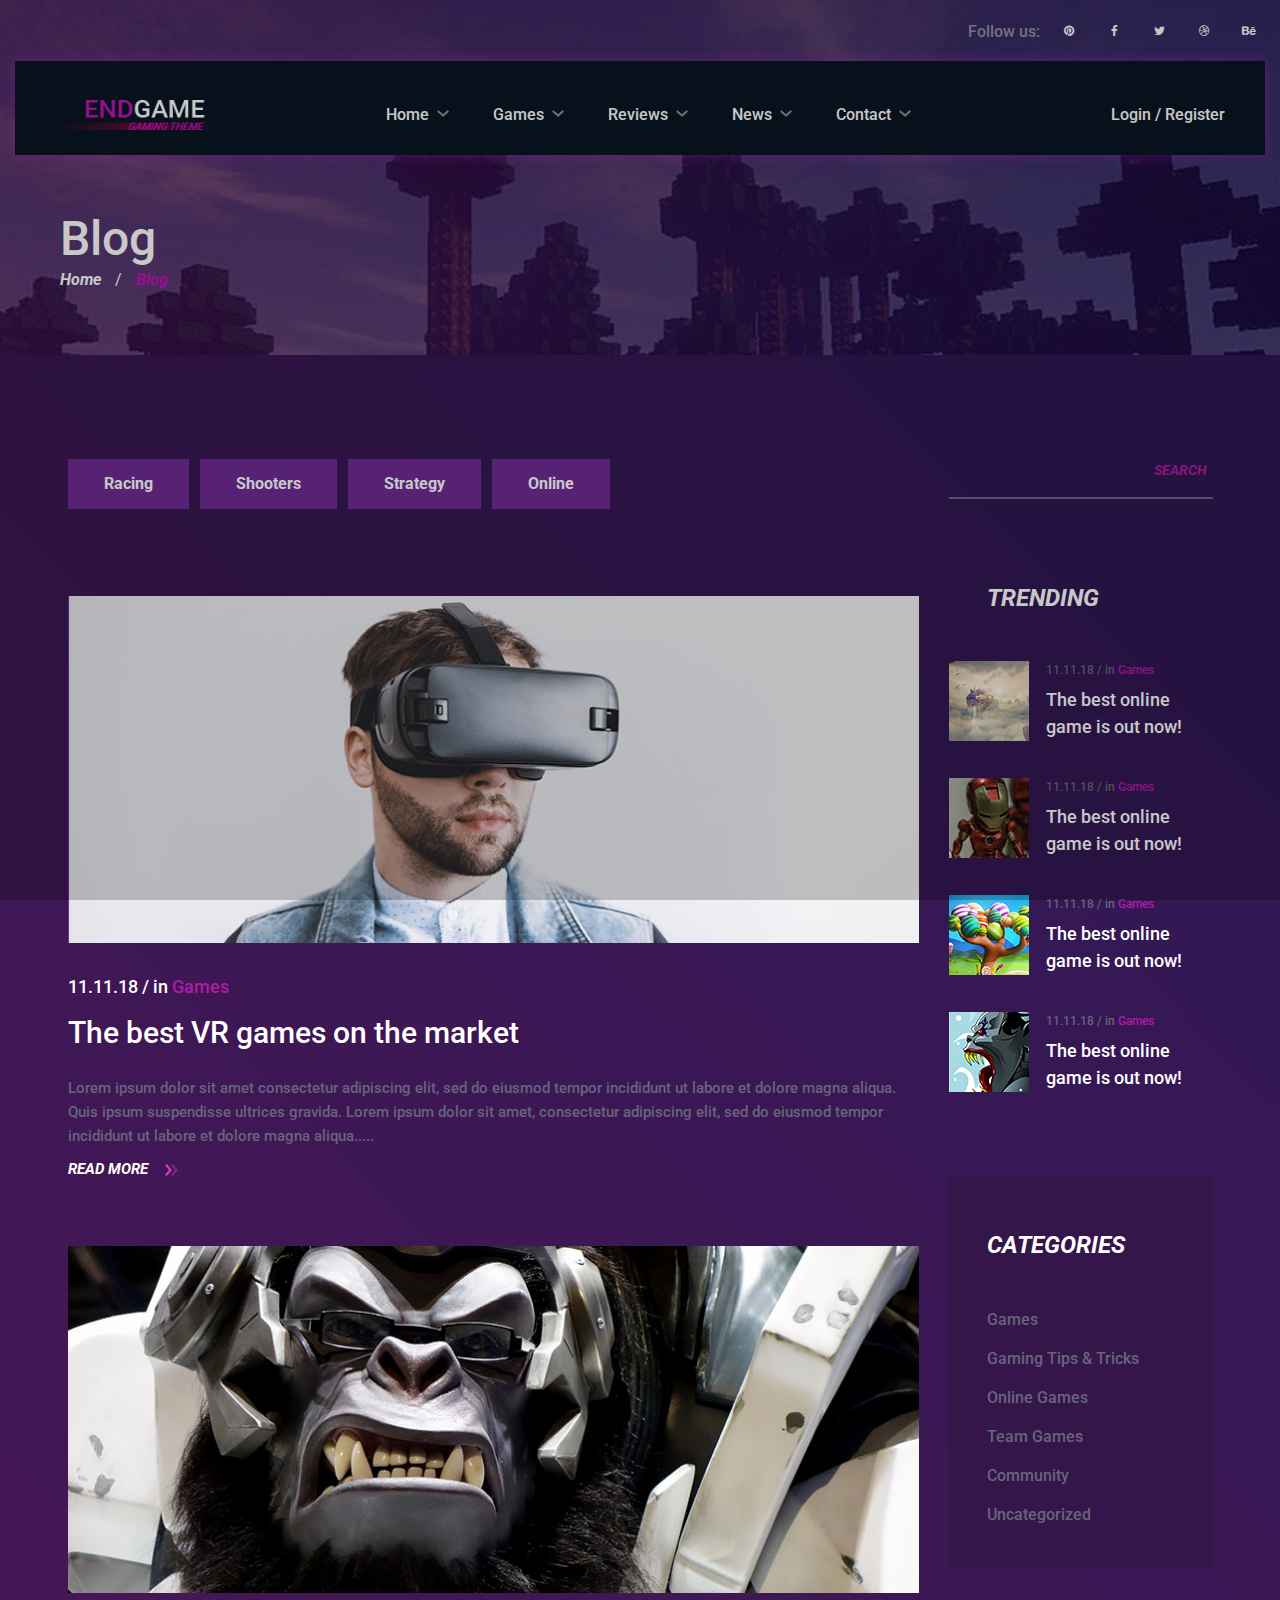
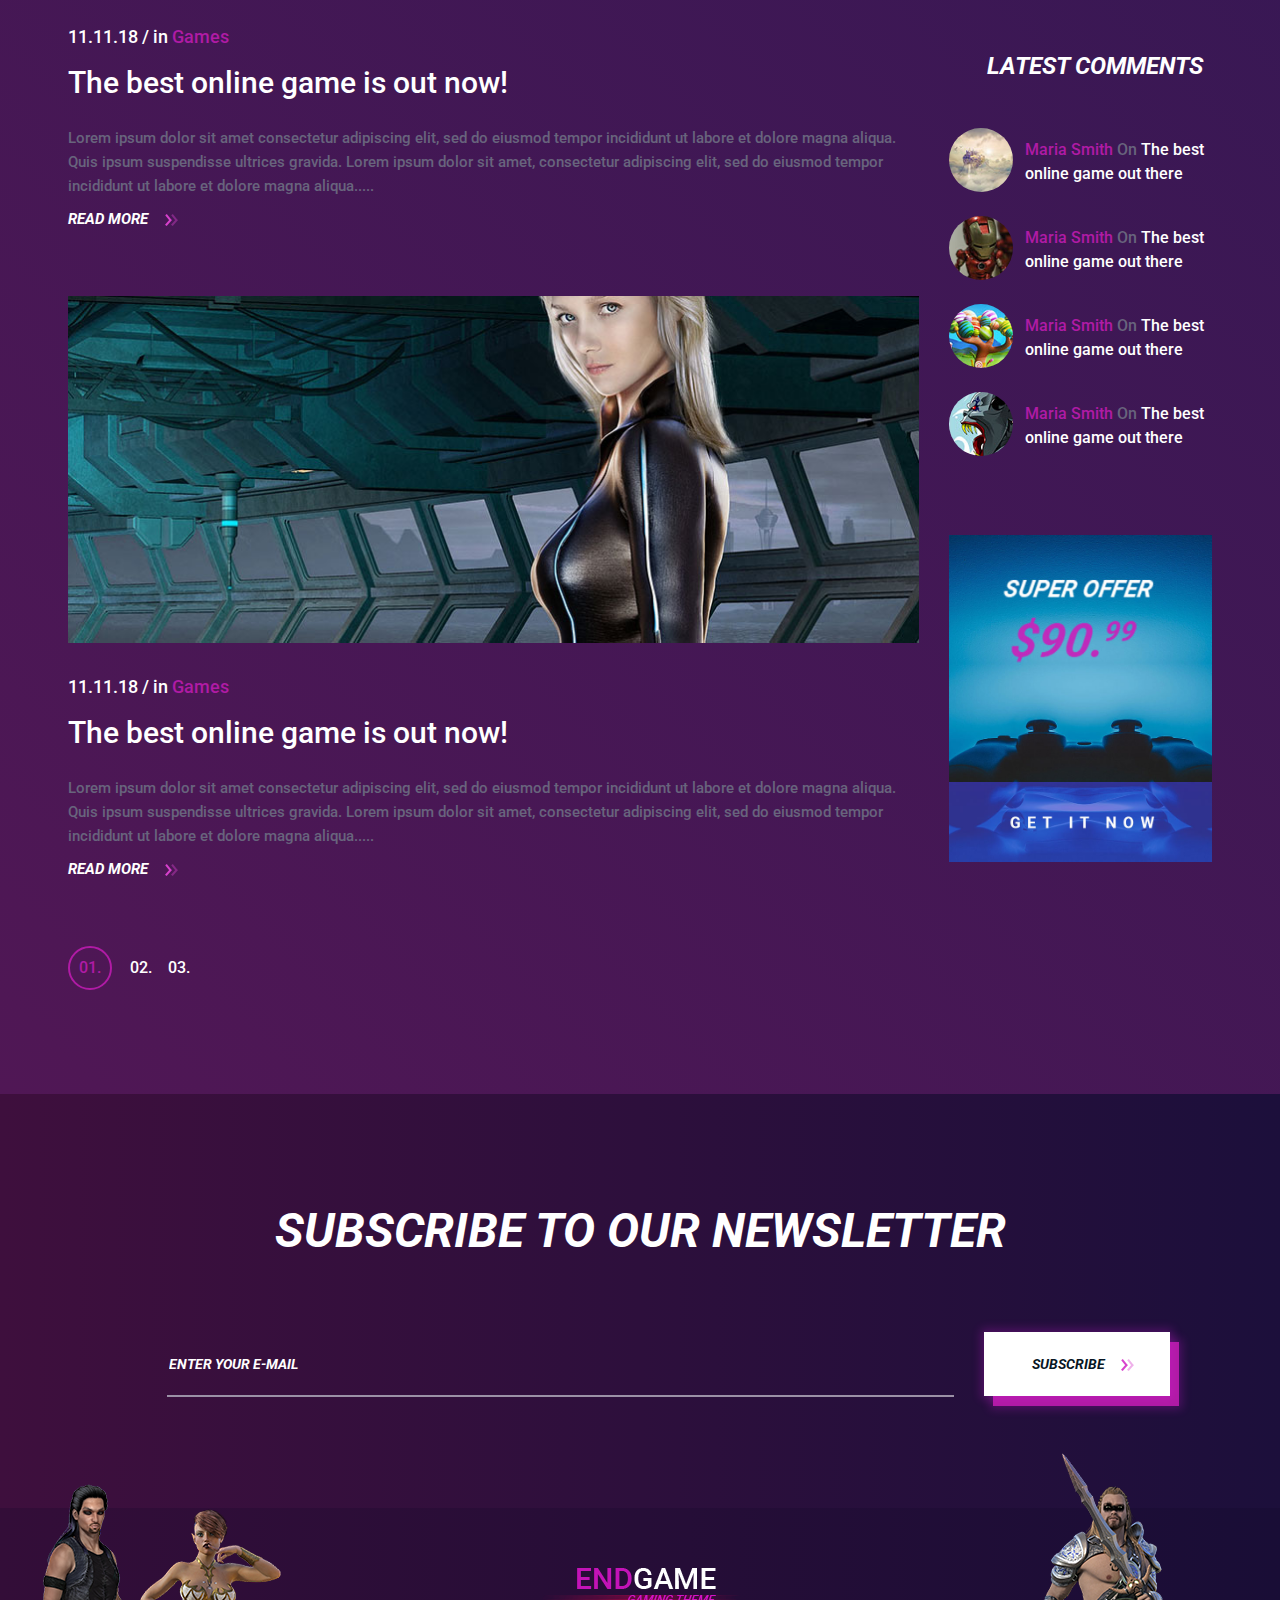
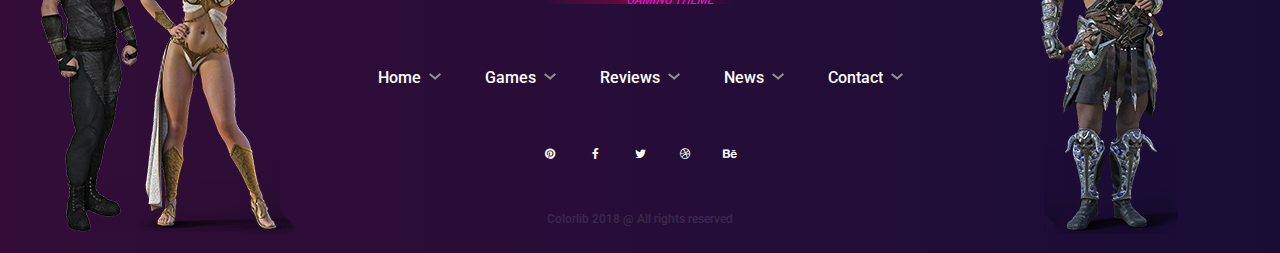
<file: blog.html>
<html lang="zxx">
<head>
	<title>EndGam - Gaming Magazine Template</title>
	<meta charset="UTF-8">
	<meta name="description" content="EndGam Gaming Magazine Template">
	<meta name="keywords" content="endGam,gGaming, magazine, html">
	<meta name="viewport" content="width=device-width, initial-scale=1.0">
	<!-- Favicon -->
	<link href="img/favicon.ico" rel="shortcut icon"/>

	<!-- Google Font -->
	<link href="https://fonts.googleapis.com/css?family=Roboto:400,400i,500,500i,700,700i,900,900i" rel="stylesheet">


	<!-- Stylesheets -->
	<link rel="stylesheet" href="css/bootstrap.min.css"/>
	<link rel="stylesheet" href="css/font-awesome.min.css"/>
	<link rel="stylesheet" href="css/slicknav.min.css"/>
	<link rel="stylesheet" href="css/owl.carousel.min.css"/>
	<link rel="stylesheet" href="css/magnific-popup.css"/>
	<link rel="stylesheet" href="css/animate.css"/>

	<!-- Main Stylesheets -->
	<link rel="stylesheet" href="css/style.css"/>


	<!--[if lt IE 9]>
		  <script src="https://oss.maxcdn.com/html5shiv/3.7.2/html5shiv.min.js"></script>
	  <script src="https://oss.maxcdn.com/respond/1.4.2/respond.min.js"></script>
	<![endif]-->

</head>
<body>
	<!-- Page Preloder -->
	<div id="preloder">
		<div class="loader"></div>
	</div>

	<!-- Header section -->
	<header class="header-section">
		<div class="header-warp">
			<div class="header-social d-flex justify-content-end">
				<p>Follow us:</p>
				<a href="#"><i class="fa fa-pinterest"></i></a>
				<a href="#"><i class="fa fa-facebook"></i></a>
				<a href="#"><i class="fa fa-twitter"></i></a>
				<a href="#"><i class="fa fa-dribbble"></i></a>
				<a href="#"><i class="fa fa-behance"></i></a>
			</div>
			<div class="header-bar-warp d-flex">
				<!-- site logo -->
				<a href="home.html" class="site-logo">
					<img src="./img/logo.png" alt="">
				</a>
				<nav class="top-nav-area w-100">
					<div class="user-panel">
						<a href="">Login</a> / <a href="">Register</a>
					</div>
					<!-- Menu -->
					<ul class="main-menu primary-menu">
						<li><a href="home.html">Home</a></li>
						<li><a href="games.html">Games</a>
							<ul class="sub-menu">
								<li><a href="game-single.html">Game Singel</a></li>
							</ul>
						</li>
						<li><a href="review.html">Reviews</a></li>
						<li><a href="blog.html">News</a></li>
						<li><a href="contact.html">Contact</a></li>
					</ul>
				</nav>
			</div>
		</div>
	</header>
	<!-- Header section end -->


	<!-- Page top section -->
	<section class="page-top-section set-bg" data-setbg="img/page-top-bg/3.jpg">
		<div class="page-info">
			<h2>Blog</h2>
			<div class="site-breadcrumb">
				<a href="">Home</a>  /
				<span>Blog</span>
			</div>
		</div>
	</section>
	<!-- Page top end-->


	<!-- Blog page -->
	<section class="blog-page">
		<div class="container">
			<div class="row">
				<div class="col-xl-9 col-lg-8 col-md-7">
					<ul class="blog-filter">
						<li><a href="#">Racing</a></li>
						<li><a href="#">Shooters</a></li>
						<li><a href="#">Strategy</a></li>
						<li><a href="#">Online</a></li>
					</ul>
					<div class="big-blog-item">
						<img src="img/blog-big/1.jpg" alt="#" class="blog-thumbnail">
						<div class="blog-content text-box text-white">
							<div class="top-meta">11.11.18  /  in <a href="">Games</a></div>
							<h3>The best VR games on the market</h3>
							<p>Lorem ipsum dolor sit amet consectetur adipiscing elit, sed do eiusmod tempor incididunt ut labore et dolore magna aliqua. Quis ipsum suspendisse ultrices gravida. Lorem ipsum dolor sit amet, consectetur adipiscing elit, sed do eiusmod tempor incididunt ut labore et dolore magna aliqua.....</p>
							<a href="#" class="read-more">Read More <img src="img/icons/double-arrow.png" alt="#"/></a>
						</div>
					</div>
					<div class="big-blog-item">
						<img src="img/blog-big/2.jpg" alt="#" class="blog-thumbnail">
						<div class="blog-content text-box text-white">
							<div class="top-meta">11.11.18  /  in <a href="">Games</a></div>
							<h3>The best online game is out now!</h3>
							<p>Lorem ipsum dolor sit amet consectetur adipiscing elit, sed do eiusmod tempor incididunt ut labore et dolore magna aliqua. Quis ipsum suspendisse ultrices gravida. Lorem ipsum dolor sit amet, consectetur adipiscing elit, sed do eiusmod tempor incididunt ut labore et dolore magna aliqua.....</p>
							<a href="#" class="read-more">Read More <img src="img/icons/double-arrow.png" alt="#"/></a>
						</div>
					</div>
					<div class="big-blog-item">
						<img src="img/blog-big/3.jpg" alt="#" class="blog-thumbnail">
						<div class="blog-content text-box text-white">
							<div class="top-meta">11.11.18  /  in <a href="">Games</a></div>
							<h3>The best online game is out now!</h3>
							<p>Lorem ipsum dolor sit amet consectetur adipiscing elit, sed do eiusmod tempor incididunt ut labore et dolore magna aliqua. Quis ipsum suspendisse ultrices gravida. Lorem ipsum dolor sit amet, consectetur adipiscing elit, sed do eiusmod tempor incididunt ut labore et dolore magna aliqua.....</p>
							<a href="#" class="read-more">Read More <img src="img/icons/double-arrow.png" alt="#"/></a>
						</div>
					</div>
					<div class="site-pagination">
						<a href="#" class="active">01.</a>
						<a href="#">02.</a>
						<a href="#">03.</a>
					</div>
				</div>
				<div class="col-xl-3 col-lg-4 col-md-5 sidebar">
					<div id="stickySidebar">
						<div class="widget-item">
							<form class="search-widget">
								<input type="text">
								<button>search</button>
							</form>
						</div>
						<div class="widget-item">
							<h4 class="widget-title">Trending</h4>
							<div class="trending-widget">
								<div class="tw-item">
									<div class="tw-thumb">
										<img src="./img/blog-widget/1.jpg" alt="#">
									</div>
									<div class="tw-text">
										<div class="tw-meta">11.11.18  /  in <a href="">Games</a></div>
										<h5>The best online game is out now!</h5>
									</div>
								</div>
								<div class="tw-item">
									<div class="tw-thumb">
										<img src="./img/blog-widget/2.jpg" alt="#">
									</div>
									<div class="tw-text">
										<div class="tw-meta">11.11.18  /  in <a href="">Games</a></div>
										<h5>The best online game is out now!</h5>
									</div>
								</div>
								<div class="tw-item">
									<div class="tw-thumb">
										<img src="./img/blog-widget/3.jpg" alt="#">
									</div>
									<div class="tw-text">
										<div class="tw-meta">11.11.18  /  in <a href="">Games</a></div>
										<h5>The best online game is out now!</h5>
									</div>
								</div>
								<div class="tw-item">
									<div class="tw-thumb">
										<img src="./img/blog-widget/4.jpg" alt="#">
									</div>
									<div class="tw-text">
										<div class="tw-meta">11.11.18  /  in <a href="">Games</a></div>
										<h5>The best online game is out now!</h5>
									</div>
								</div>
							</div>
						</div>
						<div class="widget-item">
							<div class="categories-widget">
								<h4 class="widget-title">categories</h4>
								<ul>
									<li><a href="">Games</a></li>
									<li><a href="">Gaming Tips & Tricks</a></li>
									<li><a href="">Online Games</a></li>
									<li><a href="">Team Games</a></li>
									<li><a href="">Community</a></li>
									<li><a href="">Uncategorized</a></li>
								</ul>
							</div>
						</div>
						<div class="widget-item">
							<h4 class="widget-title">Latest Comments</h4>
							<div class="latest-comments">
								<div class="lc-item">
									<img src="./img/blog-widget/1.jpg" class="lc-avatar" alt="#">
									<div class="tw-text"><a href="">Maria Smith</a> <span>On</span> The best online game out there </div>
								</div>
								<div class="lc-item">
									<img src="./img/blog-widget/2.jpg" class="lc-avatar" alt="#">
									<div class="tw-text"><a href="">Maria Smith</a> <span>On</span> The best online game out there </div>
								</div>
								<div class="lc-item">
									<img src="./img/blog-widget/3.jpg" class="lc-avatar" alt="#">
									<div class="tw-text"><a href="">Maria Smith</a> <span>On</span> The best online game out there </div>
								</div>
								<div class="lc-item">
									<img src="./img/blog-widget/4.jpg" class="lc-avatar" alt="#">
									<div class="tw-text"><a href="">Maria Smith</a> <span>On</span> The best online game out there </div>
								</div>
							</div>
						</div>
						<div class="widget-item">
							<a href="#" class="add">
								<img src="./img/add.jpg" alt="">
							</a>
						</div>
					</div>
				</div>
			</div>
		</div>
	</section>
	<!-- Blog page end-->


	<!-- Newsletter section -->
	<section class="newsletter-section">
		<div class="container">
			<h2>Subscribe to our newsletter</h2>
			<form class="newsletter-form">
				<input type="text" placeholder="ENTER YOUR E-MAIL">
				<button class="site-btn">subscribe <img src="img/icons/double-arrow.png" alt="#"/></button>
			</form>
		</div>
	</section>
	<!-- Newsletter section end -->


	<!-- Footer section -->
	<footer class="footer-section">
		<div class="container">
			<div class="footer-left-pic">
				<img src="img/footer-left-pic.png" alt="">
			</div>
			<div class="footer-right-pic">
				<img src="img/footer-right-pic.png" alt="">
			</div>
			<a href="#" class="footer-logo">
				<img src="./img/logo.png" alt="">
			</a>
			<ul class="main-menu footer-menu">
				<li><a href="">Home</a></li>
				<li><a href="">Games</a></li>
				<li><a href="">Reviews</a></li>
				<li><a href="">News</a></li>
				<li><a href="">Contact</a></li>
			</ul>
			<div class="footer-social d-flex justify-content-center">
				<a href="#"><i class="fa fa-pinterest"></i></a>
				<a href="#"><i class="fa fa-facebook"></i></a>
				<a href="#"><i class="fa fa-twitter"></i></a>
				<a href="#"><i class="fa fa-dribbble"></i></a>
				<a href="#"><i class="fa fa-behance"></i></a>
			</div>
			<div class="copyright"><a href="">Colorlib</a> 2018 @ All rights reserved</div>
		</div>
	</footer>
	<!-- Footer section end -->


	<!--====== Javascripts & Jquery ======-->
	<script src="js/jquery-3.2.1.min.js"></script>
	<script src="js/bootstrap.min.js"></script>
	<script src="js/jquery.slicknav.min.js"></script>
	<script src="js/owl.carousel.min.js"></script>
	<script src="js/jquery.sticky-sidebar.min.js"></script>
	<script src="js/jquery.magnific-popup.min.js"></script>
	<script src="js/main.js"></script>

	</body>
</html>
</file>
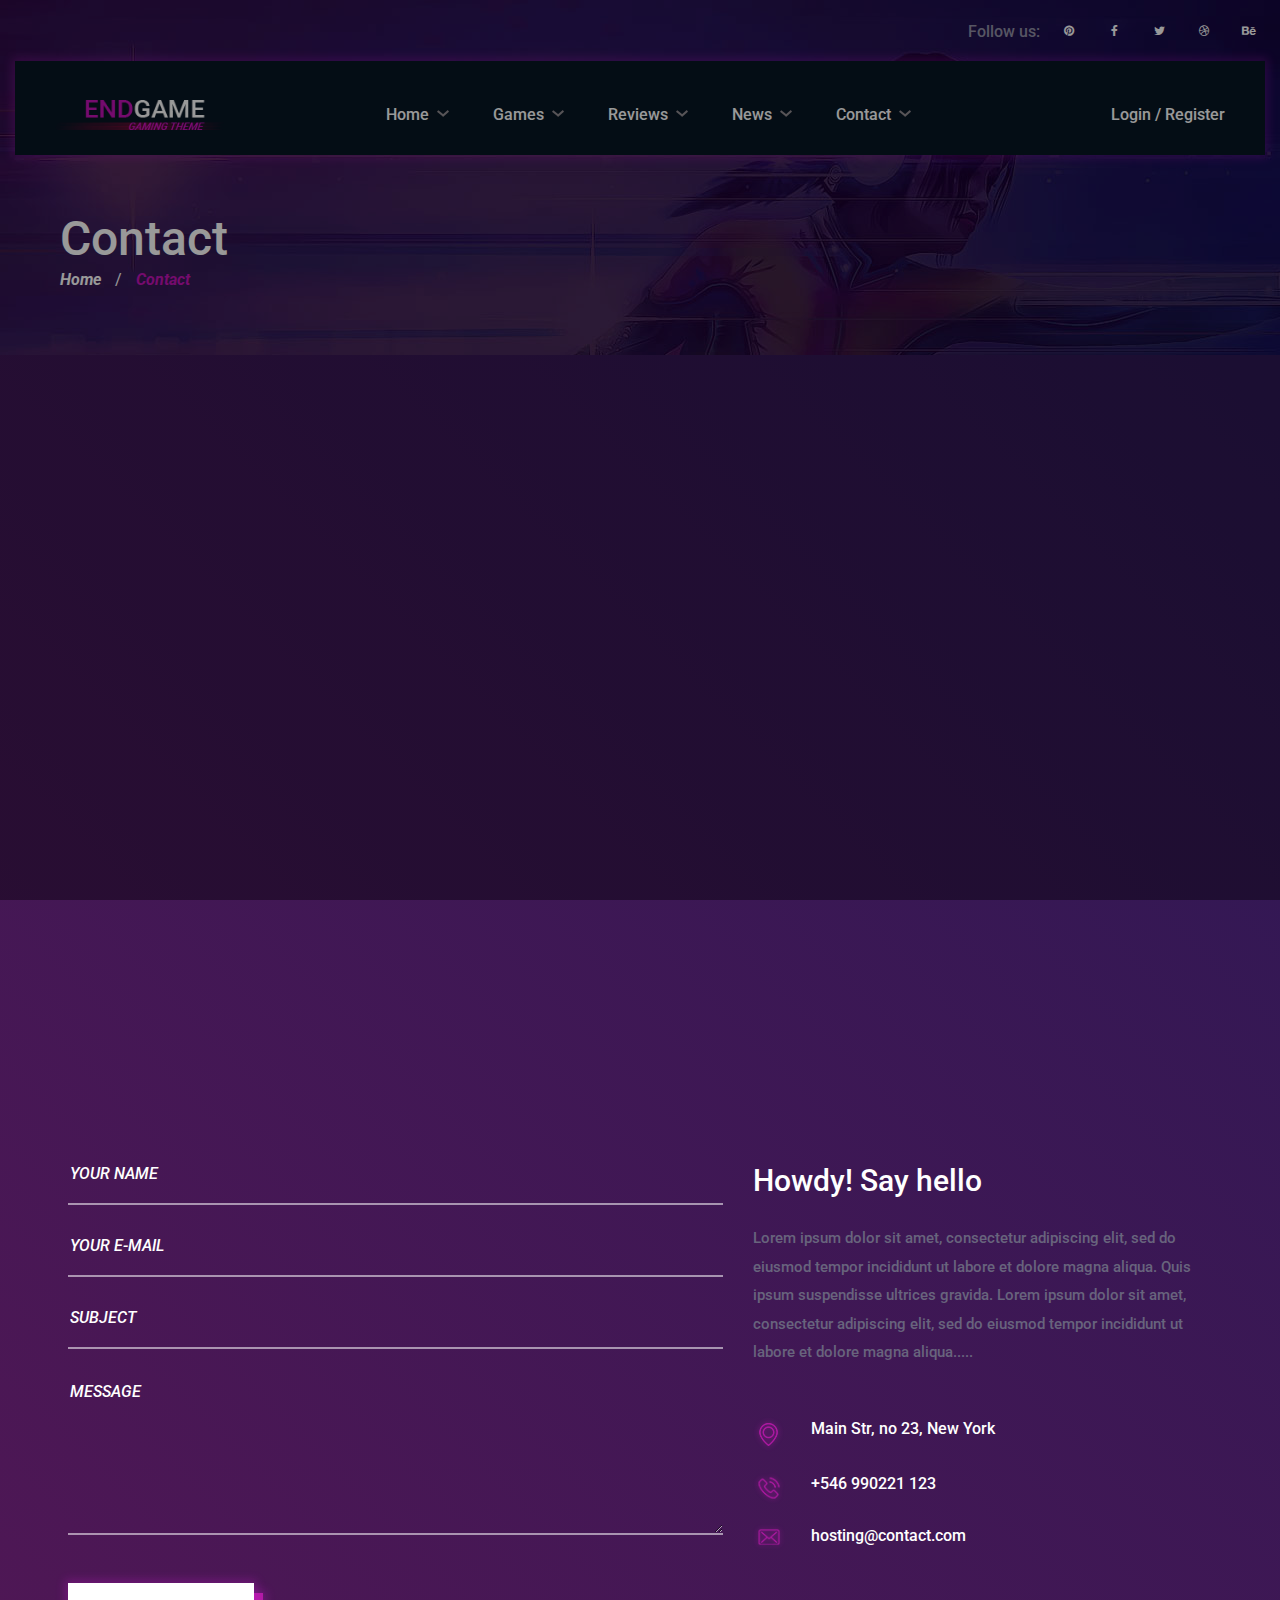
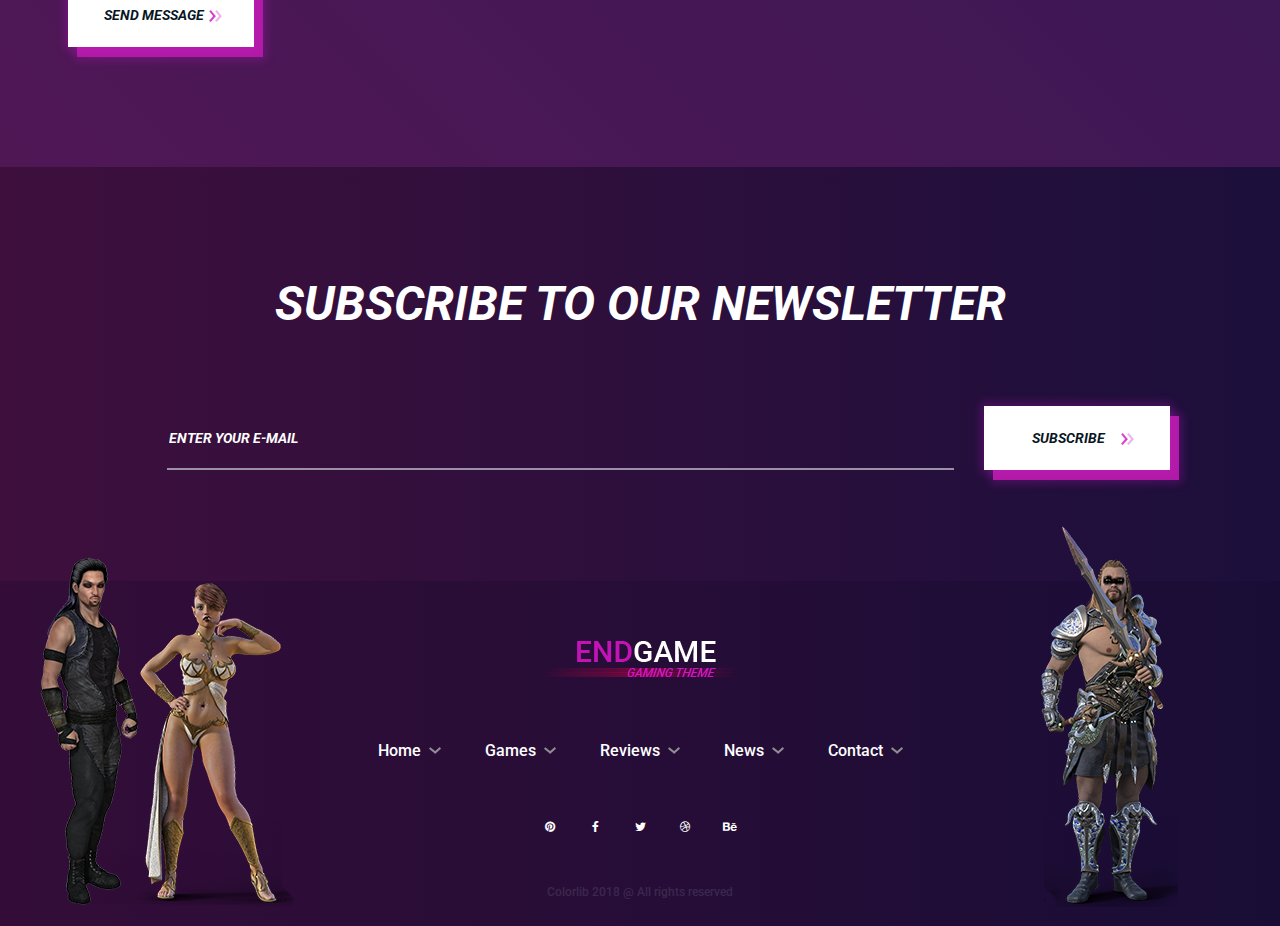
<file: contact.html>
<html lang="zxx">
<head>
	<title>EndGam - Gaming Magazine Template</title>
	<meta charset="UTF-8">
	<meta name="description" content="EndGam Gaming Magazine Template">
	<meta name="keywords" content="endGam,gGaming, magazine, html">
	<meta name="viewport" content="width=device-width, initial-scale=1.0">
	<!-- Favicon -->
	<link href="img/favicon.ico" rel="shortcut icon"/>

	<!-- Google Font -->
	<link href="https://fonts.googleapis.com/css?family=Roboto:400,400i,500,500i,700,700i,900,900i" rel="stylesheet">


	<!-- Stylesheets -->
	<link rel="stylesheet" href="css/bootstrap.min.css"/>
	<link rel="stylesheet" href="css/font-awesome.min.css"/>
	<link rel="stylesheet" href="css/slicknav.min.css"/>
	<link rel="stylesheet" href="css/owl.carousel.min.css"/>
	<link rel="stylesheet" href="css/magnific-popup.css"/>
	<link rel="stylesheet" href="css/animate.css"/>

	<!-- Main Stylesheets -->
	<link rel="stylesheet" href="css/style.css"/>


	<!--[if lt IE 9]>
		  <script src="https://oss.maxcdn.com/html5shiv/3.7.2/html5shiv.min.js"></script>
	  <script src="https://oss.maxcdn.com/respond/1.4.2/respond.min.js"></script>
	<![endif]-->

</head>
<body>
	<!-- Page Preloder -->
	<div id="preloder">
		<div class="loader"></div>
	</div>

	<!-- Header section -->
	<header class="header-section">
		<div class="header-warp">
			<div class="header-social d-flex justify-content-end">
				<p>Follow us:</p>
				<a href="#"><i class="fa fa-pinterest"></i></a>
				<a href="#"><i class="fa fa-facebook"></i></a>
				<a href="#"><i class="fa fa-twitter"></i></a>
				<a href="#"><i class="fa fa-dribbble"></i></a>
				<a href="#"><i class="fa fa-behance"></i></a>
			</div>
			<div class="header-bar-warp d-flex">
				<!-- site logo -->
				<a href="home.html" class="site-logo">
					<img src="./img/logo.png" alt="">
				</a>
				<nav class="top-nav-area w-100">
					<div class="user-panel">
						<a href="">Login</a> / <a href="">Register</a>
					</div>
					<!-- Menu -->
					<ul class="main-menu primary-menu">
						<li><a href="home.html">Home</a></li>
						<li><a href="games.html">Games</a>
							<ul class="sub-menu">
								<li><a href="game-single.html">Game Singel</a></li>
							</ul>
						</li>
						<li><a href="review.html">Reviews</a></li>
						<li><a href="blog.html">News</a></li>
						<li><a href="contact.html">Contact</a></li>
					</ul>
				</nav>
			</div>
		</div>
	</header>
	<!-- Header section end -->


	<!-- Page top section -->
	<section class="page-top-section set-bg" data-setbg="img/page-top-bg/4.jpg">
		<div class="page-info">
			<h2>Contact</h2>
			<div class="site-breadcrumb">
				<a href="">Home</a>  /
				<span>Contact</span>
			</div>
		</div>
	</section>
	<!-- Page top end-->


	<!-- Contact page -->
	<section class="contact-page">
		<div class="container">
			<div class="map"><iframe src="https://www.google.com/maps/embed?pb=!1m14!1m12!1m3!1d14376.077865872314!2d-73.879277264103!3d40.757667781624285!2m3!1f0!2f0!3f0!3m2!1i1024!2i768!4f13.1!5e0!3m2!1sen!2sbd!4v1546528920522" style="border:0" allowfullscreen></iframe></div>
			<div class="row">
				<div class="col-lg-7 order-2 order-lg-1">
					<form class="contact-form">
						<input type="text" placeholder="Your name">
						<input type="text" placeholder="Your e-mail">
						<input type="text" placeholder="Subject">
						<textarea placeholder="Message"></textarea>
						<button class="site-btn">Send message<img src="img/icons/double-arrow.png" alt="#"/></button>
					</form>
				</div>
				<div class="col-lg-5 order-1 order-lg-2 contact-text text-white">
					<h3>Howdy! Say hello</h3>
					<p>Lorem ipsum dolor sit amet, consectetur adipiscing elit, sed do eiusmod tempor incididunt ut labore et dolore magna aliqua. Quis ipsum suspendisse ultrices gravida. Lorem ipsum dolor sit amet, consectetur adipiscing elit, sed do eiusmod tempor incididunt ut labore et dolore magna aliqua.....</p>
					<div class="cont-info">
						<div class="ci-icon"><img src="img/icons/location.png" alt=""></div>
						<div class="ci-text">Main Str, no 23, New York</div>
					</div>
					<div class="cont-info">
						<div class="ci-icon"><img src="img/icons/phone.png" alt=""></div>
						<div class="ci-text">+546 990221 123</div>
					</div>
					<div class="cont-info">
						<div class="ci-icon"><img src="img/icons/mail.png" alt=""></div>
						<div class="ci-text">hosting@contact.com</div>
					</div>
				</div>
			</div>
		</div>
	</section>
	<!-- Contact page end-->


	<!-- Newsletter section -->
	<section class="newsletter-section">
		<div class="container">
			<h2>Subscribe to our newsletter</h2>
			<form class="newsletter-form">
				<input type="text" placeholder="ENTER YOUR E-MAIL">
				<button class="site-btn">subscribe <img src="img/icons/double-arrow.png" alt="#"/></button>
			</form>
		</div>
	</section>
	<!-- Newsletter section end -->


	<!-- Footer section -->
	<footer class="footer-section">
		<div class="container">
			<div class="footer-left-pic">
				<img src="img/footer-left-pic.png" alt="">
			</div>
			<div class="footer-right-pic">
				<img src="img/footer-right-pic.png" alt="">
			</div>
			<a href="#" class="footer-logo">
				<img src="./img/logo.png" alt="">
			</a>
			<ul class="main-menu footer-menu">
				<li><a href="">Home</a></li>
				<li><a href="">Games</a></li>
				<li><a href="">Reviews</a></li>
				<li><a href="">News</a></li>
				<li><a href="">Contact</a></li>
			</ul>
			<div class="footer-social d-flex justify-content-center">
				<a href="#"><i class="fa fa-pinterest"></i></a>
				<a href="#"><i class="fa fa-facebook"></i></a>
				<a href="#"><i class="fa fa-twitter"></i></a>
				<a href="#"><i class="fa fa-dribbble"></i></a>
				<a href="#"><i class="fa fa-behance"></i></a>
			</div>
			<div class="copyright"><a href="">Colorlib</a> 2018 @ All rights reserved</div>
		</div>
	</footer>
	<!-- Footer section end -->


	<!--====== Javascripts & Jquery ======-->
	<script src="js/jquery-3.2.1.min.js"></script>
	<script src="js/bootstrap.min.js"></script>
	<script src="js/jquery.slicknav.min.js"></script>
	<script src="js/owl.carousel.min.js"></script>
	<script src="js/jquery.sticky-sidebar.min.js"></script>
	<script src="js/jquery.magnific-popup.min.js"></script>
	<script src="js/main.js"></script>

	</body>
</html>
</file>
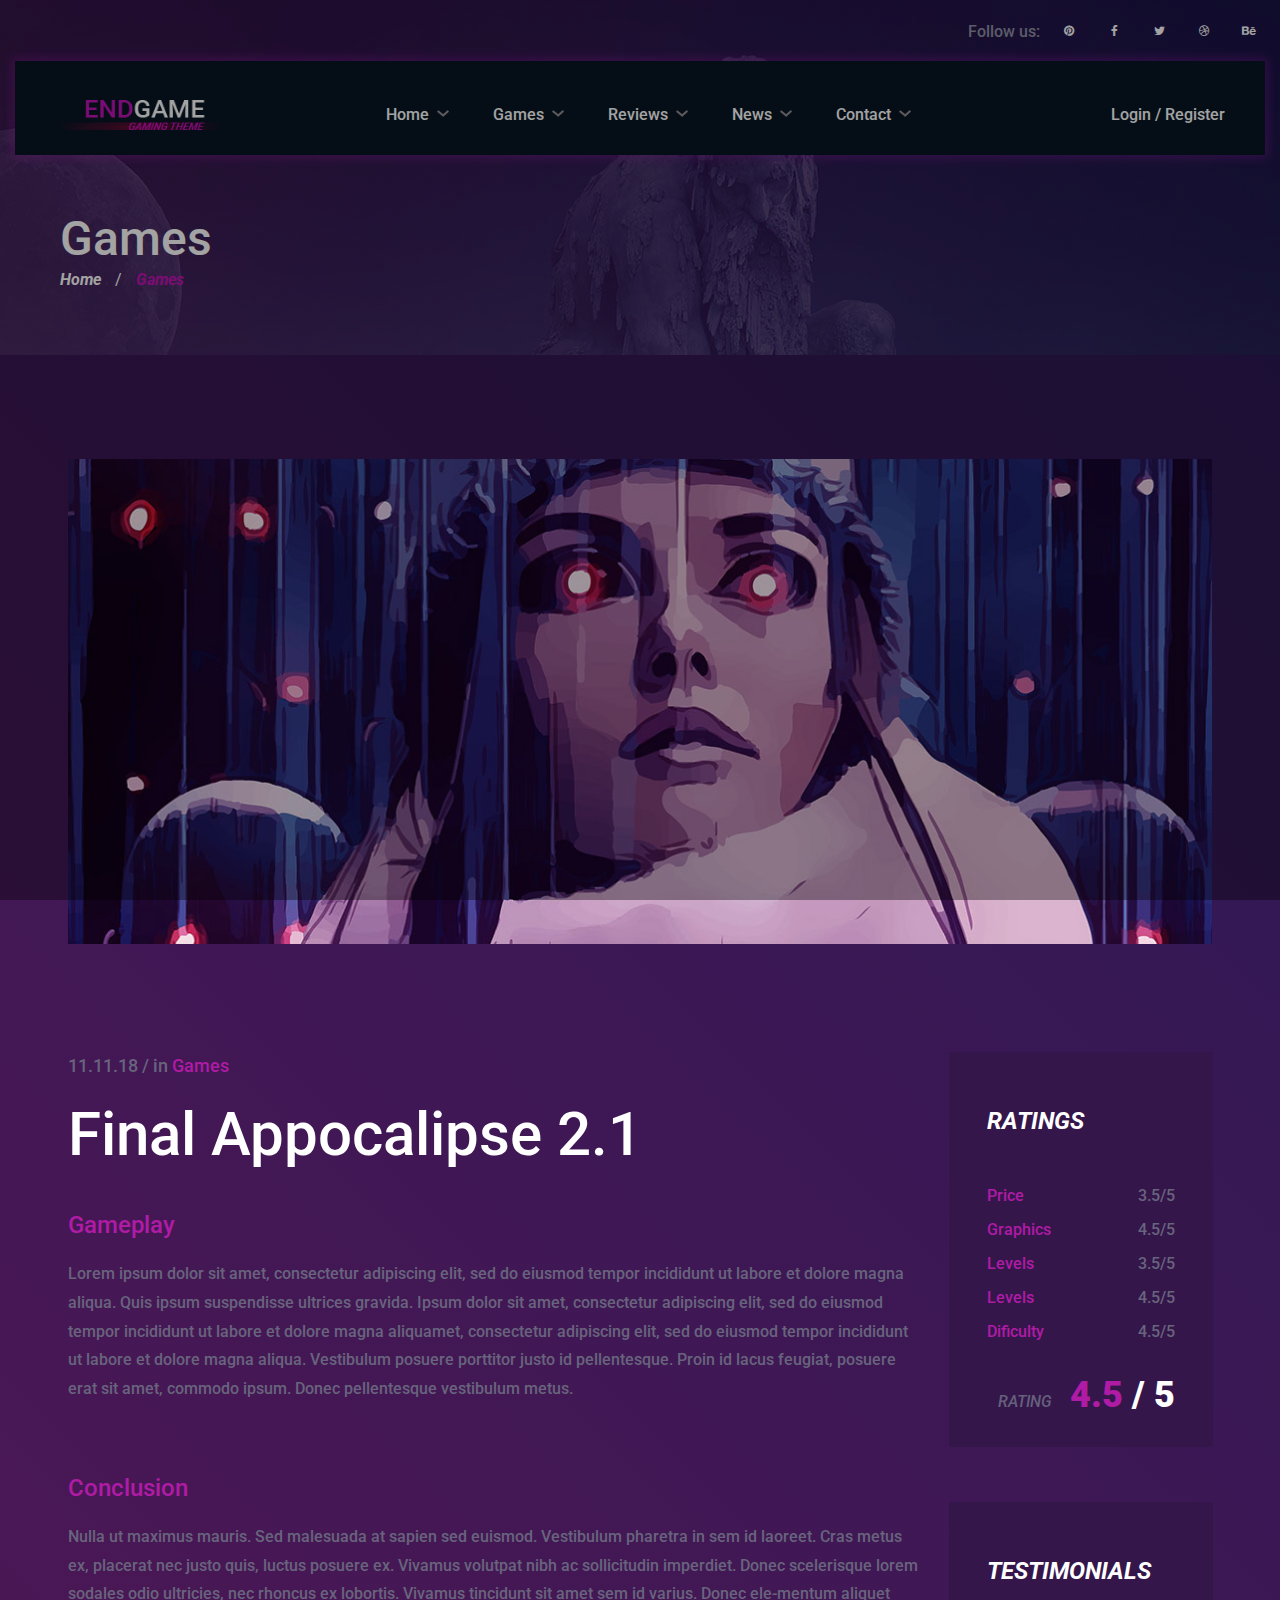
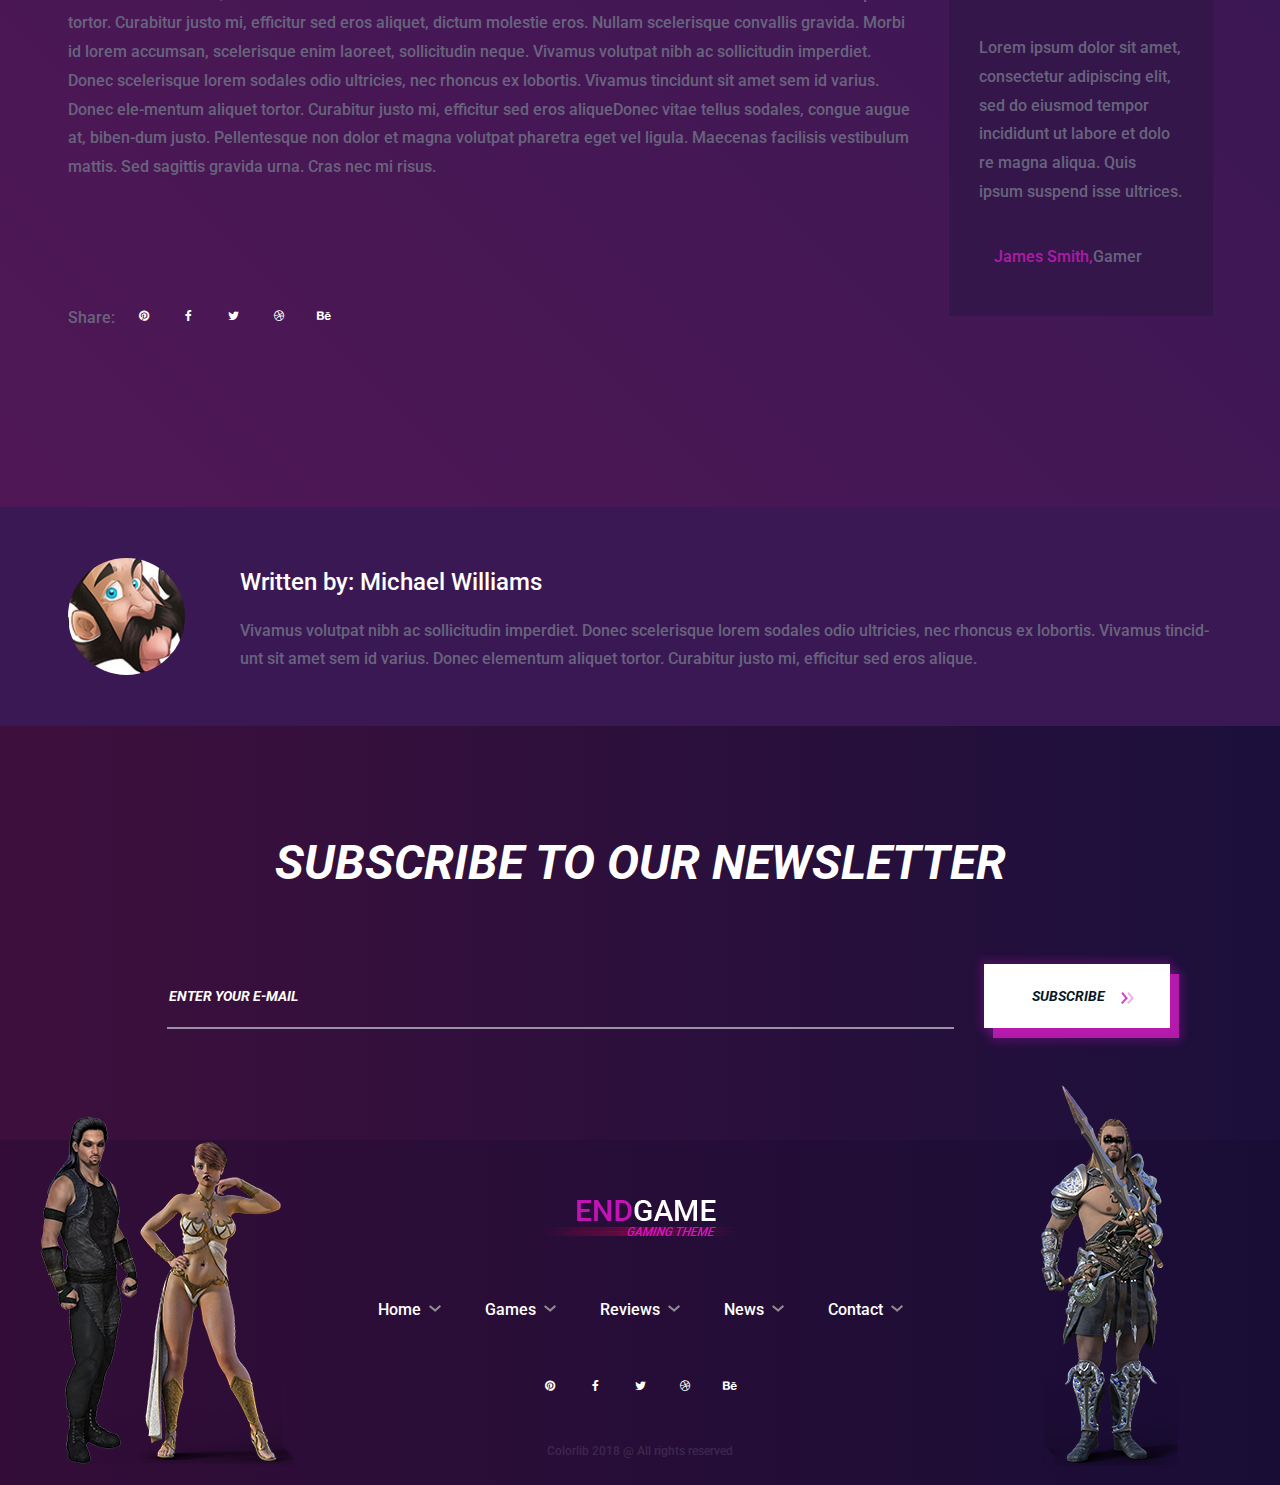
<file: game-single.html>
<html lang="zxx">
<head>
	<title>EndGam - Gaming Magazine Template</title>
	<meta charset="UTF-8">
	<meta name="description" content="EndGam Gaming Magazine Template">
	<meta name="keywords" content="endGam,gGaming, magazine, html">
	<meta name="viewport" content="width=device-width, initial-scale=1.0">
	<!-- Favicon -->
	<link href="img/favicon.ico" rel="shortcut icon"/>

	<!-- Google Font -->
	<link href="https://fonts.googleapis.com/css?family=Roboto:400,400i,500,500i,700,700i,900,900i" rel="stylesheet">


	<!-- Stylesheets -->
	<link rel="stylesheet" href="css/bootstrap.min.css"/>
	<link rel="stylesheet" href="css/font-awesome.min.css"/>
	<link rel="stylesheet" href="css/slicknav.min.css"/>
	<link rel="stylesheet" href="css/owl.carousel.min.css"/>
	<link rel="stylesheet" href="css/magnific-popup.css"/>
	<link rel="stylesheet" href="css/animate.css"/>

	<!-- Main Stylesheets -->
	<link rel="stylesheet" href="css/style.css"/>


	<!--[if lt IE 9]>
		  <script src="https://oss.maxcdn.com/html5shiv/3.7.2/html5shiv.min.js"></script>
	  <script src="https://oss.maxcdn.com/respond/1.4.2/respond.min.js"></script>
	<![endif]-->

</head>
<body>
	<!-- Page Preloder -->
	<div id="preloder">
		<div class="loader"></div>
	</div>

	<!-- Header section -->
	<header class="header-section">
		<div class="header-warp">
			<div class="header-social d-flex justify-content-end">
				<p>Follow us:</p>
				<a href="#"><i class="fa fa-pinterest"></i></a>
				<a href="#"><i class="fa fa-facebook"></i></a>
				<a href="#"><i class="fa fa-twitter"></i></a>
				<a href="#"><i class="fa fa-dribbble"></i></a>
				<a href="#"><i class="fa fa-behance"></i></a>
			</div>
			<div class="header-bar-warp d-flex">
				<!-- site logo -->
				<a href="home.html" class="site-logo">
					<img src="./img/logo.png" alt="">
				</a>
				<nav class="top-nav-area w-100">
					<div class="user-panel">
						<a href="">Login</a> / <a href="">Register</a>
					</div>
					<!-- Menu -->
					<ul class="main-menu primary-menu">
						<li><a href="home.html">Home</a></li>
						<li><a href="games.html">Games</a>
							<ul class="sub-menu">
								<li><a href="game-single.html">Game Singel</a></li>
							</ul>
						</li>
						<li><a href="review.html">Reviews</a></li>
						<li><a href="blog.html">News</a></li>
						<li><a href="contact.html">Contact</a></li>
					</ul>
				</nav>
			</div>
		</div>
	</header>
	<!-- Header section end -->

	<!-- Page top section -->
	<section class="page-top-section set-bg" data-setbg="img/page-top-bg/1.jpg">
		<div class="page-info">
			<h2>Games</h2>
			<div class="site-breadcrumb">
				<a href="">Home</a>  /
				<span>Games</span>
			</div>
		</div>
	</section>
	<!-- Page top end-->


	<!-- Games section -->
	<section class="games-single-page">
		<div class="container">
			<div class="game-single-preview">
				<img src="img/games/big.jpg" alt="">
			</div>
			<div class="row">
				<div class="col-xl-9 col-lg-8 col-md-7 game-single-content">
					<div class="gs-meta">11.11.18  /  in <a href="">Games</a></div>
					<h2 class="gs-title">Final Appocalipse 2.1</h2>
					<h4>Gameplay</h4>
					<p>Lorem ipsum dolor sit amet, consectetur adipiscing elit, sed do eiusmod tempor incididunt ut labore et dolore magna aliqua. Quis ipsum suspendisse ultrices gravida. Ipsum dolor sit amet, consectetur adipiscing elit, sed do eiusmod tempor incididunt ut labore et dolore magna aliquamet, consectetur adipiscing elit, sed do eiusmod tempor incididunt ut labore et dolore magna aliqua. Vestibulum posuere porttitor justo id pellentesque. Proin id lacus feugiat, posuere erat sit amet, commodo ipsum. Donec pellentesque vestibulum metus.</p>
					<h4>Conclusion</h4>
					<p>Nulla ut maximus mauris. Sed malesuada at sapien sed euismod. Vestibulum pharetra in sem id laoreet. Cras metus ex, placerat nec justo quis, luctus posuere ex. Vivamus volutpat nibh ac sollicitudin imperdiet. Donec scelerisque lorem sodales odio ultricies, nec rhoncus ex lobortis. Vivamus tincidunt sit amet sem id varius. Donec ele-mentum aliquet tortor. Curabitur justo mi, efficitur sed eros aliquet, dictum molestie eros. Nullam scelerisque convallis gravida. Morbi id lorem accumsan, scelerisque enim laoreet, sollicitudin neque. Vivamus volutpat nibh ac sollicitudin imperdiet. Donec scelerisque lorem sodales odio ultricies, nec rhoncus ex lobortis. Vivamus tincidunt sit amet sem id varius. Donec ele-mentum aliquet tortor. Curabitur justo mi, efficitur sed eros aliqueDonec vitae tellus sodales, congue augue at, biben-dum justo. Pellentesque non dolor et magna volutpat pharetra eget vel ligula. Maecenas facilisis vestibulum mattis. Sed sagittis gravida urna. Cras nec mi risus.
					</p>
					<div class="geme-social-share pt-5 d-flex">
						<p>Share:</p>
						<a href="#"><i class="fa fa-pinterest"></i></a>
						<a href="#"><i class="fa fa-facebook"></i></a>
						<a href="#"><i class="fa fa-twitter"></i></a>
						<a href="#"><i class="fa fa-dribbble"></i></a>
						<a href="#"><i class="fa fa-behance"></i></a>
					</div>
				</div>
				<div class="col-xl-3 col-lg-4 col-md-5 sidebar game-page-sideber">
					<div id="stickySidebar">
						<div class="widget-item">
							<div class="rating-widget">
								<h4 class="widget-title">Ratings</h4>
								<ul>
									<li>Price<span>3.5/5</span></li>
									<li>Graphics<span>4.5/5</span></li>
									<li>Levels<span>3.5/5</span></li>
									<li>Levels<span>4.5/5</span></li>
									<li>Dificulty<span>4.5/5</span></li>
								</ul>
								<div class="rating">
									<h5><i>Rating</i><span>4.5</span> / 5</h5>
								</div>
							</div>
						</div>
						<div class="widget-item">
							<div class="testimonials-widget">
								<h4 class="widget-title">Testimonials</h4>
								<div class="testim-text">
									<p>Lorem ipsum dolor sit amet, consectetur adipiscing elit, sed do eiusmod tempor incididunt ut labore et dolo re magna aliqua. Quis ipsum suspend isse ultrices.</p>
									<h6><span>James Smith,</span>Gamer</h6>
								</div>
							</div>
						</div>
					</div>
				</div>
			</div>
		</div>
	</section>
	<!-- Games end-->

	<section class="game-author-section">
		<div class="container">
			<div class="game-author-pic set-bg" data-setbg="img/author.jpg"></div>
			<div class="game-author-info">
				<h4>Written by: Michael Williams</h4>
				<p>Vivamus volutpat nibh ac sollicitudin imperdiet. Donec scelerisque lorem sodales odio ultricies, nec rhoncus ex lobortis. Vivamus tincid-unt sit amet sem id varius. Donec elementum aliquet tortor. Curabitur justo mi, efficitur sed eros alique.</p>
			</div>
		</div>
	</section>


	<!-- Newsletter section -->
	<section class="newsletter-section">
		<div class="container">
			<h2>Subscribe to our newsletter</h2>
			<form class="newsletter-form">
				<input type="text" placeholder="ENTER YOUR E-MAIL">
				<button class="site-btn">subscribe  <img src="img/icons/double-arrow.png" alt="#"/></button>
			</form>
		</div>
	</section>
	<!-- Newsletter section end -->


	<!-- Footer section -->
	<footer class="footer-section">
		<div class="container">
			<div class="footer-left-pic">
				<img src="img/footer-left-pic.png" alt="">
			</div>
			<div class="footer-right-pic">
				<img src="img/footer-right-pic.png" alt="">
			</div>
			<a href="#" class="footer-logo">
				<img src="./img/logo.png" alt="">
			</a>
			<ul class="main-menu footer-menu">
				<li><a href="">Home</a></li>
				<li><a href="">Games</a></li>
				<li><a href="">Reviews</a></li>
				<li><a href="">News</a></li>
				<li><a href="">Contact</a></li>
			</ul>
			<div class="footer-social d-flex justify-content-center">
				<a href="#"><i class="fa fa-pinterest"></i></a>
				<a href="#"><i class="fa fa-facebook"></i></a>
				<a href="#"><i class="fa fa-twitter"></i></a>
				<a href="#"><i class="fa fa-dribbble"></i></a>
				<a href="#"><i class="fa fa-behance"></i></a>
			</div>
			<div class="copyright"><a href="">Colorlib</a> 2018 @ All rights reserved</div>
		</div>
	</footer>
	<!-- Footer section end -->


	<!--====== Javascripts & Jquery ======-->
	<script src="js/jquery-3.2.1.min.js"></script>
	<script src="js/bootstrap.min.js"></script>
	<script src="js/jquery.slicknav.min.js"></script>
	<script src="js/owl.carousel.min.js"></script>
	<script src="js/jquery.sticky-sidebar.min.js"></script>
	<script src="js/jquery.magnific-popup.min.js"></script>
	<script src="js/main.js"></script>

	</body>
</html>
</file>
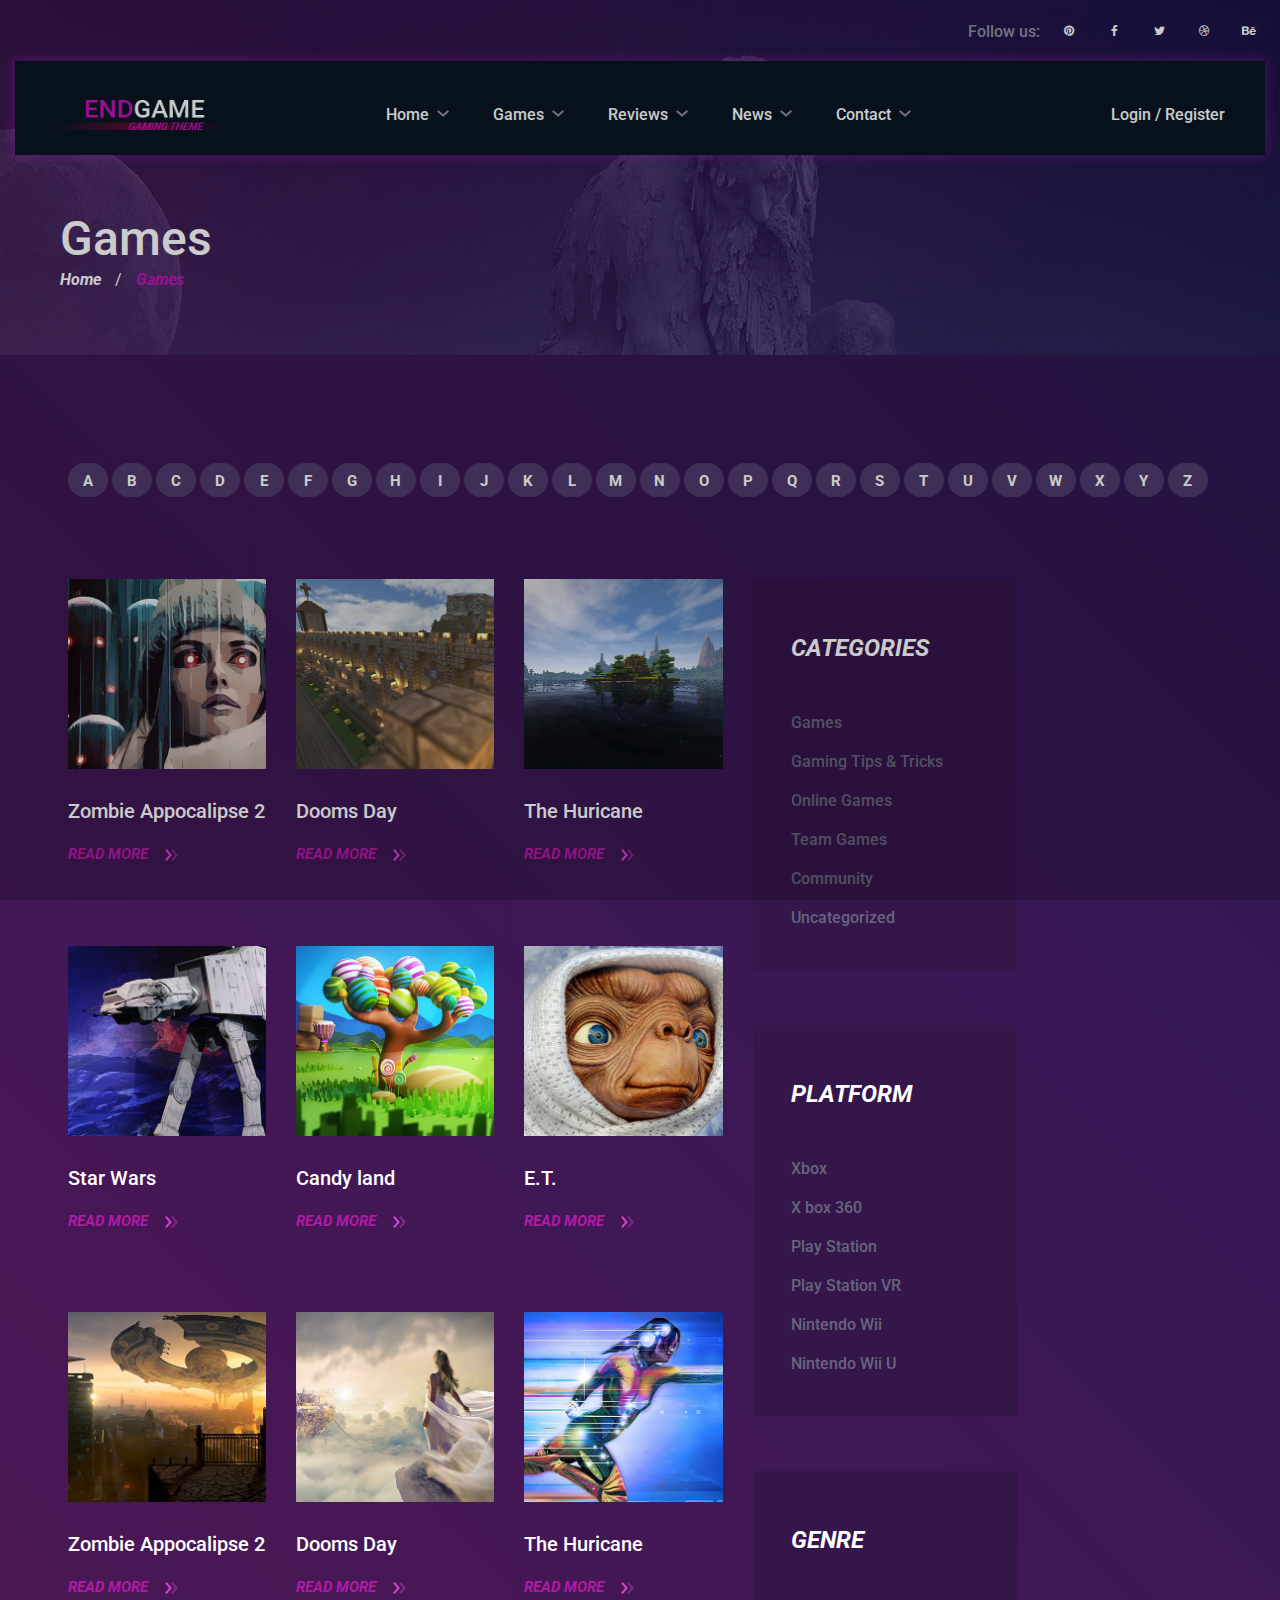
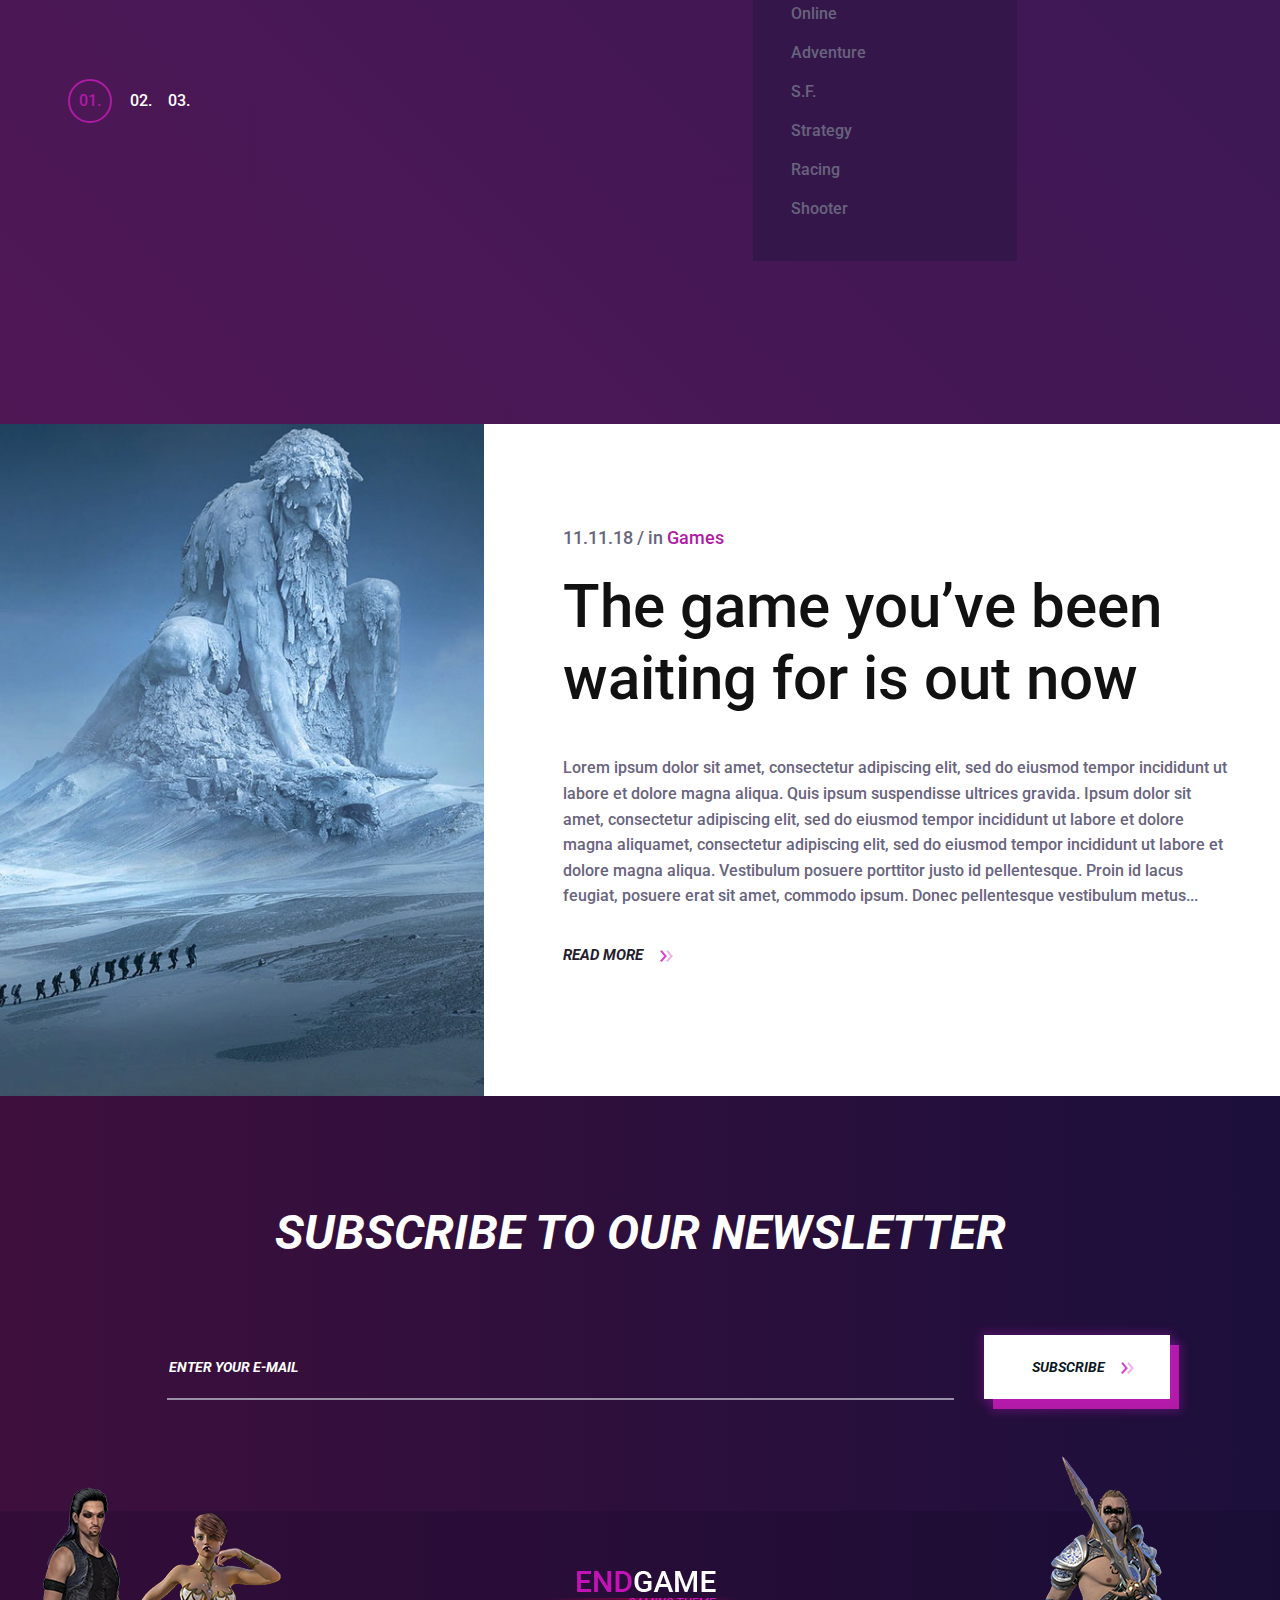
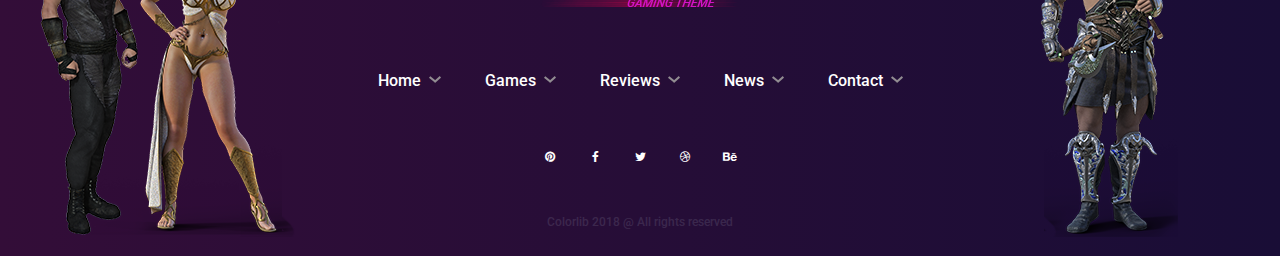
<file: games.html>
<html lang="zxx">
<head>
	<title>EndGam - Gaming Magazine Template</title>
	<meta charset="UTF-8">
	<meta name="description" content="EndGam Gaming Magazine Template">
	<meta name="keywords" content="endGam,gGaming, magazine, html">
	<meta name="viewport" content="width=device-width, initial-scale=1.0">
	<!-- Favicon -->
	<link href="img/favicon.ico" rel="shortcut icon"/>

	<!-- Google Font -->
	<link href="https://fonts.googleapis.com/css?family=Roboto:400,400i,500,500i,700,700i,900,900i" rel="stylesheet">


	<!-- Stylesheets -->
	<link rel="stylesheet" href="css/bootstrap.min.css"/>
	<link rel="stylesheet" href="css/font-awesome.min.css"/>
	<link rel="stylesheet" href="css/slicknav.min.css"/>
	<link rel="stylesheet" href="css/owl.carousel.min.css"/>
	<link rel="stylesheet" href="css/magnific-popup.css"/>
	<link rel="stylesheet" href="css/animate.css"/>

	<!-- Main Stylesheets -->
	<link rel="stylesheet" href="css/style.css"/>


	<!--[if lt IE 9]>
		  <script src="https://oss.maxcdn.com/html5shiv/3.7.2/html5shiv.min.js"></script>
	  <script src="https://oss.maxcdn.com/respond/1.4.2/respond.min.js"></script>
	<![endif]-->

</head>
<body>
	<!-- Page Preloder -->
	<div id="preloder">
		<div class="loader"></div>
	</div>

	<!-- Header section -->
	<header class="header-section">
		<div class="header-warp">
			<div class="header-social d-flex justify-content-end">
				<p>Follow us:</p>
				<a href="#"><i class="fa fa-pinterest"></i></a>
				<a href="#"><i class="fa fa-facebook"></i></a>
				<a href="#"><i class="fa fa-twitter"></i></a>
				<a href="#"><i class="fa fa-dribbble"></i></a>
				<a href="#"><i class="fa fa-behance"></i></a>
			</div>
			<div class="header-bar-warp d-flex">
				<!-- site logo -->
				<a href="home.html" class="site-logo">
					<img src="./img/logo.png" alt="">
				</a>
				<nav class="top-nav-area w-100">
					<div class="user-panel">
						<a href="">Login</a> / <a href="">Register</a>
					</div>
					<!-- Menu -->
					<ul class="main-menu primary-menu">
						<li><a href="home.html">Home</a></li>
						<li><a href="games.html">Games</a>
							<ul class="sub-menu">
								<li><a href="game-single.html">Game Singel</a></li>
							</ul>
						</li>
						<li><a href="review.html">Reviews</a></li>
						<li><a href="blog.html">News</a></li>
						<li><a href="contact.html">Contact</a></li>
					</ul>
				</nav>
			</div>
		</div>
	</header>
	<!-- Header section end -->


	<!-- Page top section -->
	<section class="page-top-section set-bg" data-setbg="img/page-top-bg/1.jpg">
		<div class="page-info">
			<h2>Games</h2>
			<div class="site-breadcrumb">
				<a href="">Home</a>  /
				<span>Games</span>
			</div>
		</div>
	</section>
	<!-- Page top end-->




	<!-- Games section -->
	<section class="games-section">
		<div class="container">
			<ul class="game-filter">
				<li><a href="">A</a></li>
				<li><a href="">B</a></li>
				<li><a href="">C</a></li>
				<li><a href="">D</a></li>
				<li><a href="">E</a></li>
				<li><a href="">F</a></li>
				<li><a href="">G</a></li>
				<li><a href="">H</a></li>
				<li><a href="">I</a></li>
				<li><a href="">J</a></li>
				<li><a href="">K</a></li>
				<li><a href="">L</a></li>
				<li><a href="">M</a></li>
				<li><a href="">N</a></li>
				<li><a href="">O</a></li>
				<li><a href="">P</a></li>
				<li><a href="">Q</a></li>
				<li><a href="">R</a></li>
				<li><a href="">S</a></li>
				<li><a href="">T</a></li>
				<li><a href="">U</a></li>
				<li><a href="">V</a></li>
				<li><a href="">W</a></li>
				<li><a href="">X</a></li>
				<li><a href="">Y</a></li>
				<li><a href="">Z</a></li>
			</ul>
			<div class="row">
				<div class="col-xl-7 col-lg-8 col-md-7">
					<div class="row">
						<div class="col-lg-4 col-md-6">
							<div class="game-item">
								<img src="img/games/1.jpg" alt="#">
								<h5>Zombie Appocalipse 2</h5>
								<a href="game-single.html" class="read-more">Read More  <img src="img/icons/double-arrow.png" alt="#"/></a>
							</div>
						</div>
						<div class="col-lg-4 col-md-6">
							<div class="game-item">
								<img src="img/games/2.jpg" alt="#">
								<h5>Dooms Day</h5>
								<a href="game-single.html" class="read-more">Read More  <img src="img/icons/double-arrow.png" alt="#"/></a>
							</div>
						</div>
						<div class="col-lg-4 col-md-6">
							<div class="game-item">
								<img src="img/games/3.jpg" alt="#">
								<h5>The Huricane</h5>
								<a href="game-single.html" class="read-more">Read More  <img src="img/icons/double-arrow.png" alt="#"/></a>
							</div>
						</div>
						<div class="col-lg-4 col-md-6">
							<div class="game-item">
								<img src="img/games/4.jpg" alt="#">
								<h5>Star Wars</h5>
								<a href="game-single.html" class="read-more">Read More  <img src="img/icons/double-arrow.png" alt="#"/></a>
							</div>
						</div>
						<div class="col-lg-4 col-md-6">
							<div class="game-item">
								<img src="img/games/5.jpg" alt="#">
								<h5>Candy land</h5>
								<a href="game-single.html" class="read-more">Read More  <img src="img/icons/double-arrow.png" alt="#"/></a>
							</div>
						</div>
						<div class="col-lg-4 col-md-6">
							<div class="game-item">
								<img src="img/games/6.jpg" alt="#">
								<h5>E.T.</h5>
								<a href="game-single.html" class="read-more">Read More  <img src="img/icons/double-arrow.png" alt="#"/></a>
							</div>
						</div>
						<div class="col-lg-4 col-md-6">
							<div class="game-item">
								<img src="img/games/7.jpg" alt="#">
								<h5>Zombie Appocalipse 2</h5>
								<a href="game-single.html" class="read-more">Read More  <img src="img/icons/double-arrow.png" alt="#"/></a>
							</div>
						</div>
						<div class="col-lg-4 col-md-6">
							<div class="game-item">
								<img src="img/games/8.jpg" alt="#">
								<h5>Dooms Day</h5>
								<a href="game-single.html" class="read-more">Read More  <img src="img/icons/double-arrow.png" alt="#"/></a>
							</div>
						</div>
						<div class="col-lg-4 col-md-6">
							<div class="game-item">
								<img src="img/games/9.jpg" alt="#">
								<h5>The Huricane</h5>
								<a href="game-single.html" class="read-more">Read More  <img src="img/icons/double-arrow.png" alt="#"/></a>
							</div>
						</div>
					</div>
					<div class="site-pagination">
						<a href="#" class="active">01.</a>
						<a href="#">02.</a>
						<a href="#">03.</a>
					</div>
				</div>
				<div class="col-xl-3 col-lg-4 col-md-5 sidebar game-page-sideber">
					<div id="stickySidebar">
						<div class="widget-item">
							<div class="categories-widget">
								<h4 class="widget-title">categories</h4>
								<ul>
									<li><a href="">Games</a></li>
									<li><a href="">Gaming Tips & Tricks</a></li>
									<li><a href="">Online Games</a></li>
									<li><a href="">Team Games</a></li>
									<li><a href="">Community</a></li>
									<li><a href="">Uncategorized</a></li>
								</ul>
							</div>
						</div>
						<div class="widget-item">
							<div class="categories-widget">
								<h4 class="widget-title">platform</h4>
								<ul>
									<li><a href="">Xbox</a></li>
									<li><a href="">X box 360</a></li>
									<li><a href="">Play Station</a></li>
									<li><a href="">Play Station VR</a></li>
									<li><a href="">Nintendo Wii</a></li>
									<li><a href="">Nintendo Wii U</a></li>
								</ul>
							</div>
						</div>
						<div class="widget-item">
							<div class="categories-widget">
								<h4 class="widget-title">Genre</h4>
								<ul>
									<li><a href="">Online</a></li>
									<li><a href="">Adventure</a></li>
									<li><a href="">S.F.</a></li>
									<li><a href="">Strategy</a></li>
									<li><a href="">Racing</a></li>
									<li><a href="">Shooter</a></li>
								</ul>
							</div>
						</div>
					</div>
				</div>
			</div>
		</div>
	</section>
	<!-- Games end-->


	<!-- Featured section -->
	<section class="featured-section">
		<div class="featured-bg set-bg" data-setbg="img/featured-bg.jpg"></div>
		<div class="featured-box">
			<div class="text-box">
				<div class="top-meta">11.11.18  /  in <a href="">Games</a></div>
				<h3>The game you’ve been waiting  for is out now</h3>
				<p>Lorem ipsum dolor sit amet, consectetur adipiscing elit, sed do eiusmod tempor incididunt ut labore et dolore magna aliqua. Quis ipsum suspendisse ultrices gravida. Ipsum dolor sit amet, consectetur adipiscing elit, sed do eiusmod tempor incididunt ut labore et dolore magna aliquamet, consectetur adipiscing elit, sed do eiusmod tempor incididunt ut labore et dolore magna aliqua. Vestibulum posuere porttitor justo id pellentesque. Proin id lacus feugiat, posuere erat sit amet, commodo ipsum. Donec pellentesque vestibulum metus...</p>
				<a href="#" class="read-more">Read More <img src="img/icons/double-arrow.png" alt="#"/></a>
			</div>
		</div>
	</section>
	<!-- Featured section end-->


	<!-- Newsletter section -->
	<section class="newsletter-section">
		<div class="container">
			<h2>Subscribe to our newsletter</h2>
			<form class="newsletter-form">
				<input type="text" placeholder="ENTER YOUR E-MAIL">
				<button class="site-btn">subscribe  <img src="img/icons/double-arrow.png" alt="#"/></button>
			</form>
		</div>
	</section>
	<!-- Newsletter section end -->


	<!-- Footer section -->
	<footer class="footer-section">
		<div class="container">
			<div class="footer-left-pic">
				<img src="img/footer-left-pic.png" alt="">
			</div>
			<div class="footer-right-pic">
				<img src="img/footer-right-pic.png" alt="">
			</div>
			<a href="#" class="footer-logo">
				<img src="./img/logo.png" alt="">
			</a>
			<ul class="main-menu footer-menu">
				<li><a href="">Home</a></li>
				<li><a href="">Games</a></li>
				<li><a href="">Reviews</a></li>
				<li><a href="">News</a></li>
				<li><a href="">Contact</a></li>
			</ul>
			<div class="footer-social d-flex justify-content-center">
				<a href="#"><i class="fa fa-pinterest"></i></a>
				<a href="#"><i class="fa fa-facebook"></i></a>
				<a href="#"><i class="fa fa-twitter"></i></a>
				<a href="#"><i class="fa fa-dribbble"></i></a>
				<a href="#"><i class="fa fa-behance"></i></a>
			</div>
			<div class="copyright"><a href="">Colorlib</a> 2018 @ All rights reserved</div>
		</div>
	</footer>
	<!-- Footer section end -->


	<!--====== Javascripts & Jquery ======-->
	<script src="js/jquery-3.2.1.min.js"></script>
	<script src="js/bootstrap.min.js"></script>
	<script src="js/jquery.slicknav.min.js"></script>
	<script src="js/owl.carousel.min.js"></script>
	<script src="js/jquery.sticky-sidebar.min.js"></script>
	<script src="js/jquery.magnific-popup.min.js"></script>
	<script src="js/main.js"></script>

	</body>
</html>
</file>
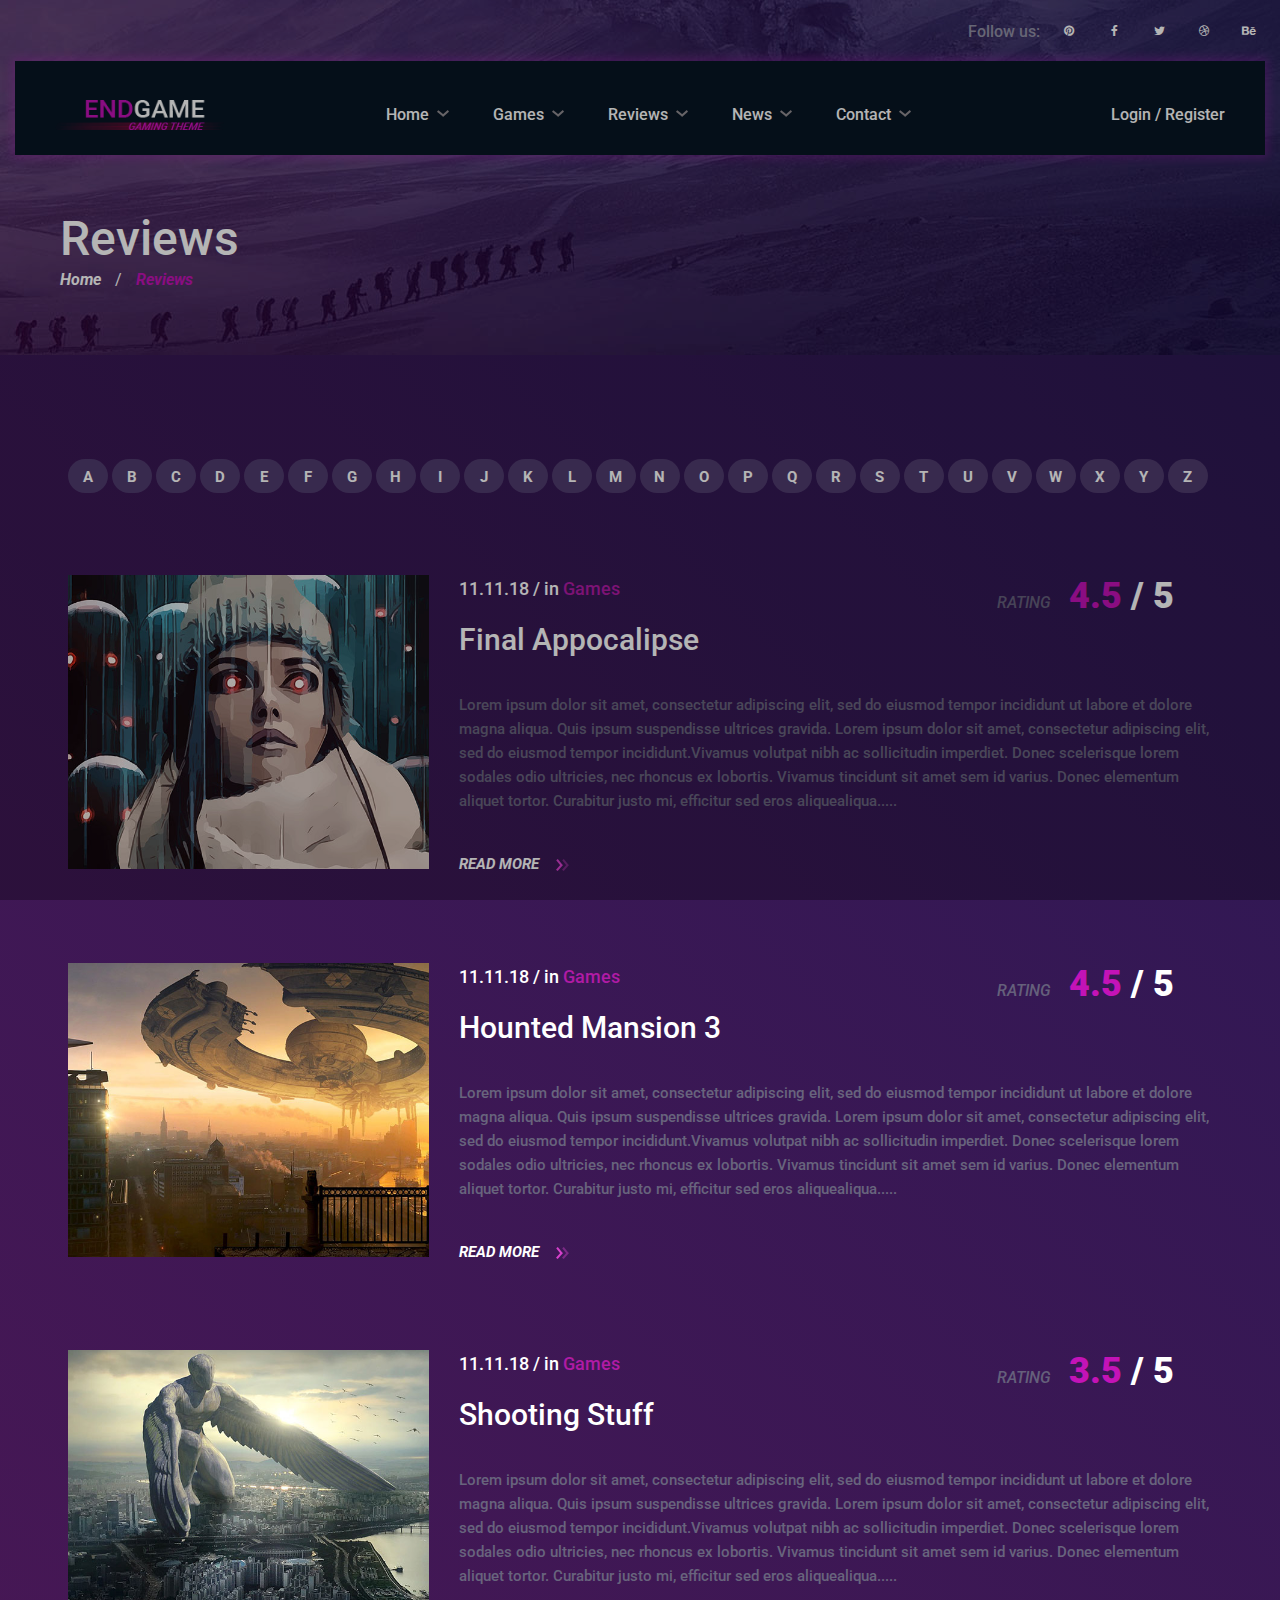
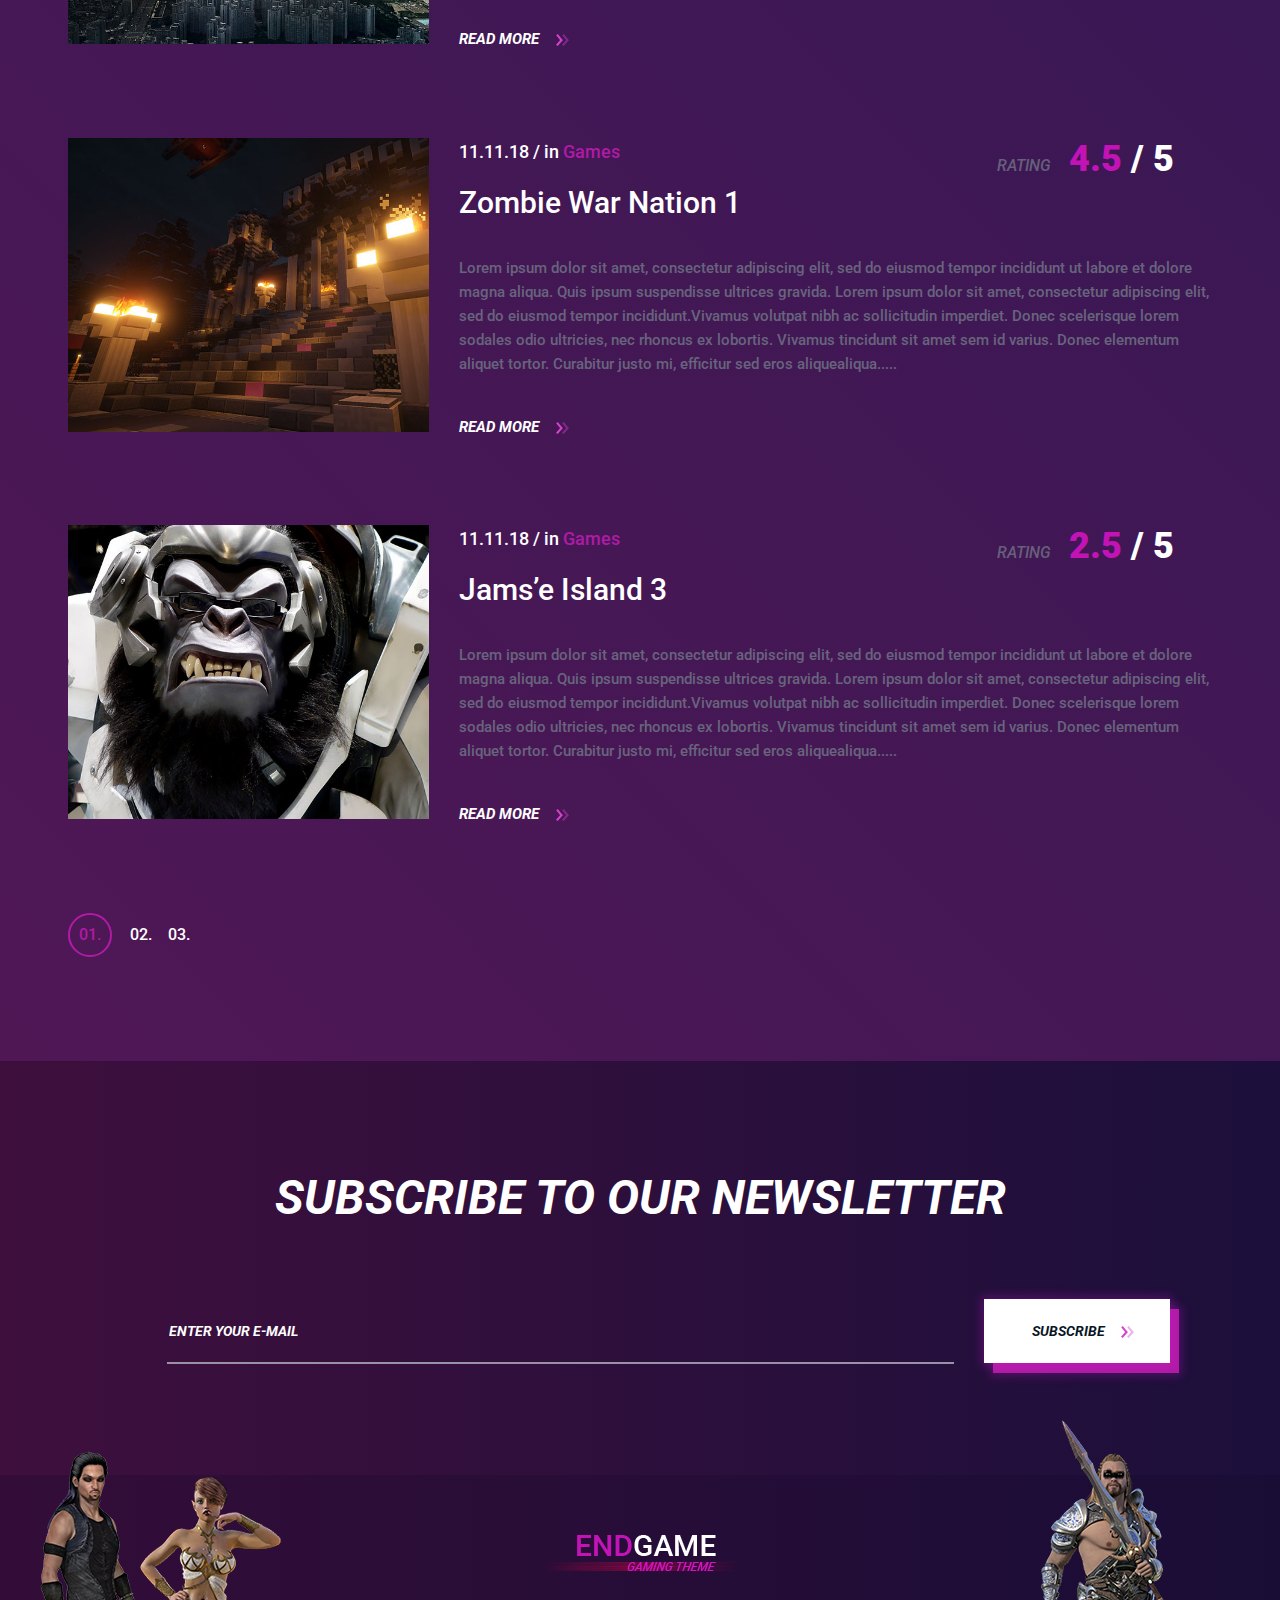
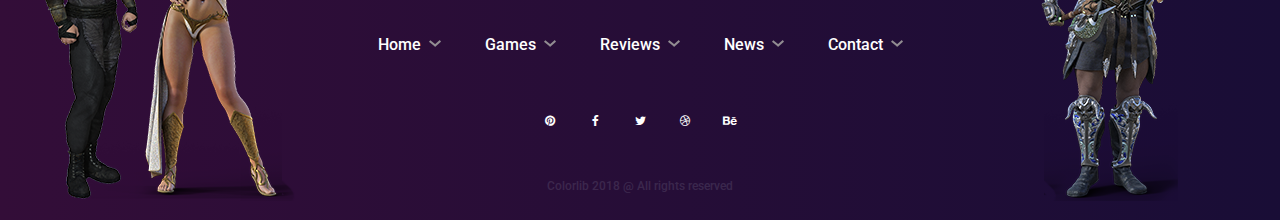
<file: review.html>
<html lang="zxx">
<head>
	<title>EndGam - Gaming Magazine Template</title>
	<meta charset="UTF-8">
	<meta name="description" content="EndGam Gaming Magazine Template">
	<meta name="keywords" content="endGam,gGaming, magazine, html">
	<meta name="viewport" content="width=device-width, initial-scale=1.0">
	<!-- Favicon -->
	<link href="img/favicon.ico" rel="shortcut icon"/>

	<!-- Google Font -->
	<link href="https://fonts.googleapis.com/css?family=Roboto:400,400i,500,500i,700,700i,900,900i" rel="stylesheet">


	<!-- Stylesheets -->
	<link rel="stylesheet" href="css/bootstrap.min.css"/>
	<link rel="stylesheet" href="css/font-awesome.min.css"/>
	<link rel="stylesheet" href="css/slicknav.min.css"/>
	<link rel="stylesheet" href="css/owl.carousel.min.css"/>
	<link rel="stylesheet" href="css/magnific-popup.css"/>
	<link rel="stylesheet" href="css/animate.css"/>

	<!-- Main Stylesheets -->
	<link rel="stylesheet" href="css/style.css"/>


	<!--[if lt IE 9]>
		  <script src="https://oss.maxcdn.com/html5shiv/3.7.2/html5shiv.min.js"></script>
	  <script src="https://oss.maxcdn.com/respond/1.4.2/respond.min.js"></script>
	<![endif]-->

</head>
<body>
	<!-- Page Preloder -->
	<div id="preloder">
		<div class="loader"></div>
	</div>

	<!-- Header section -->
	<header class="header-section">
		<div class="header-warp">
			<div class="header-social d-flex justify-content-end">
				<p>Follow us:</p>
				<a href="#"><i class="fa fa-pinterest"></i></a>
				<a href="#"><i class="fa fa-facebook"></i></a>
				<a href="#"><i class="fa fa-twitter"></i></a>
				<a href="#"><i class="fa fa-dribbble"></i></a>
				<a href="#"><i class="fa fa-behance"></i></a>
			</div>
			<div class="header-bar-warp d-flex">
				<!-- site logo -->
				<a href="home.html" class="site-logo">
					<img src="./img/logo.png" alt="">
				</a>
				<nav class="top-nav-area w-100">
					<div class="user-panel">
						<a href="">Login</a> / <a href="">Register</a>
					</div>
					<!-- Menu -->
					<ul class="main-menu primary-menu">
						<li><a href="home.html">Home</a></li>
						<li><a href="games.html">Games</a>
							<ul class="sub-menu">
								<li><a href="game-single.html">Game Singel</a></li>
							</ul>
						</li>
						<li><a href="review.html">Reviews</a></li>
						<li><a href="blog.html">News</a></li>
						<li><a href="contact.html">Contact</a></li>
					</ul>
				</nav>
			</div>
		</div>
	</header>
	<!-- Header section end -->


	<!-- Page top section -->
	<section class="page-top-section set-bg" data-setbg="img/page-top-bg/2.jpg">
		<div class="page-info">
			<h2>Reviews</h2>
			<div class="site-breadcrumb">
				<a href="">Home</a>  /
				<span>Reviews</span>
			</div>
		</div>
	</section>
	<!-- Page top end-->


	<!-- Review section -->
	<section class="review-section">
		<div class="container">
			<ul class="game-filter">
				<li><a href="">A</a></li>
				<li><a href="">B</a></li>
				<li><a href="">C</a></li>
				<li><a href="">D</a></li>
				<li><a href="">E</a></li>
				<li><a href="">F</a></li>
				<li><a href="">G</a></li>
				<li><a href="">H</a></li>
				<li><a href="">I</a></li>
				<li><a href="">J</a></li>
				<li><a href="">K</a></li>
				<li><a href="">L</a></li>
				<li><a href="">M</a></li>
				<li><a href="">N</a></li>
				<li><a href="">O</a></li>
				<li><a href="">P</a></li>
				<li><a href="">Q</a></li>
				<li><a href="">R</a></li>
				<li><a href="">S</a></li>
				<li><a href="">T</a></li>
				<li><a href="">U</a></li>
				<li><a href="">V</a></li>
				<li><a href="">W</a></li>
				<li><a href="">X</a></li>
				<li><a href="">Y</a></li>
				<li><a href="">Z</a></li>
			</ul>
			<div class="review-item">
				<div class="row">
					<div class="col-lg-4">
						<div class="review-pic">
							<img src="img/review/1.jpg" alt="">
						</div>
					</div>
					<div class="col-lg-8">
						<div class="review-content text-box text-white">
							<div class="rating">
								<h5><i>Rating</i><span>4.5</span> / 5</h5>
							</div>
							<div class="top-meta">11.11.18  /  in <a href="">Games</a></div>
							<h3>Final Appocalipse</h3>
							<p>Lorem ipsum dolor sit amet, consectetur adipiscing elit, sed do eiusmod tempor incididunt ut labore et dolore magna aliqua. Quis ipsum suspendisse ultrices gravida. Lorem ipsum dolor sit amet, consectetur adipiscing elit, sed do eiusmod tempor incididunt.Vivamus volutpat nibh ac sollicitudin imperdiet. Donec scelerisque lorem sodales odio ultricies, nec rhoncus ex lobortis. Vivamus tincidunt sit amet sem id varius. Donec elementum aliquet tortor. Curabitur justo mi, efficitur sed eros aliquealiqua.....</p>
							<a href="#" class="read-more">Read More  <img src="img/icons/double-arrow.png" alt="#"/></a>
						</div>
					</div>
				</div>
			</div>
			<div class="review-item">
				<div class="row">
					<div class="col-lg-4">
						<div class="review-pic">
							<img src="img/review/2.jpg" alt="">
						</div>
					</div>
					<div class="col-lg-8">
						<div class="review-content text-box text-white">
							<div class="rating">
								<h5><i>Rating</i><span>4.5</span> / 5</h5>
							</div>
							<div class="top-meta">11.11.18  /  in <a href="">Games</a></div>
							<h3>Hounted Mansion 3</h3>
							<p>Lorem ipsum dolor sit amet, consectetur adipiscing elit, sed do eiusmod tempor incididunt ut labore et dolore magna aliqua. Quis ipsum suspendisse ultrices gravida. Lorem ipsum dolor sit amet, consectetur adipiscing elit, sed do eiusmod tempor incididunt.Vivamus volutpat nibh ac sollicitudin imperdiet. Donec scelerisque lorem sodales odio ultricies, nec rhoncus ex lobortis. Vivamus tincidunt sit amet sem id varius. Donec elementum aliquet tortor. Curabitur justo mi, efficitur sed eros aliquealiqua.....</p>
							<a href="#" class="read-more">Read More  <img src="img/icons/double-arrow.png" alt="#"/></a>
						</div>
					</div>
				</div>
			</div>
			<div class="review-item">
				<div class="row">
					<div class="col-lg-4">
						<div class="review-pic">
							<img src="img/review/3.jpg" alt="">
						</div>
					</div>
					<div class="col-lg-8">
						<div class="review-content text-box text-white">
							<div class="rating">
								<h5><i>Rating</i><span>3.5</span> / 5</h5>
							</div>
							<div class="top-meta">11.11.18  /  in <a href="">Games</a></div>
							<h3>Shooting Stuff</h3>
							<p>Lorem ipsum dolor sit amet, consectetur adipiscing elit, sed do eiusmod tempor incididunt ut labore et dolore magna aliqua. Quis ipsum suspendisse ultrices gravida. Lorem ipsum dolor sit amet, consectetur adipiscing elit, sed do eiusmod tempor incididunt.Vivamus volutpat nibh ac sollicitudin imperdiet. Donec scelerisque lorem sodales odio ultricies, nec rhoncus ex lobortis. Vivamus tincidunt sit amet sem id varius. Donec elementum aliquet tortor. Curabitur justo mi, efficitur sed eros aliquealiqua.....</p>
							<a href="#" class="read-more">Read More  <img src="img/icons/double-arrow.png" alt="#"/></a>
						</div>
					</div>
				</div>
			</div>
			<div class="review-item">
				<div class="row">
					<div class="col-lg-4">
						<div class="review-pic">
							<img src="img/review/4.jpg" alt="">
						</div>
					</div>
					<div class="col-lg-8">
						<div class="review-content text-box text-white">
							<div class="rating">
								<h5><i>Rating</i><span>4.5</span> / 5</h5>
							</div>
							<div class="top-meta">11.11.18  /  in <a href="">Games</a></div>
							<h3>Zombie War Nation 1</h3>
							<p>Lorem ipsum dolor sit amet, consectetur adipiscing elit, sed do eiusmod tempor incididunt ut labore et dolore magna aliqua. Quis ipsum suspendisse ultrices gravida. Lorem ipsum dolor sit amet, consectetur adipiscing elit, sed do eiusmod tempor incididunt.Vivamus volutpat nibh ac sollicitudin imperdiet. Donec scelerisque lorem sodales odio ultricies, nec rhoncus ex lobortis. Vivamus tincidunt sit amet sem id varius. Donec elementum aliquet tortor. Curabitur justo mi, efficitur sed eros aliquealiqua.....</p>
							<a href="#" class="read-more">Read More  <img src="img/icons/double-arrow.png" alt="#"/></a>
						</div>
					</div>
				</div>
			</div>
			<div class="review-item">
				<div class="row">
					<div class="col-lg-4">
						<div class="review-pic">
							<img src="img/review/5.jpg" alt="">
						</div>
					</div>
					<div class="col-lg-8">
						<div class="review-content text-box text-white">
							<div class="rating">
								<h5><i>Rating</i><span>2.5</span> / 5</h5>
							</div>
							<div class="top-meta">11.11.18  /  in <a href="">Games</a></div>
							<h3>Jams’e Island 3</h3>
							<p>Lorem ipsum dolor sit amet, consectetur adipiscing elit, sed do eiusmod tempor incididunt ut labore et dolore magna aliqua. Quis ipsum suspendisse ultrices gravida. Lorem ipsum dolor sit amet, consectetur adipiscing elit, sed do eiusmod tempor incididunt.Vivamus volutpat nibh ac sollicitudin imperdiet. Donec scelerisque lorem sodales odio ultricies, nec rhoncus ex lobortis. Vivamus tincidunt sit amet sem id varius. Donec elementum aliquet tortor. Curabitur justo mi, efficitur sed eros aliquealiqua.....</p>
							<a href="#" class="read-more">Read More  <img src="img/icons/double-arrow.png" alt="#"/></a>
						</div>
					</div>
				</div>
			</div>
			<div class="site-pagination">
				<a href="#" class="active">01.</a>
				<a href="#">02.</a>
				<a href="#">03.</a>
			</div>
		</div>
	</section>
	<!-- Review section end-->


	<!-- Newsletter section -->
	<section class="newsletter-section">
		<div class="container">
			<h2>Subscribe to our newsletter</h2>
			<form class="newsletter-form">
				<input type="text" placeholder="ENTER YOUR E-MAIL">
				<button class="site-btn">subscribe  <img src="img/icons/double-arrow.png" alt="#"/></button>
			</form>
		</div>
	</section>
	<!-- Newsletter section end -->


	<!-- Footer section -->
	<footer class="footer-section">
		<div class="container">
			<div class="footer-left-pic">
				<img src="img/footer-left-pic.png" alt="">
			</div>
			<div class="footer-right-pic">
				<img src="img/footer-right-pic.png" alt="">
			</div>
			<a href="#" class="footer-logo">
				<img src="./img/logo.png" alt="">
			</a>
			<ul class="main-menu footer-menu">
				<li><a href="">Home</a></li>
				<li><a href="">Games</a></li>
				<li><a href="">Reviews</a></li>
				<li><a href="">News</a></li>
				<li><a href="">Contact</a></li>
			</ul>
			<div class="footer-social d-flex justify-content-center">
				<a href="#"><i class="fa fa-pinterest"></i></a>
				<a href="#"><i class="fa fa-facebook"></i></a>
				<a href="#"><i class="fa fa-twitter"></i></a>
				<a href="#"><i class="fa fa-dribbble"></i></a>
				<a href="#"><i class="fa fa-behance"></i></a>
			</div>
			<div class="copyright"><a href="">Colorlib</a> 2018 @ All rights reserved</div>
		</div>
	</footer>
	<!-- Footer section end -->


	<!--====== Javascripts & Jquery ======-->
	<script src="js/jquery-3.2.1.min.js"></script>
	<script src="js/bootstrap.min.js"></script>
	<script src="js/jquery.slicknav.min.js"></script>
	<script src="js/owl.carousel.min.js"></script>
	<script src="js/jquery.sticky-sidebar.min.js"></script>
	<script src="js/jquery.magnific-popup.min.js"></script>
	<script src="js/main.js"></script>

	</body>
</html>
</file>
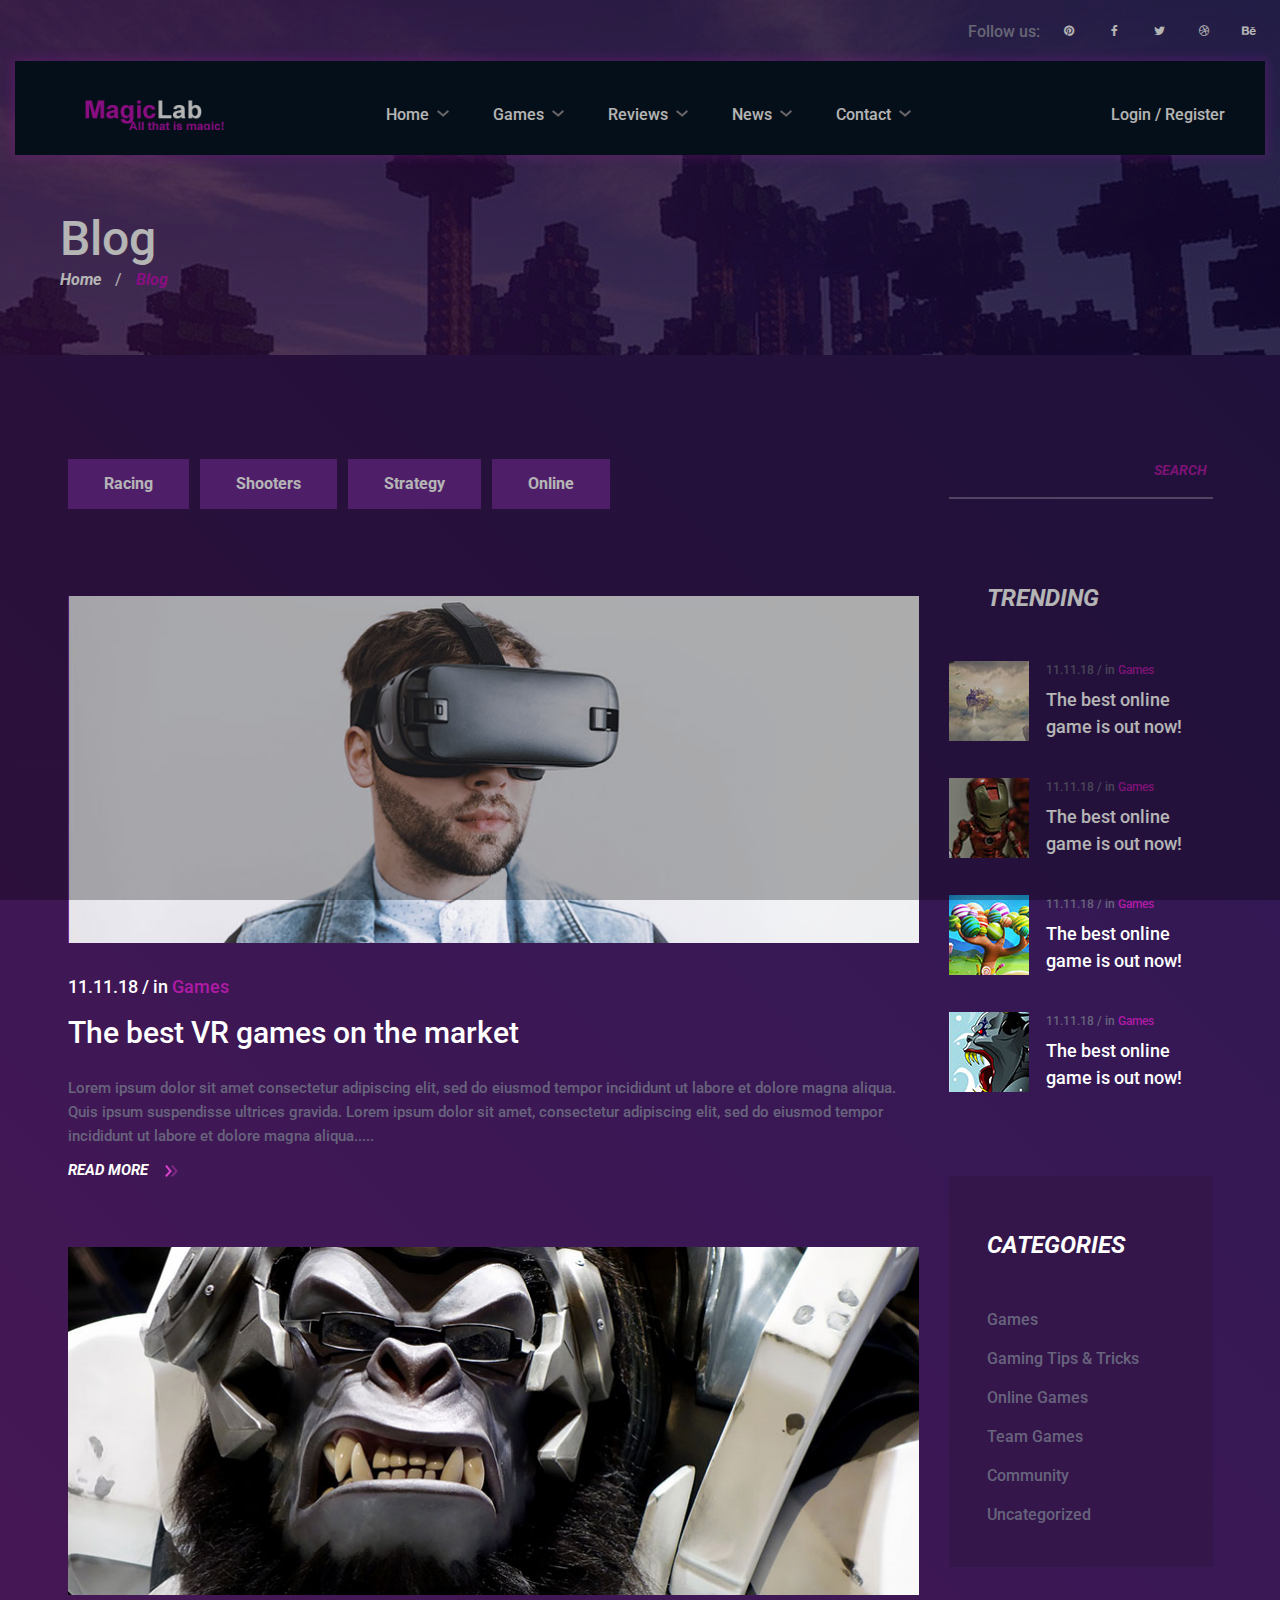
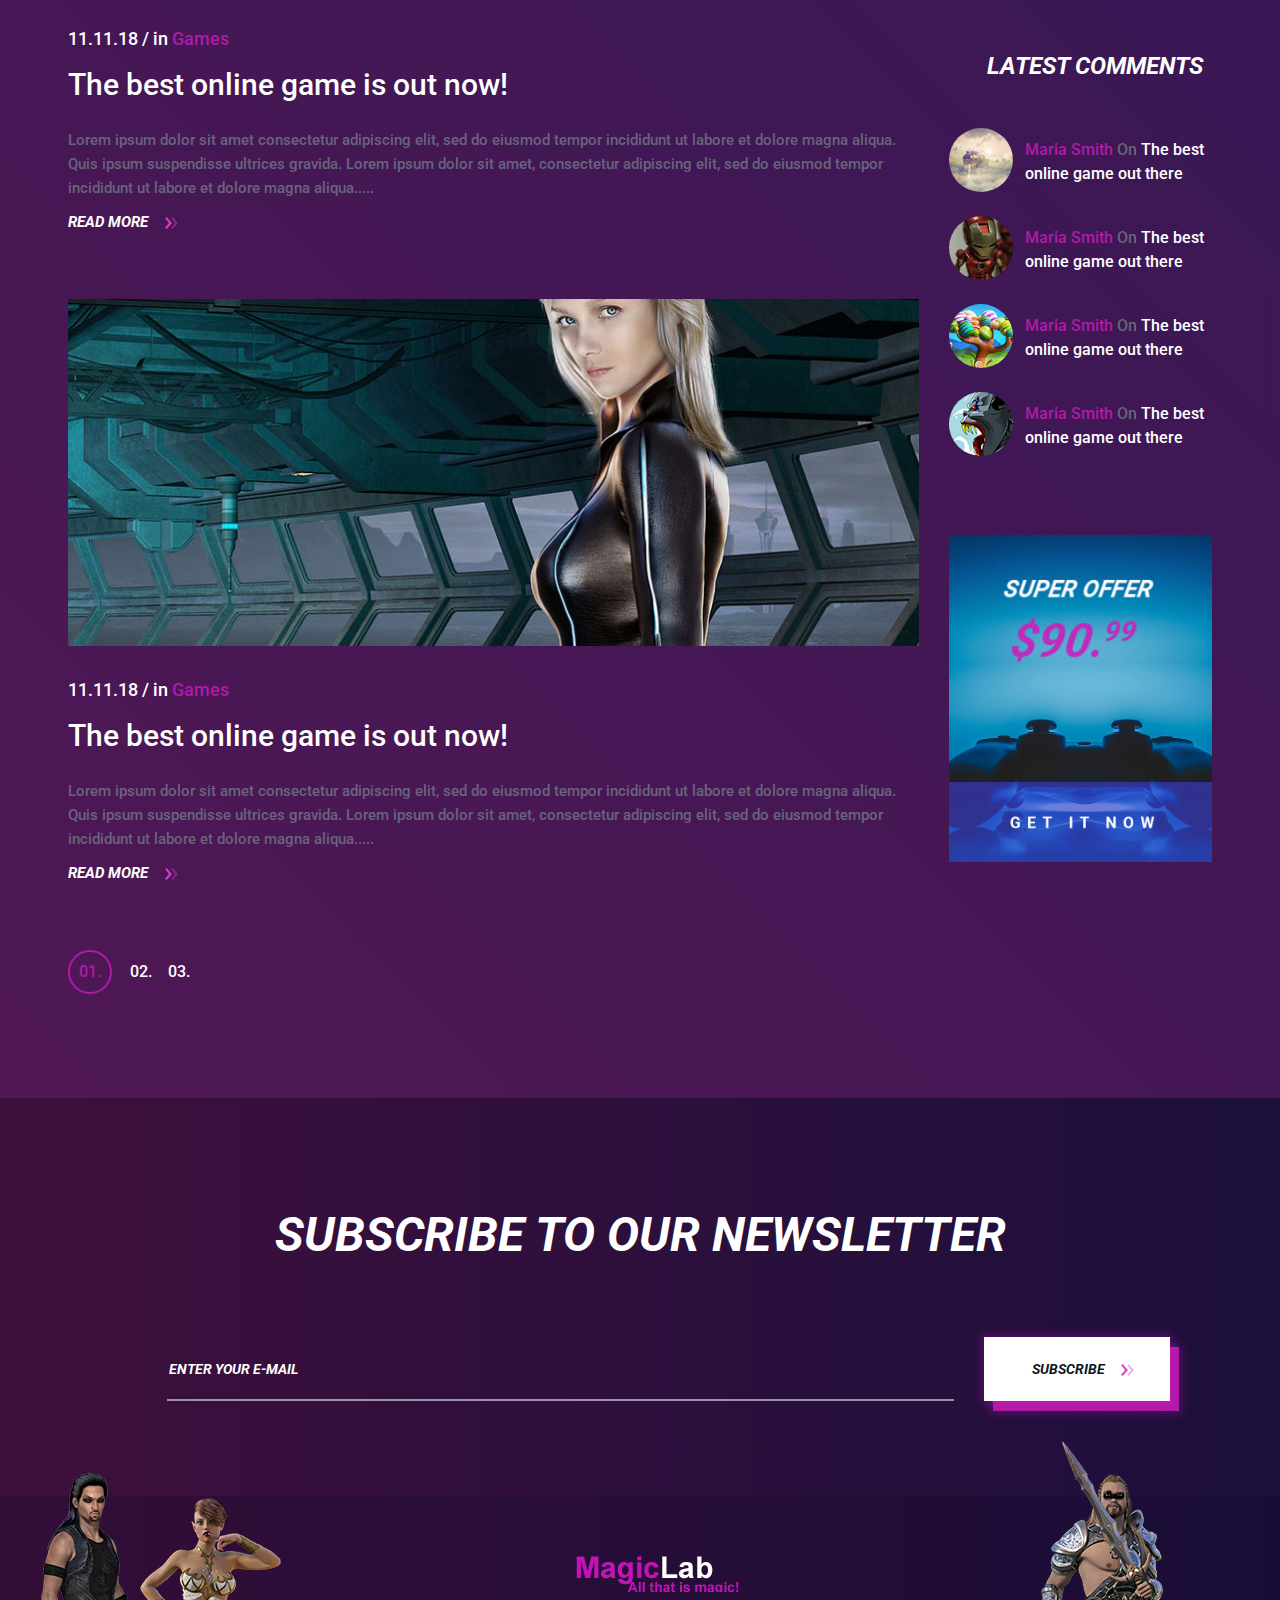
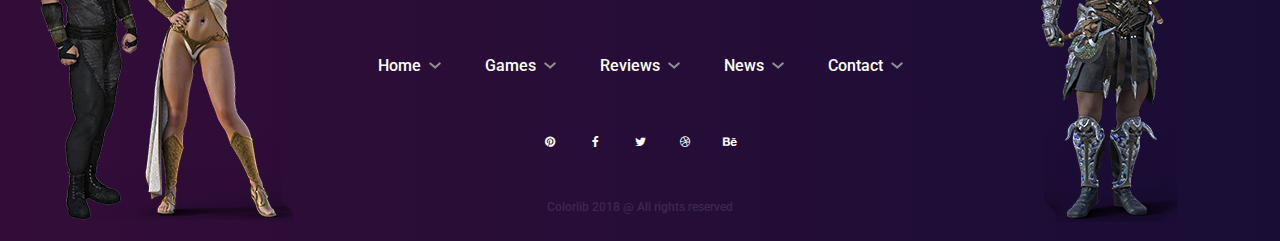
<file: HTML/blog.html>
<!DOCTYPE html>
<html lang="zxx">
<head>
	<title>EndGam - Gaming Magazine Template</title>
	<meta charset="UTF-8">
	<meta name="description" content="EndGam Gaming Magazine Template">
	<meta name="keywords" content="endGam,gGaming, magazine, html">
	<meta name="viewport" content="width=device-width, initial-scale=1.0">
	<!-- Favicon -->
	<link href="img/favicon.ico" rel="shortcut icon"/>

	<!-- Google Font -->
	<link href="https://fonts.googleapis.com/css?family=Roboto:400,400i,500,500i,700,700i,900,900i" rel="stylesheet">


	<!-- Stylesheets -->
	<link rel="stylesheet" href="css/bootstrap.min.css"/>
	<link rel="stylesheet" href="css/font-awesome.min.css"/>
	<link rel="stylesheet" href="css/slicknav.min.css"/>
	<link rel="stylesheet" href="css/owl.carousel.min.css"/>
	<link rel="stylesheet" href="css/magnific-popup.css"/>
	<link rel="stylesheet" href="css/animate.css"/>

	<!-- Main Stylesheets -->
	<link rel="stylesheet" href="css/style.css"/>


	<!--[if lt IE 9]>
		  <script src="https://oss.maxcdn.com/html5shiv/3.7.2/html5shiv.min.js"></script>
	  <script src="https://oss.maxcdn.com/respond/1.4.2/respond.min.js"></script>
	<![endif]-->

</head>
<body>
	<!-- Page Preloder -->
	<div id="preloder">
		<div class="loader"></div>
	</div>

	<!-- Header section -->
	<header class="header-section">
		<div class="header-warp">
			<div class="header-social d-flex justify-content-end">
				<p>Follow us:</p>
				<a href="#"><i class="fa fa-pinterest"></i></a>
				<a href="#"><i class="fa fa-facebook"></i></a>
				<a href="#"><i class="fa fa-twitter"></i></a>
				<a href="#"><i class="fa fa-dribbble"></i></a>
				<a href="#"><i class="fa fa-behance"></i></a>
			</div>
			<div class="header-bar-warp d-flex">
				<!-- site logo -->
				<a href="home.html" class="site-logo">
					<img src="./img/logo.png" alt="">
				</a>
				<nav class="top-nav-area w-100">
					<div class="user-panel">
						<a href="">Login</a> / <a href="">Register</a>
					</div>
					<!-- Menu -->
					<ul class="main-menu primary-menu">
						<li><a href="home.html">Home</a></li>
						<li><a href="games.html">Games</a>
							<ul class="sub-menu">
								<li><a href="game-single.html">Game Singel</a></li>
							</ul>
						</li>
						<li><a href="review.html">Reviews</a></li>
						<li><a href="blog.html">News</a></li>
						<li><a href="contact.html">Contact</a></li>
					</ul>
				</nav>
			</div>
		</div>
	</header>
	<!-- Header section end -->


	<!-- Page top section -->
	<section class="page-top-section set-bg" data-setbg="img/page-top-bg/3.jpg">
		<div class="page-info">
			<h2>Blog</h2>
			<div class="site-breadcrumb">
				<a href="">Home</a>  /
				<span>Blog</span>
			</div>
		</div>
	</section>
	<!-- Page top end-->


	<!-- Blog page -->
	<section class="blog-page">
		<div class="container">
			<div class="row">
				<div class="col-xl-9 col-lg-8 col-md-7">
					<ul class="blog-filter">
						<li><a href="#">Racing</a></li>
						<li><a href="#">Shooters</a></li>
						<li><a href="#">Strategy</a></li>
						<li><a href="#">Online</a></li>
					</ul>
					<div class="big-blog-item">
						<img src="img/blog-big/1.jpg" alt="#" class="blog-thumbnail">
						<div class="blog-content text-box text-white">
							<div class="top-meta">11.11.18  /  in <a href="">Games</a></div>
							<h3>The best VR games on the market</h3>
							<p>Lorem ipsum dolor sit amet consectetur adipiscing elit, sed do eiusmod tempor incididunt ut labore et dolore magna aliqua. Quis ipsum suspendisse ultrices gravida. Lorem ipsum dolor sit amet, consectetur adipiscing elit, sed do eiusmod tempor incididunt ut labore et dolore magna aliqua.....</p>
							<a href="#" class="read-more">Read More <img src="img/icons/double-arrow.png" alt="#"/></a>
						</div>
					</div>
					<div class="big-blog-item">
						<img src="img/blog-big/2.jpg" alt="#" class="blog-thumbnail">
						<div class="blog-content text-box text-white">
							<div class="top-meta">11.11.18  /  in <a href="">Games</a></div>
							<h3>The best online game is out now!</h3>
							<p>Lorem ipsum dolor sit amet consectetur adipiscing elit, sed do eiusmod tempor incididunt ut labore et dolore magna aliqua. Quis ipsum suspendisse ultrices gravida. Lorem ipsum dolor sit amet, consectetur adipiscing elit, sed do eiusmod tempor incididunt ut labore et dolore magna aliqua.....</p>
							<a href="#" class="read-more">Read More <img src="img/icons/double-arrow.png" alt="#"/></a>
						</div>
					</div>
					<div class="big-blog-item">
						<img src="img/blog-big/3.jpg" alt="#" class="blog-thumbnail">
						<div class="blog-content text-box text-white">
							<div class="top-meta">11.11.18  /  in <a href="">Games</a></div>
							<h3>The best online game is out now!</h3>
							<p>Lorem ipsum dolor sit amet consectetur adipiscing elit, sed do eiusmod tempor incididunt ut labore et dolore magna aliqua. Quis ipsum suspendisse ultrices gravida. Lorem ipsum dolor sit amet, consectetur adipiscing elit, sed do eiusmod tempor incididunt ut labore et dolore magna aliqua.....</p>
							<a href="#" class="read-more">Read More <img src="img/icons/double-arrow.png" alt="#"/></a>
						</div>
					</div>
					<div class="site-pagination">
						<a href="#" class="active">01.</a>
						<a href="#">02.</a>
						<a href="#">03.</a>
					</div>
				</div>
				<div class="col-xl-3 col-lg-4 col-md-5 sidebar">
					<div id="stickySidebar">
						<div class="widget-item">
							<form class="search-widget">
								<input type="text">
								<button>search</button>
							</form>
						</div>
						<div class="widget-item">
							<h4 class="widget-title">Trending</h4>
							<div class="trending-widget">
								<div class="tw-item">
									<div class="tw-thumb">
										<img src="./img/blog-widget/1.jpg" alt="#">
									</div>
									<div class="tw-text">
										<div class="tw-meta">11.11.18  /  in <a href="">Games</a></div>
										<h5>The best online game is out now!</h5>
									</div>
								</div>
								<div class="tw-item">
									<div class="tw-thumb">
										<img src="./img/blog-widget/2.jpg" alt="#">
									</div>
									<div class="tw-text">
										<div class="tw-meta">11.11.18  /  in <a href="">Games</a></div>
										<h5>The best online game is out now!</h5>
									</div>
								</div>
								<div class="tw-item">
									<div class="tw-thumb">
										<img src="./img/blog-widget/3.jpg" alt="#">
									</div>
									<div class="tw-text">
										<div class="tw-meta">11.11.18  /  in <a href="">Games</a></div>
										<h5>The best online game is out now!</h5>
									</div>
								</div>
								<div class="tw-item">
									<div class="tw-thumb">
										<img src="./img/blog-widget/4.jpg" alt="#">
									</div>
									<div class="tw-text">
										<div class="tw-meta">11.11.18  /  in <a href="">Games</a></div>
										<h5>The best online game is out now!</h5>
									</div>
								</div>
							</div>
						</div>
						<div class="widget-item">
							<div class="categories-widget">
								<h4 class="widget-title">categories</h4>
								<ul>
									<li><a href="">Games</a></li>
									<li><a href="">Gaming Tips & Tricks</a></li>
									<li><a href="">Online Games</a></li>
									<li><a href="">Team Games</a></li>
									<li><a href="">Community</a></li>
									<li><a href="">Uncategorized</a></li>
								</ul>
							</div>
						</div>
						<div class="widget-item">
							<h4 class="widget-title">Latest Comments</h4>
							<div class="latest-comments">
								<div class="lc-item">
									<img src="./img/blog-widget/1.jpg" class="lc-avatar" alt="#">
									<div class="tw-text"><a href="">Maria Smith</a> <span>On</span> The best online game out there </div>
								</div>
								<div class="lc-item">
									<img src="./img/blog-widget/2.jpg" class="lc-avatar" alt="#">
									<div class="tw-text"><a href="">Maria Smith</a> <span>On</span> The best online game out there </div>
								</div>
								<div class="lc-item">
									<img src="./img/blog-widget/3.jpg" class="lc-avatar" alt="#">
									<div class="tw-text"><a href="">Maria Smith</a> <span>On</span> The best online game out there </div>
								</div>
								<div class="lc-item">
									<img src="./img/blog-widget/4.jpg" class="lc-avatar" alt="#">
									<div class="tw-text"><a href="">Maria Smith</a> <span>On</span> The best online game out there </div>
								</div>
							</div>
						</div>
						<div class="widget-item">
							<a href="#" class="add">
								<img src="./img/add.jpg" alt="">
							</a>
						</div>
					</div>
				</div>
			</div>
		</div>
	</section>
	<!-- Blog page end-->


	<!-- Newsletter section -->
	<section class="newsletter-section">
		<div class="container">
			<h2>Subscribe to our newsletter</h2>
			<form class="newsletter-form">
				<input type="text" placeholder="ENTER YOUR E-MAIL">
				<button class="site-btn">subscribe <img src="img/icons/double-arrow.png" alt="#"/></button>
			</form>
		</div>
	</section>
	<!-- Newsletter section end -->


	<!-- Footer section -->
	<footer class="footer-section">
		<div class="container">
			<div class="footer-left-pic">
				<img src="img/footer-left-pic.png" alt="">
			</div>
			<div class="footer-right-pic">
				<img src="img/footer-right-pic.png" alt="">
			</div>
			<a href="#" class="footer-logo">
				<img src="./img/logo.png" alt="">
			</a>
			<ul class="main-menu footer-menu">
				<li><a href="">Home</a></li>
				<li><a href="">Games</a></li>
				<li><a href="">Reviews</a></li>
				<li><a href="">News</a></li>
				<li><a href="">Contact</a></li>
			</ul>
			<div class="footer-social d-flex justify-content-center">
				<a href="#"><i class="fa fa-pinterest"></i></a>
				<a href="#"><i class="fa fa-facebook"></i></a>
				<a href="#"><i class="fa fa-twitter"></i></a>
				<a href="#"><i class="fa fa-dribbble"></i></a>
				<a href="#"><i class="fa fa-behance"></i></a>
			</div>
			<div class="copyright"><a href="">Colorlib</a> 2018 @ All rights reserved</div>
		</div>
	</footer>
	<!-- Footer section end -->


	<!--====== Javascripts & Jquery ======-->
	<script src="js/jquery-3.2.1.min.js"></script>
	<script src="js/bootstrap.min.js"></script>
	<script src="js/jquery.slicknav.min.js"></script>
	<script src="js/owl.carousel.min.js"></script>
	<script src="js/jquery.sticky-sidebar.min.js"></script>
	<script src="js/jquery.magnific-popup.min.js"></script>
	<script src="js/main.js"></script>

	</body>
</html>
</file>
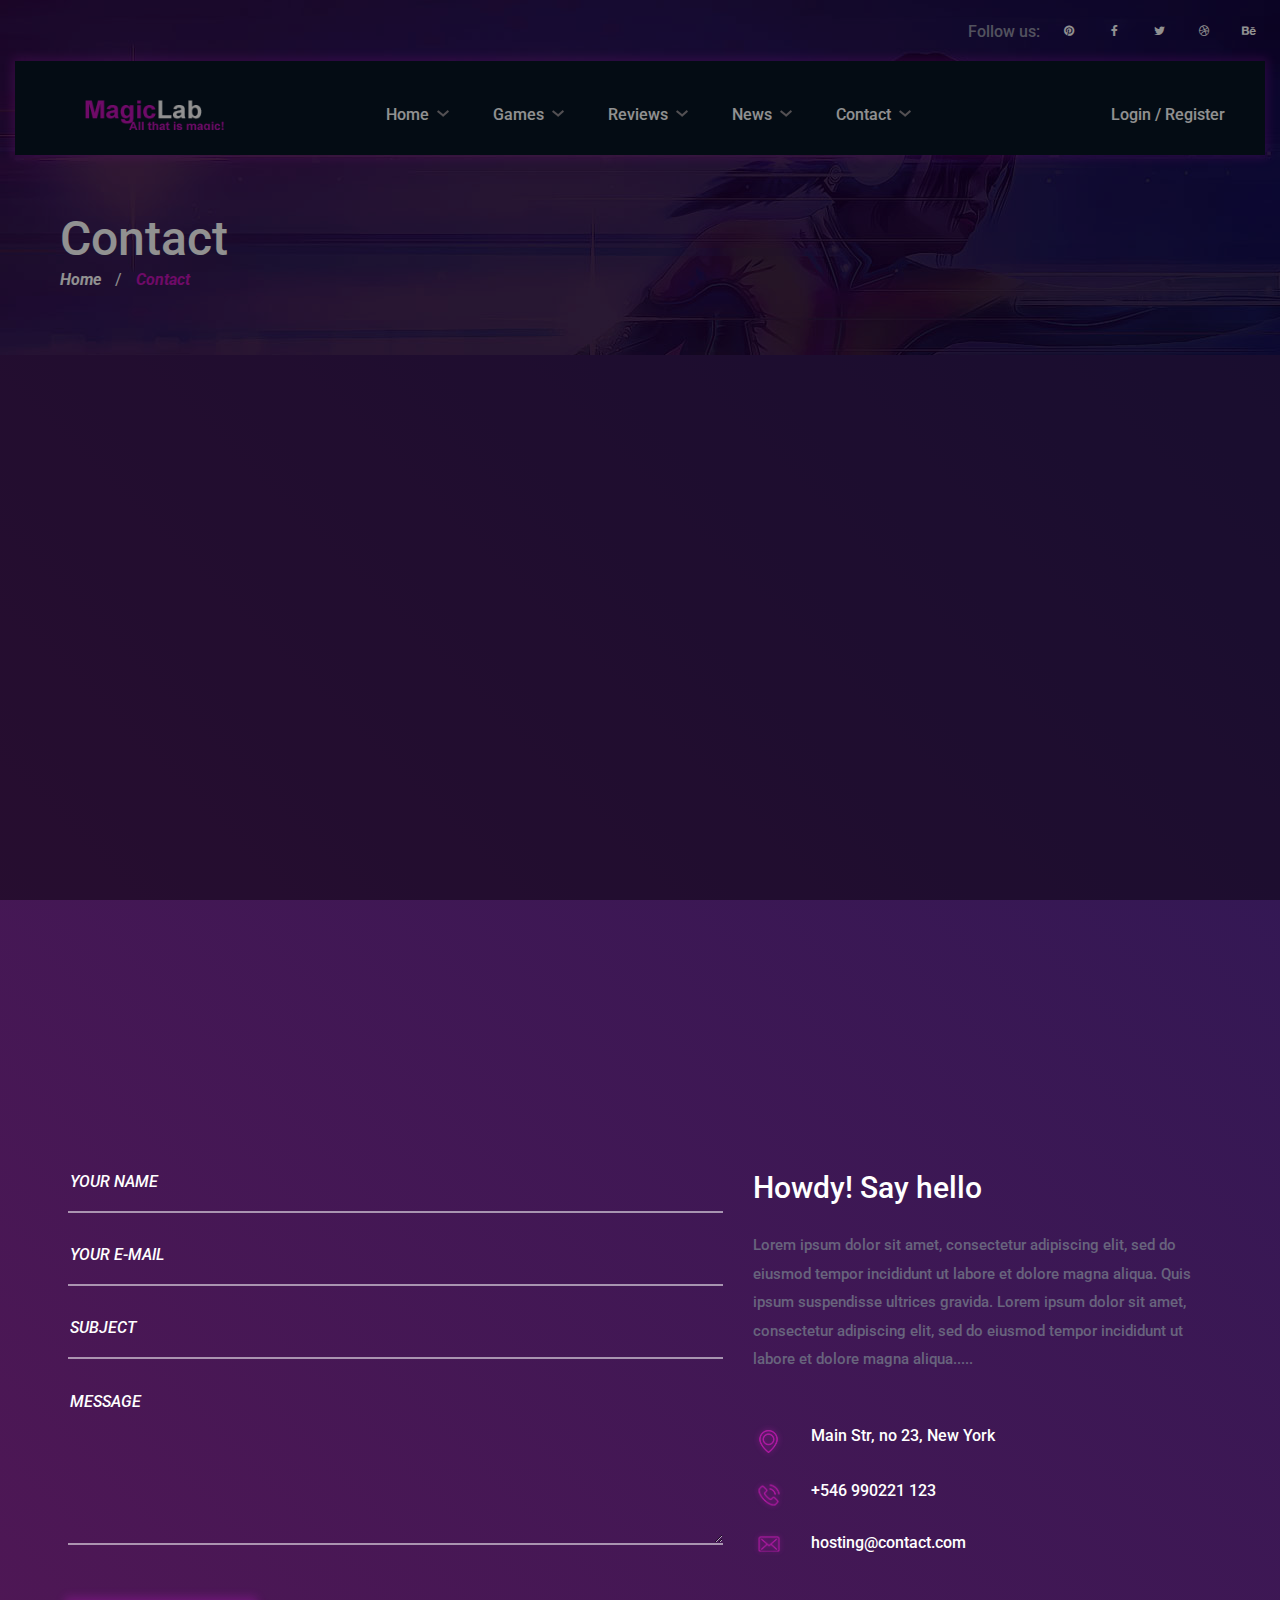
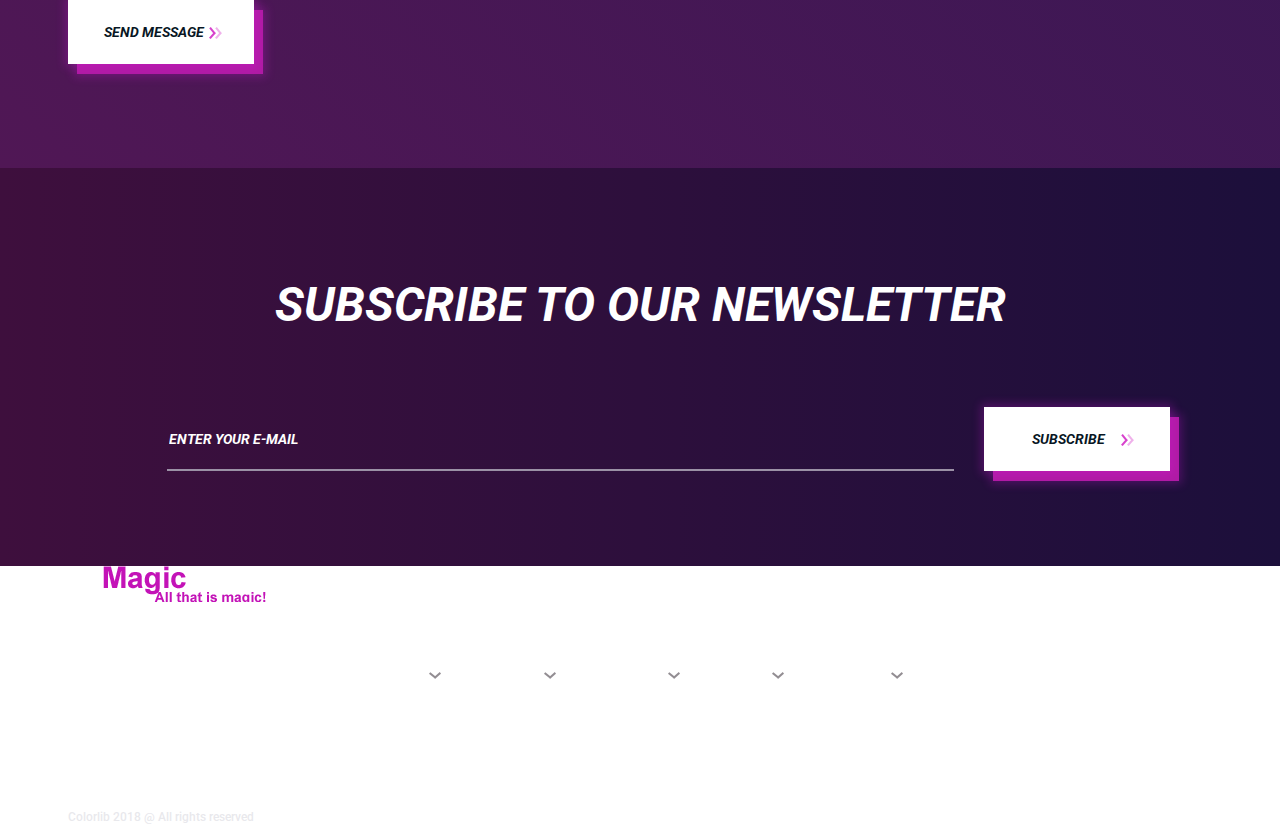
<file: HTML/contact.html>
<!DOCTYPE html>
<html lang="zxx">
<head>
	<title>EndGam - Gaming Magazine Template</title>
	<meta charset="UTF-8">
	<meta name="description" content="EndGam Gaming Magazine Template">
	<meta name="keywords" content="endGam,gGaming, magazine, html">
	<meta name="viewport" content="width=device-width, initial-scale=1.0">
	<!-- Favicon -->
	<link href="img/favicon.ico" rel="shortcut icon"/>

	<!-- Google Font -->
	<link href="https://fonts.googleapis.com/css?family=Roboto:400,400i,500,500i,700,700i,900,900i" rel="stylesheet">


	<!-- Stylesheets -->
	<link rel="stylesheet" href="css/bootstrap.min.css"/>
	<link rel="stylesheet" href="css/font-awesome.min.css"/>
	<link rel="stylesheet" href="css/slicknav.min.css"/>
	<link rel="stylesheet" href="css/owl.carousel.min.css"/>
	<link rel="stylesheet" href="css/magnific-popup.css"/>
	<link rel="stylesheet" href="css/animate.css"/>

	<!-- Main Stylesheets -->
	<link rel="stylesheet" href="css/style.css"/>


	<!--[if lt IE 9]>
		  <script src="https://oss.maxcdn.com/html5shiv/3.7.2/html5shiv.min.js"></script>
	  <script src="https://oss.maxcdn.com/respond/1.4.2/respond.min.js"></script>
	<![endif]-->

</head>
<body>
	<!-- Page Preloder -->
	<div id="preloder">
		<div class="loader"></div>
	</div>

	<!-- Header section -->
	<header class="header-section">
		<div class="header-warp">
			<div class="header-social d-flex justify-content-end">
				<p>Follow us:</p>
				<a href="#"><i class="fa fa-pinterest"></i></a>
				<a href="#"><i class="fa fa-facebook"></i></a>
				<a href="#"><i class="fa fa-twitter"></i></a>
				<a href="#"><i class="fa fa-dribbble"></i></a>
				<a href="#"><i class="fa fa-behance"></i></a>
			</div>
			<div class="header-bar-warp d-flex">
				<!-- site logo -->
				<a href="home.html" class="site-logo">
					<img src="./img/logo.png" alt="">
				</a>
				<nav class="top-nav-area w-100">
					<div class="user-panel">
						<a href="">Login</a> / <a href="">Register</a>
					</div>
					<!-- Menu -->
					<ul class="main-menu primary-menu">
						<li><a href="home.html">Home</a></li>
						<li><a href="games.html">Games</a>
							<ul class="sub-menu">
								<li><a href="game-single.html">Game Singel</a></li>
							</ul>
						</li>
						<li><a href="review.html">Reviews</a></li>
						<li><a href="blog.html">News</a></li>
						<li><a href="contact.html">Contact</a></li>
					</ul>
				</nav>
			</div>
		</div>
	</header>
	<!-- Header section end -->


	<!-- Page top section -->
	<section class="page-top-section set-bg" data-setbg="img/page-top-bg/4.jpg">
		<div class="page-info">
			<h2>Contact</h2>
			<div class="site-breadcrumb">
				<a href="">Home</a>  /
				<span>Contact</span>
			</div>
		</div>
	</section>
	<!-- Page top end-->


	<!-- Contact page -->
	<section class="contact-page">
		<div class="container">
			<div class="map"><iframe src="https://www.google.com/maps/embed?pb=!1m14!1m12!1m3!1d14376.077865872314!2d-73.879277264103!3d40.757667781624285!2m3!1f0!2f0!3f0!3m2!1i1024!2i768!4f13.1!5e0!3m2!1sen!2sbd!4v1546528920522" style="border:0" allowfullscreen></iframe></div>
			<div class="row">
				<div class="col-lg-7 order-2 order-lg-1">
					<form class="contact-form">
						<input type="text" placeholder="Your name">
						<input type="text" placeholder="Your e-mail">
						<input type="text" placeholder="Subject">
						<textarea placeholder="Message"></textarea>
						<button class="site-btn">Send message<img src="img/icons/double-arrow.png" alt="#"/></button>
					</form>
				</div>
				<div class="col-lg-5 order-1 order-lg-2 contact-text text-white">
					<h3>Howdy! Say hello</h3>
					<p>Lorem ipsum dolor sit amet, consectetur adipiscing elit, sed do eiusmod tempor incididunt ut labore et dolore magna aliqua. Quis ipsum suspendisse ultrices gravida. Lorem ipsum dolor sit amet, consectetur adipiscing elit, sed do eiusmod tempor incididunt ut labore et dolore magna aliqua.....</p>
					<div class="cont-info">
						<div class="ci-icon"><img src="img/icons/location.png" alt=""></div>
						<div class="ci-text">Main Str, no 23, New York</div>
					</div>
					<div class="cont-info">
						<div class="ci-icon"><img src="img/icons/phone.png" alt=""></div>
						<div class="ci-text">+546 990221 123</div>
					</div>
					<div class="cont-info">
						<div class="ci-icon"><img src="img/icons/mail.png" alt=""></div>
						<div class="ci-text">hosting@contact.com</div>
					</div>
				</div>
			</div>
		</div>
	</section>
	<!-- Contact page end-->


	<!-- Newsletter section -->
	<section class="newsletter-section">
		<div class="container">
			<h2>Subscribe to our newsletter</h2>
			<form class="newsletter-form">
				<input type="text" placeholder="ENTER YOUR E-MAIL">
				<button class="site-btn">subscribe <img src="img/icons/double-arrow.png" alt="#"/></button>
			</form>
		</div>
	</section>
	<!-- Newsletter section end -->


	<!-- Footer section -->

		<div class="container">

				<img src="./img/logo.png" alt="">

			<ul class="main-menu footer-menu">
				<li><a href="">Home</a></li>
				<li><a href="">Games</a></li>
				<li><a href="">Reviews</a></li>
				<li><a href="">News</a></li>
				<li><a href="">Contact</a></li>
			</ul>
			<div class="footer-social d-flex justify-content-center">
				<a href="#"><i class="fa fa-pinterest"></i></a>
				<a href="#"><i class="fa fa-facebook"></i></a>
				<a href="#"><i class="fa fa-twitter"></i></a>
				<a href="#"><i class="fa fa-dribbble"></i></a>
				<a href="#"><i class="fa fa-behance"></i></a>
			</div>
			<div class="copyright"><a href="">Colorlib</a> 2018 @ All rights reserved</div>
		</div>
	</footer>
	<!-- Footer section end -->


	<!--====== Javascripts & Jquery ======-->
	<script src="js/jquery-3.2.1.min.js"></script>
	<script src="js/bootstrap.min.js"></script>
	<script src="js/jquery.slicknav.min.js"></script>
	<script src="js/owl.carousel.min.js"></script>
	<script src="js/jquery.sticky-sidebar.min.js"></script>
	<script src="js/jquery.magnific-popup.min.js"></script>
	<script src="js/main.js"></script>

	</body>
</html>
</file>
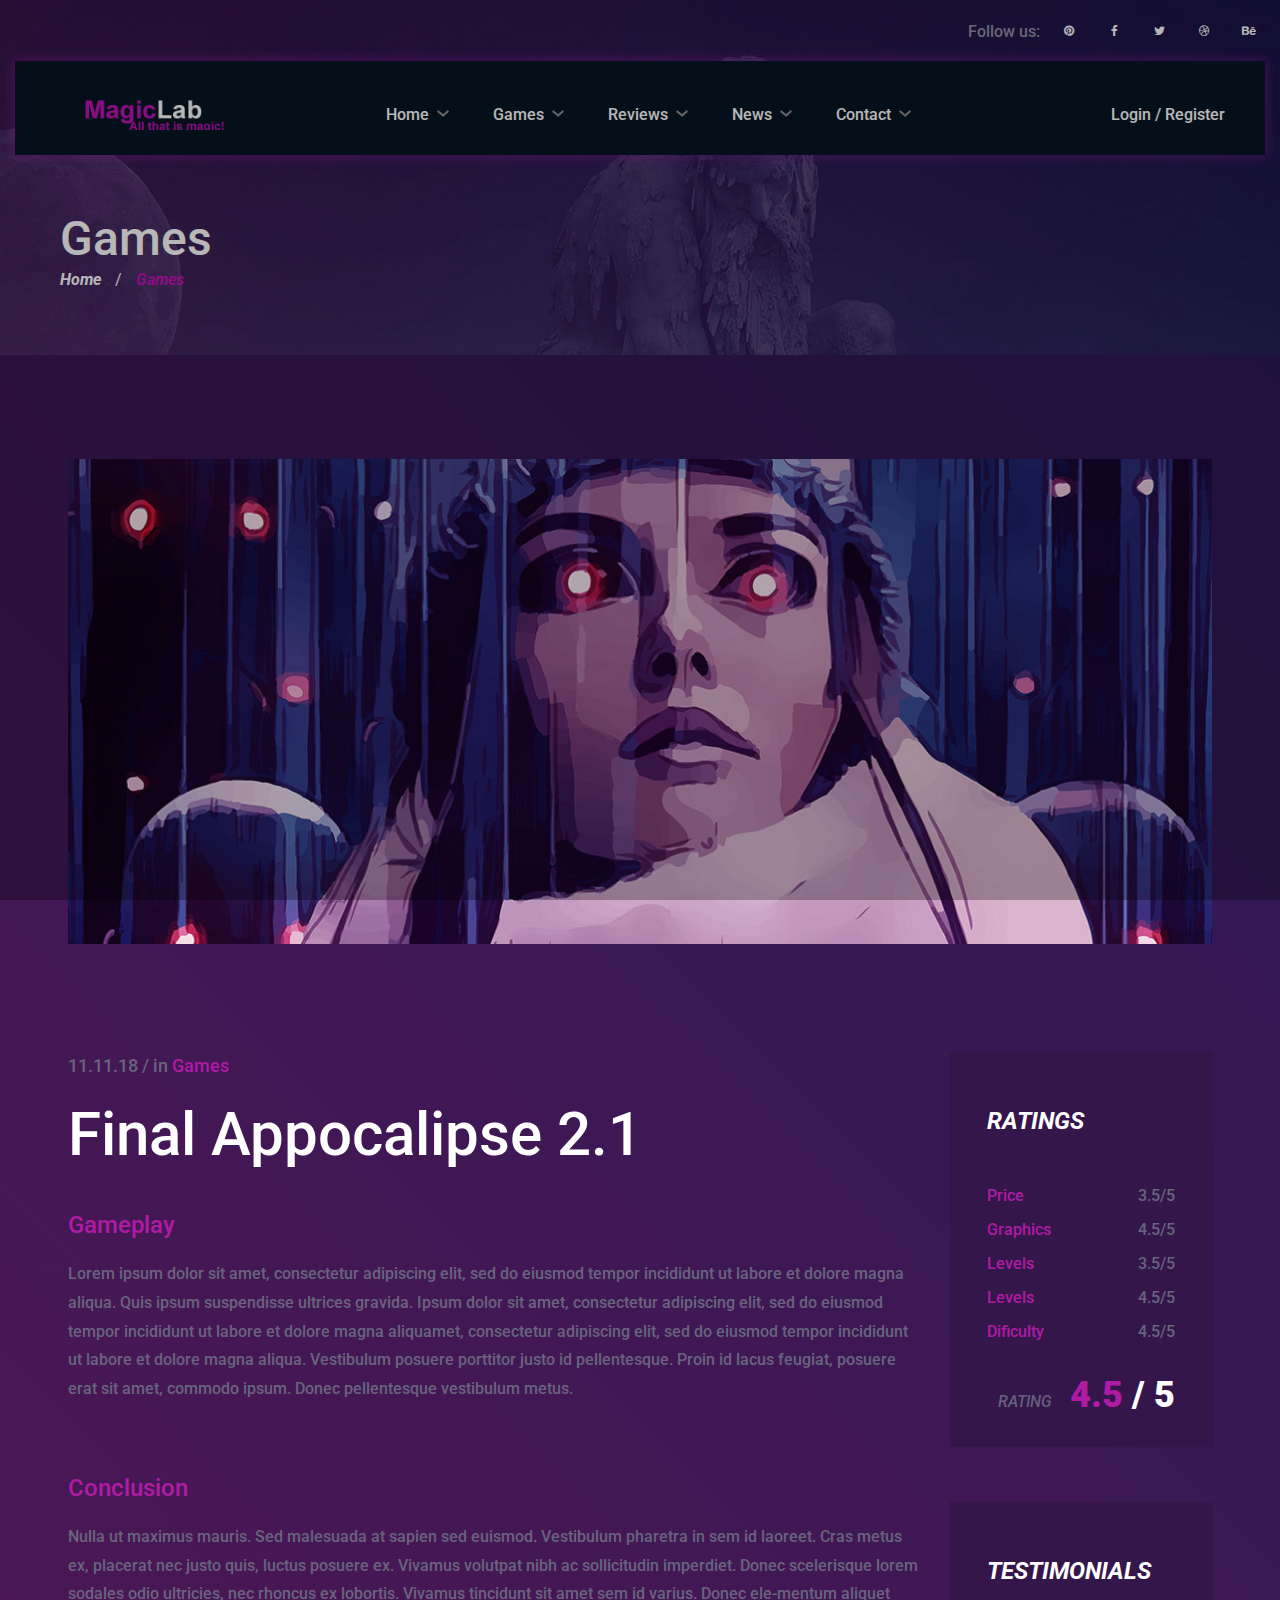
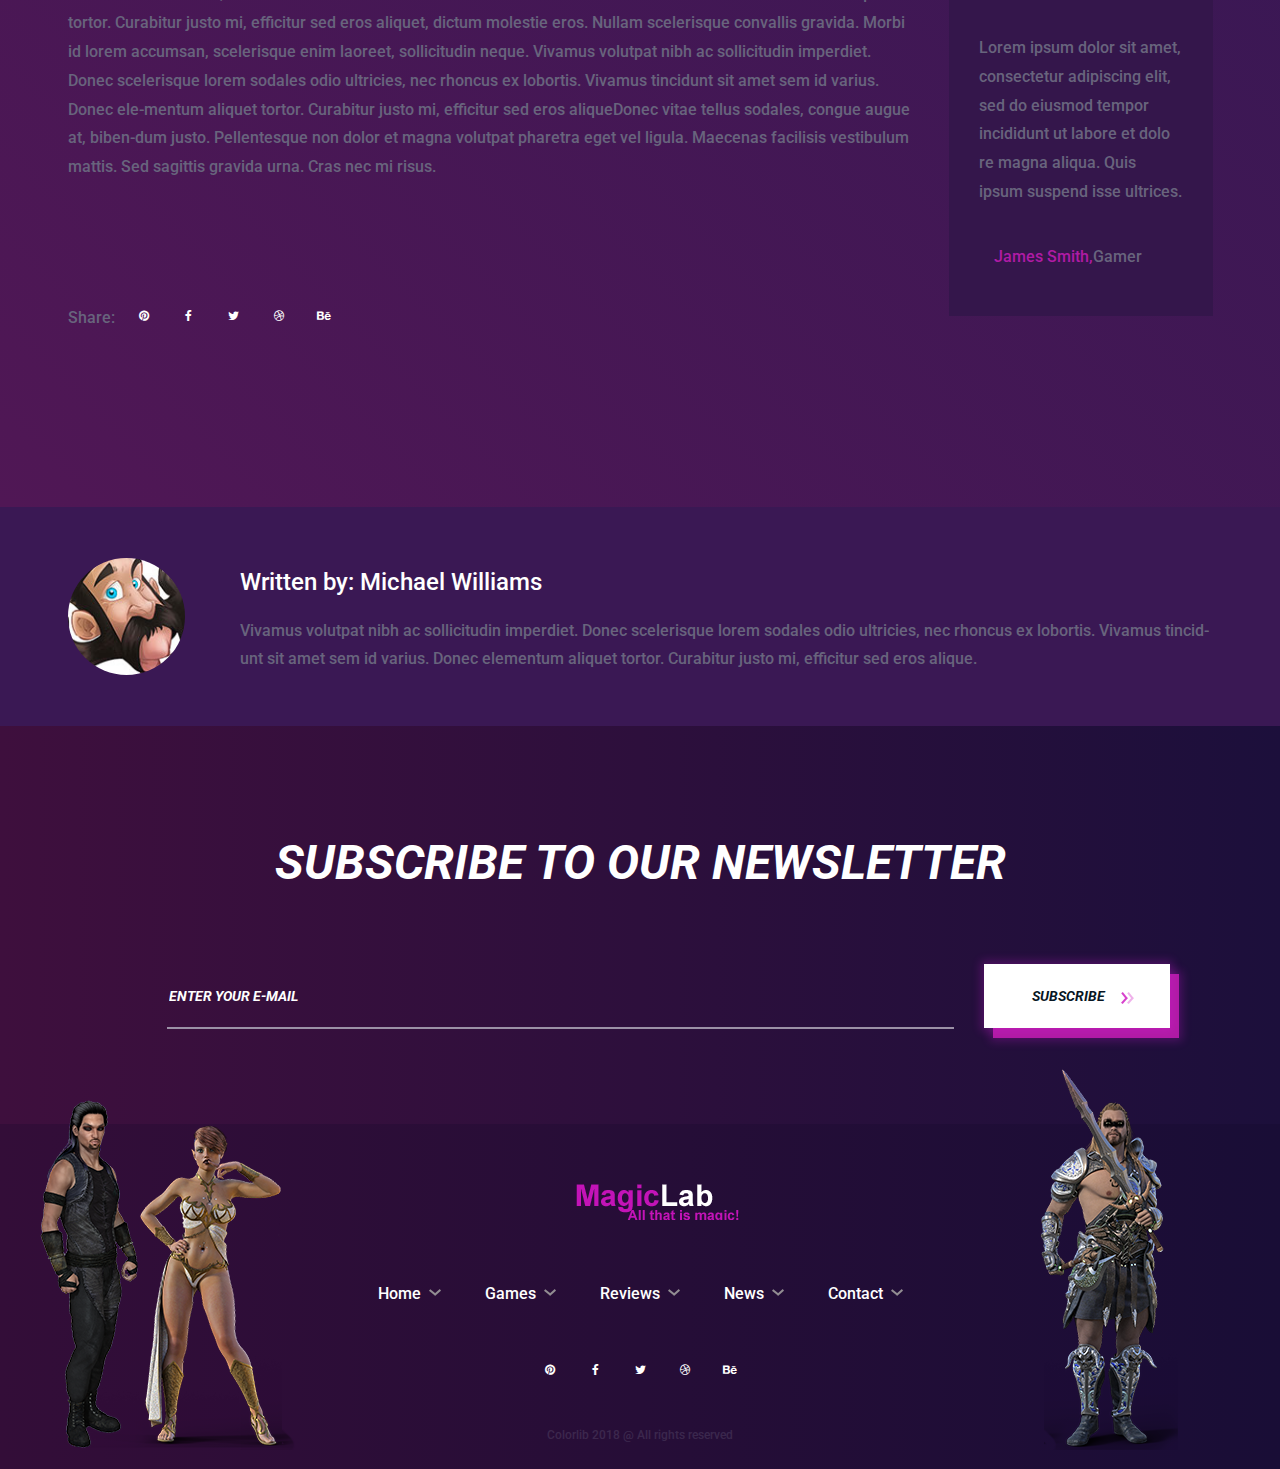
<file: HTML/game-single.html>
<!DOCTYPE html>
<html lang="zxx">
<head>
	<title>EndGam - Gaming Magazine Template</title>
	<meta charset="UTF-8">
	<meta name="description" content="EndGam Gaming Magazine Template">
	<meta name="keywords" content="endGam,gGaming, magazine, html">
	<meta name="viewport" content="width=device-width, initial-scale=1.0">
	<!-- Favicon -->
	<link href="img/favicon.ico" rel="shortcut icon"/>

	<!-- Google Font -->
	<link href="https://fonts.googleapis.com/css?family=Roboto:400,400i,500,500i,700,700i,900,900i" rel="stylesheet">


	<!-- Stylesheets -->
	<link rel="stylesheet" href="css/bootstrap.min.css"/>
	<link rel="stylesheet" href="css/font-awesome.min.css"/>
	<link rel="stylesheet" href="css/slicknav.min.css"/>
	<link rel="stylesheet" href="css/owl.carousel.min.css"/>
	<link rel="stylesheet" href="css/magnific-popup.css"/>
	<link rel="stylesheet" href="css/animate.css"/>

	<!-- Main Stylesheets -->
	<link rel="stylesheet" href="css/style.css"/>


	<!--[if lt IE 9]>
		  <script src="https://oss.maxcdn.com/html5shiv/3.7.2/html5shiv.min.js"></script>
	  <script src="https://oss.maxcdn.com/respond/1.4.2/respond.min.js"></script>
	<![endif]-->

</head>
<body>
	<!-- Page Preloder -->
	<div id="preloder">
		<div class="loader"></div>
	</div>

	<!-- Header section -->
	<header class="header-section">
		<div class="header-warp">
			<div class="header-social d-flex justify-content-end">
				<p>Follow us:</p>
				<a href="#"><i class="fa fa-pinterest"></i></a>
				<a href="#"><i class="fa fa-facebook"></i></a>
				<a href="#"><i class="fa fa-twitter"></i></a>
				<a href="#"><i class="fa fa-dribbble"></i></a>
				<a href="#"><i class="fa fa-behance"></i></a>
			</div>
			<div class="header-bar-warp d-flex">
				<!-- site logo -->
				<a href="home.html" class="site-logo">
					<img src="./img/logo.png" alt="">
				</a>
				<nav class="top-nav-area w-100">
					<div class="user-panel">
						<a href="">Login</a> / <a href="">Register</a>
					</div>
					<!-- Menu -->
					<ul class="main-menu primary-menu">
						<li><a href="home.html">Home</a></li>
						<li><a href="games.html">Games</a>
							<ul class="sub-menu">
								<li><a href="game-single.html">Game Singel</a></li>
							</ul>
						</li>
						<li><a href="review.html">Reviews</a></li>
						<li><a href="blog.html">News</a></li>
						<li><a href="contact.html">Contact</a></li>
					</ul>
				</nav>
			</div>
		</div>
	</header>
	<!-- Header section end -->

	<!-- Page top section -->
	<section class="page-top-section set-bg" data-setbg="img/page-top-bg/1.jpg">
		<div class="page-info">
			<h2>Games</h2>
			<div class="site-breadcrumb">
				<a href="">Home</a>  /
				<span>Games</span>
			</div>
		</div>
	</section>
	<!-- Page top end-->


	<!-- Games section -->
	<section class="games-single-page">
		<div class="container">
			<div class="game-single-preview">
				<img src="img/games/big.jpg" alt="">
			</div>
			<div class="row">
				<div class="col-xl-9 col-lg-8 col-md-7 game-single-content">
					<div class="gs-meta">11.11.18  /  in <a href="">Games</a></div>
					<h2 class="gs-title">Final Appocalipse 2.1</h2>
					<h4>Gameplay</h4>
					<p>Lorem ipsum dolor sit amet, consectetur adipiscing elit, sed do eiusmod tempor incididunt ut labore et dolore magna aliqua. Quis ipsum suspendisse ultrices gravida. Ipsum dolor sit amet, consectetur adipiscing elit, sed do eiusmod tempor incididunt ut labore et dolore magna aliquamet, consectetur adipiscing elit, sed do eiusmod tempor incididunt ut labore et dolore magna aliqua. Vestibulum posuere porttitor justo id pellentesque. Proin id lacus feugiat, posuere erat sit amet, commodo ipsum. Donec pellentesque vestibulum metus.</p>
					<h4>Conclusion</h4>
					<p>Nulla ut maximus mauris. Sed malesuada at sapien sed euismod. Vestibulum pharetra in sem id laoreet. Cras metus ex, placerat nec justo quis, luctus posuere ex. Vivamus volutpat nibh ac sollicitudin imperdiet. Donec scelerisque lorem sodales odio ultricies, nec rhoncus ex lobortis. Vivamus tincidunt sit amet sem id varius. Donec ele-mentum aliquet tortor. Curabitur justo mi, efficitur sed eros aliquet, dictum molestie eros. Nullam scelerisque convallis gravida. Morbi id lorem accumsan, scelerisque enim laoreet, sollicitudin neque. Vivamus volutpat nibh ac sollicitudin imperdiet. Donec scelerisque lorem sodales odio ultricies, nec rhoncus ex lobortis. Vivamus tincidunt sit amet sem id varius. Donec ele-mentum aliquet tortor. Curabitur justo mi, efficitur sed eros aliqueDonec vitae tellus sodales, congue augue at, biben-dum justo. Pellentesque non dolor et magna volutpat pharetra eget vel ligula. Maecenas facilisis vestibulum mattis. Sed sagittis gravida urna. Cras nec mi risus.
					</p>
					<div class="geme-social-share pt-5 d-flex">
						<p>Share:</p>
						<a href="#"><i class="fa fa-pinterest"></i></a>
						<a href="#"><i class="fa fa-facebook"></i></a>
						<a href="#"><i class="fa fa-twitter"></i></a>
						<a href="#"><i class="fa fa-dribbble"></i></a>
						<a href="#"><i class="fa fa-behance"></i></a>
					</div>
				</div>
				<div class="col-xl-3 col-lg-4 col-md-5 sidebar game-page-sideber">
					<div id="stickySidebar">
						<div class="widget-item">
							<div class="rating-widget">
								<h4 class="widget-title">Ratings</h4>
								<ul>
									<li>Price<span>3.5/5</span></li>
									<li>Graphics<span>4.5/5</span></li>
									<li>Levels<span>3.5/5</span></li>
									<li>Levels<span>4.5/5</span></li>
									<li>Dificulty<span>4.5/5</span></li>
								</ul>
								<div class="rating">
									<h5><i>Rating</i><span>4.5</span> / 5</h5>
								</div>
							</div>
						</div>
						<div class="widget-item">
							<div class="testimonials-widget">
								<h4 class="widget-title">Testimonials</h4>
								<div class="testim-text">
									<p>Lorem ipsum dolor sit amet, consectetur adipiscing elit, sed do eiusmod tempor incididunt ut labore et dolo re magna aliqua. Quis ipsum suspend isse ultrices.</p>
									<h6><span>James Smith,</span>Gamer</h6>
								</div>
							</div>
						</div>
					</div>
				</div>
			</div>
		</div>
	</section>
	<!-- Games end-->

	<section class="game-author-section">
		<div class="container">
			<div class="game-author-pic set-bg" data-setbg="img/author.jpg"></div>
			<div class="game-author-info">
				<h4>Written by: Michael Williams</h4>
				<p>Vivamus volutpat nibh ac sollicitudin imperdiet. Donec scelerisque lorem sodales odio ultricies, nec rhoncus ex lobortis. Vivamus tincid-unt sit amet sem id varius. Donec elementum aliquet tortor. Curabitur justo mi, efficitur sed eros alique.</p>
			</div>
		</div>
	</section>


	<!-- Newsletter section -->
	<section class="newsletter-section">
		<div class="container">
			<h2>Subscribe to our newsletter</h2>
			<form class="newsletter-form">
				<input type="text" placeholder="ENTER YOUR E-MAIL">
				<button class="site-btn">subscribe  <img src="img/icons/double-arrow.png" alt="#"/></button>
			</form>
		</div>
	</section>
	<!-- Newsletter section end -->


	<!-- Footer section -->
	<footer class="footer-section">
		<div class="container">
			<div class="footer-left-pic">
				<img src="img/footer-left-pic.png" alt="">
			</div>
			<div class="footer-right-pic">
				<img src="img/footer-right-pic.png" alt="">
			</div>
			<a href="#" class="footer-logo">
				<img src="./img/logo.png" alt="">
			</a>
			<ul class="main-menu footer-menu">
				<li><a href="">Home</a></li>
				<li><a href="">Games</a></li>
				<li><a href="">Reviews</a></li>
				<li><a href="">News</a></li>
				<li><a href="">Contact</a></li>
			</ul>
			<div class="footer-social d-flex justify-content-center">
				<a href="#"><i class="fa fa-pinterest"></i></a>
				<a href="#"><i class="fa fa-facebook"></i></a>
				<a href="#"><i class="fa fa-twitter"></i></a>
				<a href="#"><i class="fa fa-dribbble"></i></a>
				<a href="#"><i class="fa fa-behance"></i></a>
			</div>
			<div class="copyright"><a href="">Colorlib</a> 2018 @ All rights reserved</div>
		</div>
	</footer>
	<!-- Footer section end -->


	<!--====== Javascripts & Jquery ======-->
	<script src="js/jquery-3.2.1.min.js"></script>
	<script src="js/bootstrap.min.js"></script>
	<script src="js/jquery.slicknav.min.js"></script>
	<script src="js/owl.carousel.min.js"></script>
	<script src="js/jquery.sticky-sidebar.min.js"></script>
	<script src="js/jquery.magnific-popup.min.js"></script>
	<script src="js/main.js"></script>

	</body>
</html>
</file>
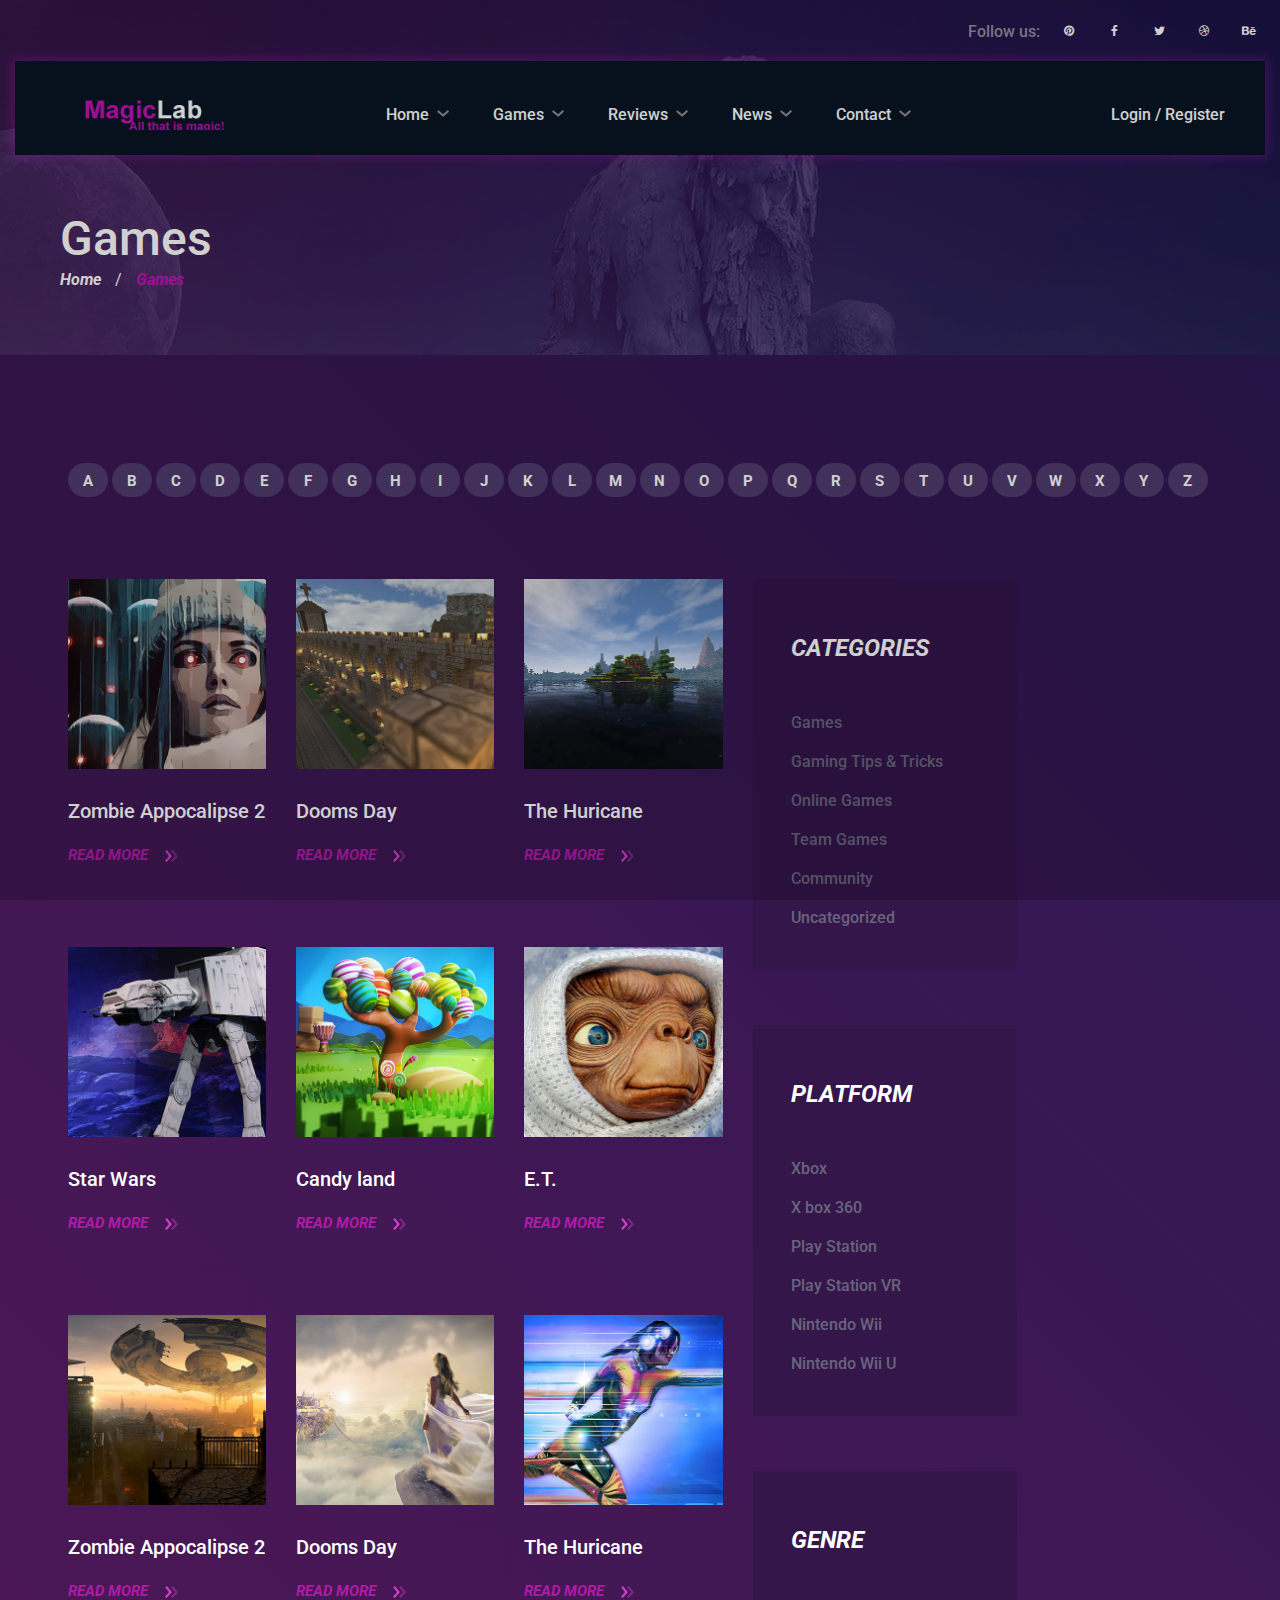
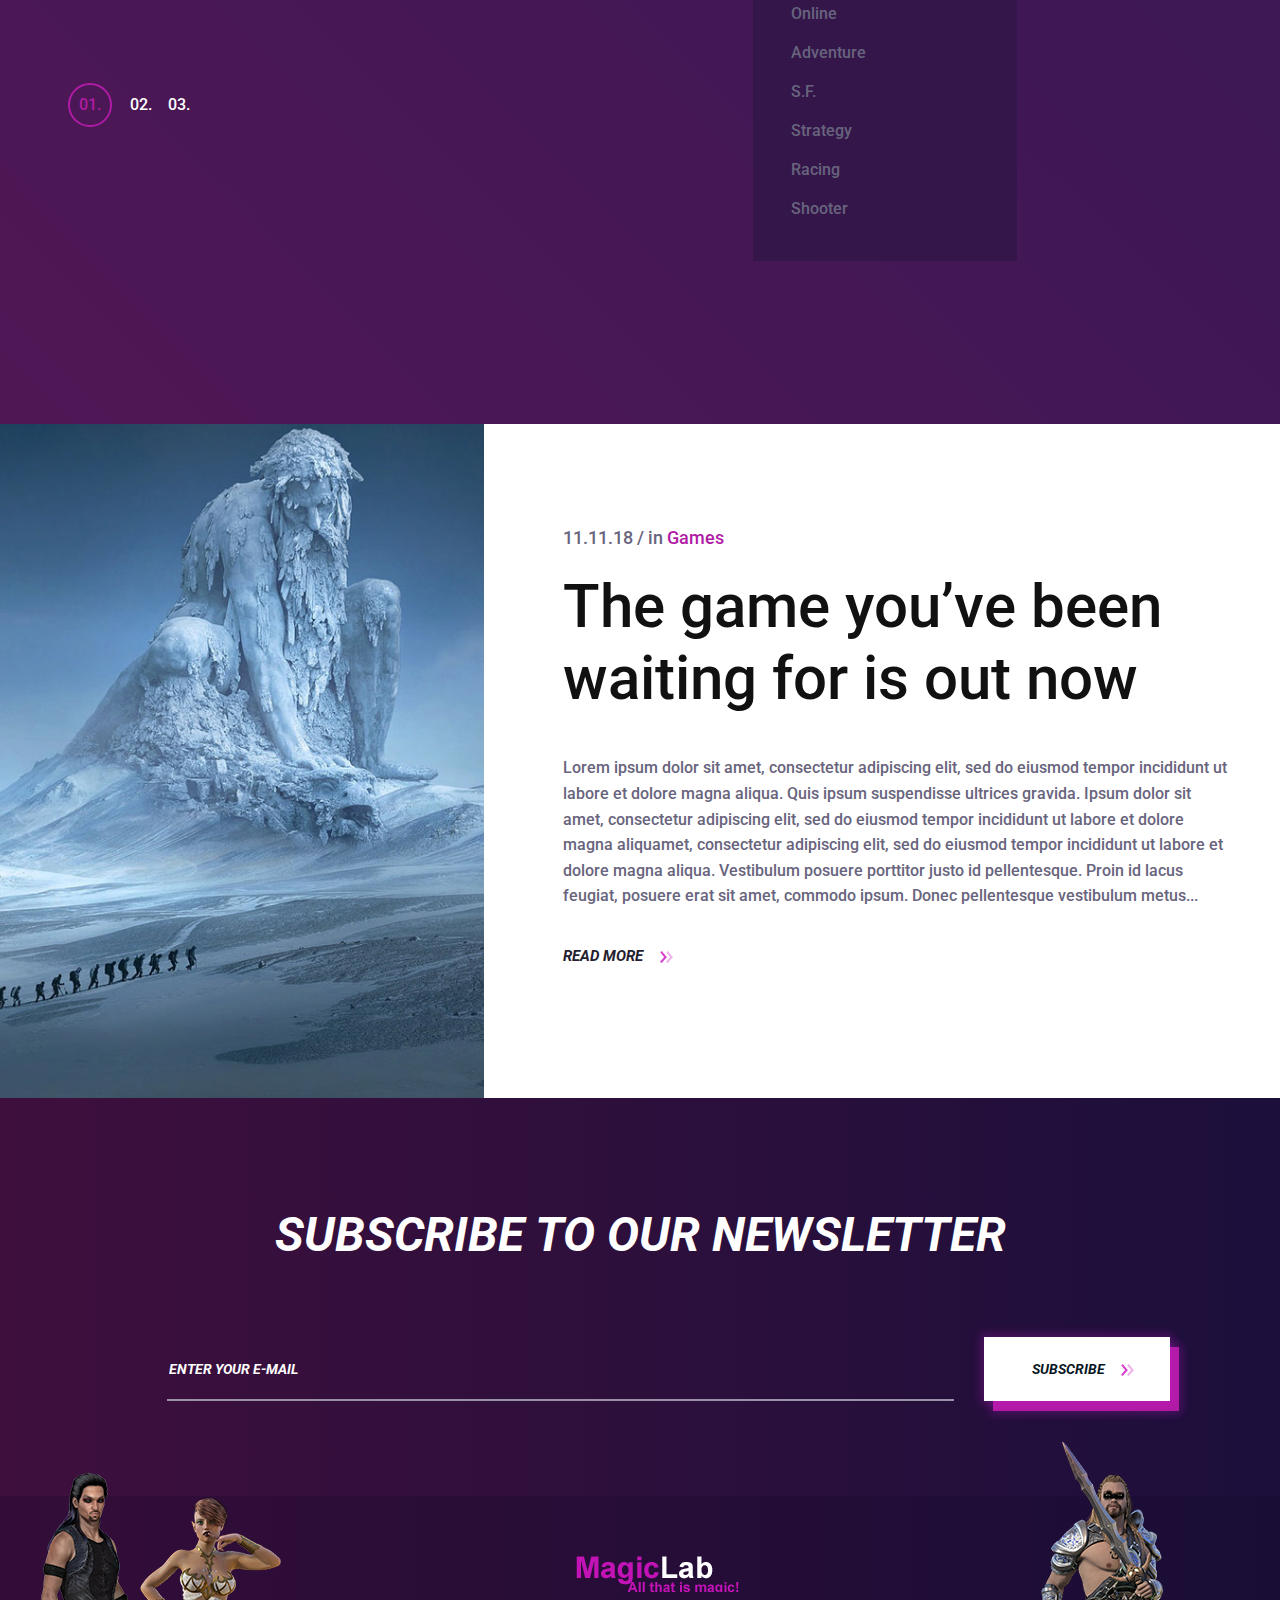
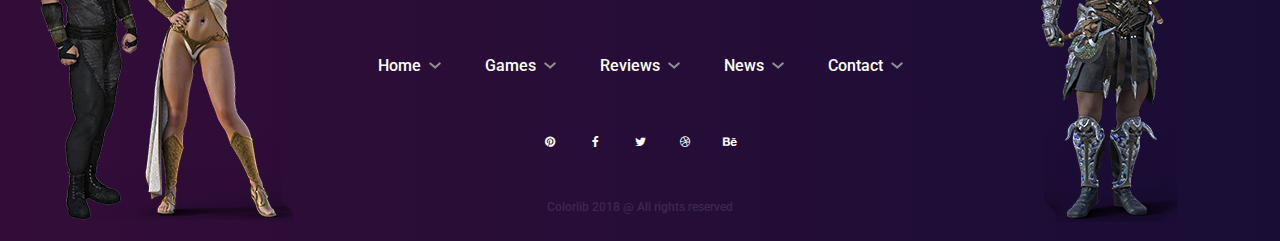
<file: HTML/games.html>
<!DOCTYPE html>
<html lang="zxx">
<head>
	<title>EndGam - Gaming Magazine Template</title>
	<meta charset="UTF-8">
	<meta name="description" content="EndGam Gaming Magazine Template">
	<meta name="keywords" content="endGam,gGaming, magazine, html">
	<meta name="viewport" content="width=device-width, initial-scale=1.0">
	<!-- Favicon -->
	<link href="img/favicon.ico" rel="shortcut icon"/>

	<!-- Google Font -->
	<link href="https://fonts.googleapis.com/css?family=Roboto:400,400i,500,500i,700,700i,900,900i" rel="stylesheet">


	<!-- Stylesheets -->
	<link rel="stylesheet" href="css/bootstrap.min.css"/>
	<link rel="stylesheet" href="css/font-awesome.min.css"/>
	<link rel="stylesheet" href="css/slicknav.min.css"/>
	<link rel="stylesheet" href="css/owl.carousel.min.css"/>
	<link rel="stylesheet" href="css/magnific-popup.css"/>
	<link rel="stylesheet" href="css/animate.css"/>

	<!-- Main Stylesheets -->
	<link rel="stylesheet" href="css/style.css"/>


	<!--[if lt IE 9]>
		  <script src="https://oss.maxcdn.com/html5shiv/3.7.2/html5shiv.min.js"></script>
	  <script src="https://oss.maxcdn.com/respond/1.4.2/respond.min.js"></script>
	<![endif]-->

</head>
<body>
	<!-- Page Preloder -->
	<div id="preloder">
		<div class="loader"></div>
	</div>

	<!-- Header section -->
	<header class="header-section">
		<div class="header-warp">
			<div class="header-social d-flex justify-content-end">
				<p>Follow us:</p>
				<a href="#"><i class="fa fa-pinterest"></i></a>
				<a href="#"><i class="fa fa-facebook"></i></a>
				<a href="#"><i class="fa fa-twitter"></i></a>
				<a href="#"><i class="fa fa-dribbble"></i></a>
				<a href="#"><i class="fa fa-behance"></i></a>
			</div>
			<div class="header-bar-warp d-flex">
				<!-- site logo -->
				<a href="home.html" class="site-logo">
					<img src="./img/logo.png" alt="">
				</a>
				<nav class="top-nav-area w-100">
					<div class="user-panel">
						<a href="">Login</a> / <a href="">Register</a>
					</div>
					<!-- Menu -->
					<ul class="main-menu primary-menu">
						<li><a href="home.html">Home</a></li>
						<li><a href="games.html">Games</a>
							<ul class="sub-menu">
								<li><a href="game-single.html">Game Singel</a></li>
							</ul>
						</li>
						<li><a href="review.html">Reviews</a></li>
						<li><a href="blog.html">News</a></li>
						<li><a href="contact.html">Contact</a></li>
					</ul>
				</nav>
			</div>
		</div>
	</header>
	<!-- Header section end -->


	<!-- Page top section -->
	<section class="page-top-section set-bg" data-setbg="img/page-top-bg/1.jpg">
		<div class="page-info">
			<h2>Games</h2>
			<div class="site-breadcrumb">
				<a href="">Home</a>  /
				<span>Games</span>
			</div>
		</div>
	</section>
	<!-- Page top end-->




	<!-- Games section -->
	<section class="games-section">
		<div class="container">
			<ul class="game-filter">
				<li><a href="">A</a></li>
				<li><a href="">B</a></li>
				<li><a href="">C</a></li>
				<li><a href="">D</a></li>
				<li><a href="">E</a></li>
				<li><a href="">F</a></li>
				<li><a href="">G</a></li>
				<li><a href="">H</a></li>
				<li><a href="">I</a></li>
				<li><a href="">J</a></li>
				<li><a href="">K</a></li>
				<li><a href="">L</a></li>
				<li><a href="">M</a></li>
				<li><a href="">N</a></li>
				<li><a href="">O</a></li>
				<li><a href="">P</a></li>
				<li><a href="">Q</a></li>
				<li><a href="">R</a></li>
				<li><a href="">S</a></li>
				<li><a href="">T</a></li>
				<li><a href="">U</a></li>
				<li><a href="">V</a></li>
				<li><a href="">W</a></li>
				<li><a href="">X</a></li>
				<li><a href="">Y</a></li>
				<li><a href="">Z</a></li>
			</ul>
			<div class="row">
				<div class="col-xl-7 col-lg-8 col-md-7">
					<div class="row">
						<div class="col-lg-4 col-md-6">
							<div class="game-item">
								<img src="img/games/1.jpg" alt="#">
								<h5>Zombie Appocalipse 2</h5>
								<a href="game-single.html" class="read-more">Read More  <img src="img/icons/double-arrow.png" alt="#"/></a>
							</div>
						</div>
						<div class="col-lg-4 col-md-6">
							<div class="game-item">
								<img src="img/games/2.jpg" alt="#">
								<h5>Dooms Day</h5>
								<a href="game-single.html" class="read-more">Read More  <img src="img/icons/double-arrow.png" alt="#"/></a>
							</div>
						</div>
						<div class="col-lg-4 col-md-6">
							<div class="game-item">
								<img src="img/games/3.jpg" alt="#">
								<h5>The Huricane</h5>
								<a href="game-single.html" class="read-more">Read More  <img src="img/icons/double-arrow.png" alt="#"/></a>
							</div>
						</div>
						<div class="col-lg-4 col-md-6">
							<div class="game-item">
								<img src="img/games/4.jpg" alt="#">
								<h5>Star Wars</h5>
								<a href="game-single.html" class="read-more">Read More  <img src="img/icons/double-arrow.png" alt="#"/></a>
							</div>
						</div>
						<div class="col-lg-4 col-md-6">
							<div class="game-item">
								<img src="img/games/5.jpg" alt="#">
								<h5>Candy land</h5>
								<a href="game-single.html" class="read-more">Read More  <img src="img/icons/double-arrow.png" alt="#"/></a>
							</div>
						</div>
						<div class="col-lg-4 col-md-6">
							<div class="game-item">
								<img src="img/games/6.jpg" alt="#">
								<h5>E.T.</h5>
								<a href="game-single.html" class="read-more">Read More  <img src="img/icons/double-arrow.png" alt="#"/></a>
							</div>
						</div>
						<div class="col-lg-4 col-md-6">
							<div class="game-item">
								<img src="img/games/7.jpg" alt="#">
								<h5>Zombie Appocalipse 2</h5>
								<a href="game-single.html" class="read-more">Read More  <img src="img/icons/double-arrow.png" alt="#"/></a>
							</div>
						</div>
						<div class="col-lg-4 col-md-6">
							<div class="game-item">
								<img src="img/games/8.jpg" alt="#">
								<h5>Dooms Day</h5>
								<a href="game-single.html" class="read-more">Read More  <img src="img/icons/double-arrow.png" alt="#"/></a>
							</div>
						</div>
						<div class="col-lg-4 col-md-6">
							<div class="game-item">
								<img src="img/games/9.jpg" alt="#">
								<h5>The Huricane</h5>
								<a href="game-single.html" class="read-more">Read More  <img src="img/icons/double-arrow.png" alt="#"/></a>
							</div>
						</div>
					</div>
					<div class="site-pagination">
						<a href="#" class="active">01.</a>
						<a href="#">02.</a>
						<a href="#">03.</a>
					</div>
				</div>
				<div class="col-xl-3 col-lg-4 col-md-5 sidebar game-page-sideber">
					<div id="stickySidebar">
						<div class="widget-item">
							<div class="categories-widget">
								<h4 class="widget-title">categories</h4>
								<ul>
									<li><a href="">Games</a></li>
									<li><a href="">Gaming Tips & Tricks</a></li>
									<li><a href="">Online Games</a></li>
									<li><a href="">Team Games</a></li>
									<li><a href="">Community</a></li>
									<li><a href="">Uncategorized</a></li>
								</ul>
							</div>
						</div>
						<div class="widget-item">
							<div class="categories-widget">
								<h4 class="widget-title">platform</h4>
								<ul>
									<li><a href="">Xbox</a></li>
									<li><a href="">X box 360</a></li>
									<li><a href="">Play Station</a></li>
									<li><a href="">Play Station VR</a></li>
									<li><a href="">Nintendo Wii</a></li>
									<li><a href="">Nintendo Wii U</a></li>
								</ul>
							</div>
						</div>
						<div class="widget-item">
							<div class="categories-widget">
								<h4 class="widget-title">Genre</h4>
								<ul>
									<li><a href="">Online</a></li>
									<li><a href="">Adventure</a></li>
									<li><a href="">S.F.</a></li>
									<li><a href="">Strategy</a></li>
									<li><a href="">Racing</a></li>
									<li><a href="">Shooter</a></li>
								</ul>
							</div>
						</div>
					</div>
				</div>
			</div>
		</div>
	</section>
	<!-- Games end-->


	<!-- Featured section -->
	<section class="featured-section">
		<div class="featured-bg set-bg" data-setbg="img/featured-bg.jpg"></div>
		<div class="featured-box">
			<div class="text-box">
				<div class="top-meta">11.11.18  /  in <a href="">Games</a></div>
				<h3>The game you’ve been waiting  for is out now</h3>
				<p>Lorem ipsum dolor sit amet, consectetur adipiscing elit, sed do eiusmod tempor incididunt ut labore et dolore magna aliqua. Quis ipsum suspendisse ultrices gravida. Ipsum dolor sit amet, consectetur adipiscing elit, sed do eiusmod tempor incididunt ut labore et dolore magna aliquamet, consectetur adipiscing elit, sed do eiusmod tempor incididunt ut labore et dolore magna aliqua. Vestibulum posuere porttitor justo id pellentesque. Proin id lacus feugiat, posuere erat sit amet, commodo ipsum. Donec pellentesque vestibulum metus...</p>
				<a href="#" class="read-more">Read More <img src="img/icons/double-arrow.png" alt="#"/></a>
			</div>
		</div>
	</section>
	<!-- Featured section end-->


	<!-- Newsletter section -->
	<section class="newsletter-section">
		<div class="container">
			<h2>Subscribe to our newsletter</h2>
			<form class="newsletter-form">
				<input type="text" placeholder="ENTER YOUR E-MAIL">
				<button class="site-btn">subscribe  <img src="img/icons/double-arrow.png" alt="#"/></button>
			</form>
		</div>
	</section>
	<!-- Newsletter section end -->


	<!-- Footer section -->
	<footer class="footer-section">
		<div class="container">
			<div class="footer-left-pic">
				<img src="img/footer-left-pic.png" alt="">
			</div>
			<div class="footer-right-pic">
				<img src="img/footer-right-pic.png" alt="">
			</div>
			<a href="#" class="footer-logo">
				<img src="./img/logo.png" alt="">
			</a>
			<ul class="main-menu footer-menu">
				<li><a href="">Home</a></li>
				<li><a href="">Games</a></li>
				<li><a href="">Reviews</a></li>
				<li><a href="">News</a></li>
				<li><a href="">Contact</a></li>
			</ul>
			<div class="footer-social d-flex justify-content-center">
				<a href="#"><i class="fa fa-pinterest"></i></a>
				<a href="#"><i class="fa fa-facebook"></i></a>
				<a href="#"><i class="fa fa-twitter"></i></a>
				<a href="#"><i class="fa fa-dribbble"></i></a>
				<a href="#"><i class="fa fa-behance"></i></a>
			</div>
			<div class="copyright"><a href="">Colorlib</a> 2018 @ All rights reserved</div>
		</div>
	</footer>
	<!-- Footer section end -->


	<!--====== Javascripts & Jquery ======-->
	<script src="js/jquery-3.2.1.min.js"></script>
	<script src="js/bootstrap.min.js"></script>
	<script src="js/jquery.slicknav.min.js"></script>
	<script src="js/owl.carousel.min.js"></script>
	<script src="js/jquery.sticky-sidebar.min.js"></script>
	<script src="js/jquery.magnific-popup.min.js"></script>
	<script src="js/main.js"></script>

	</body>
</html>
</file>
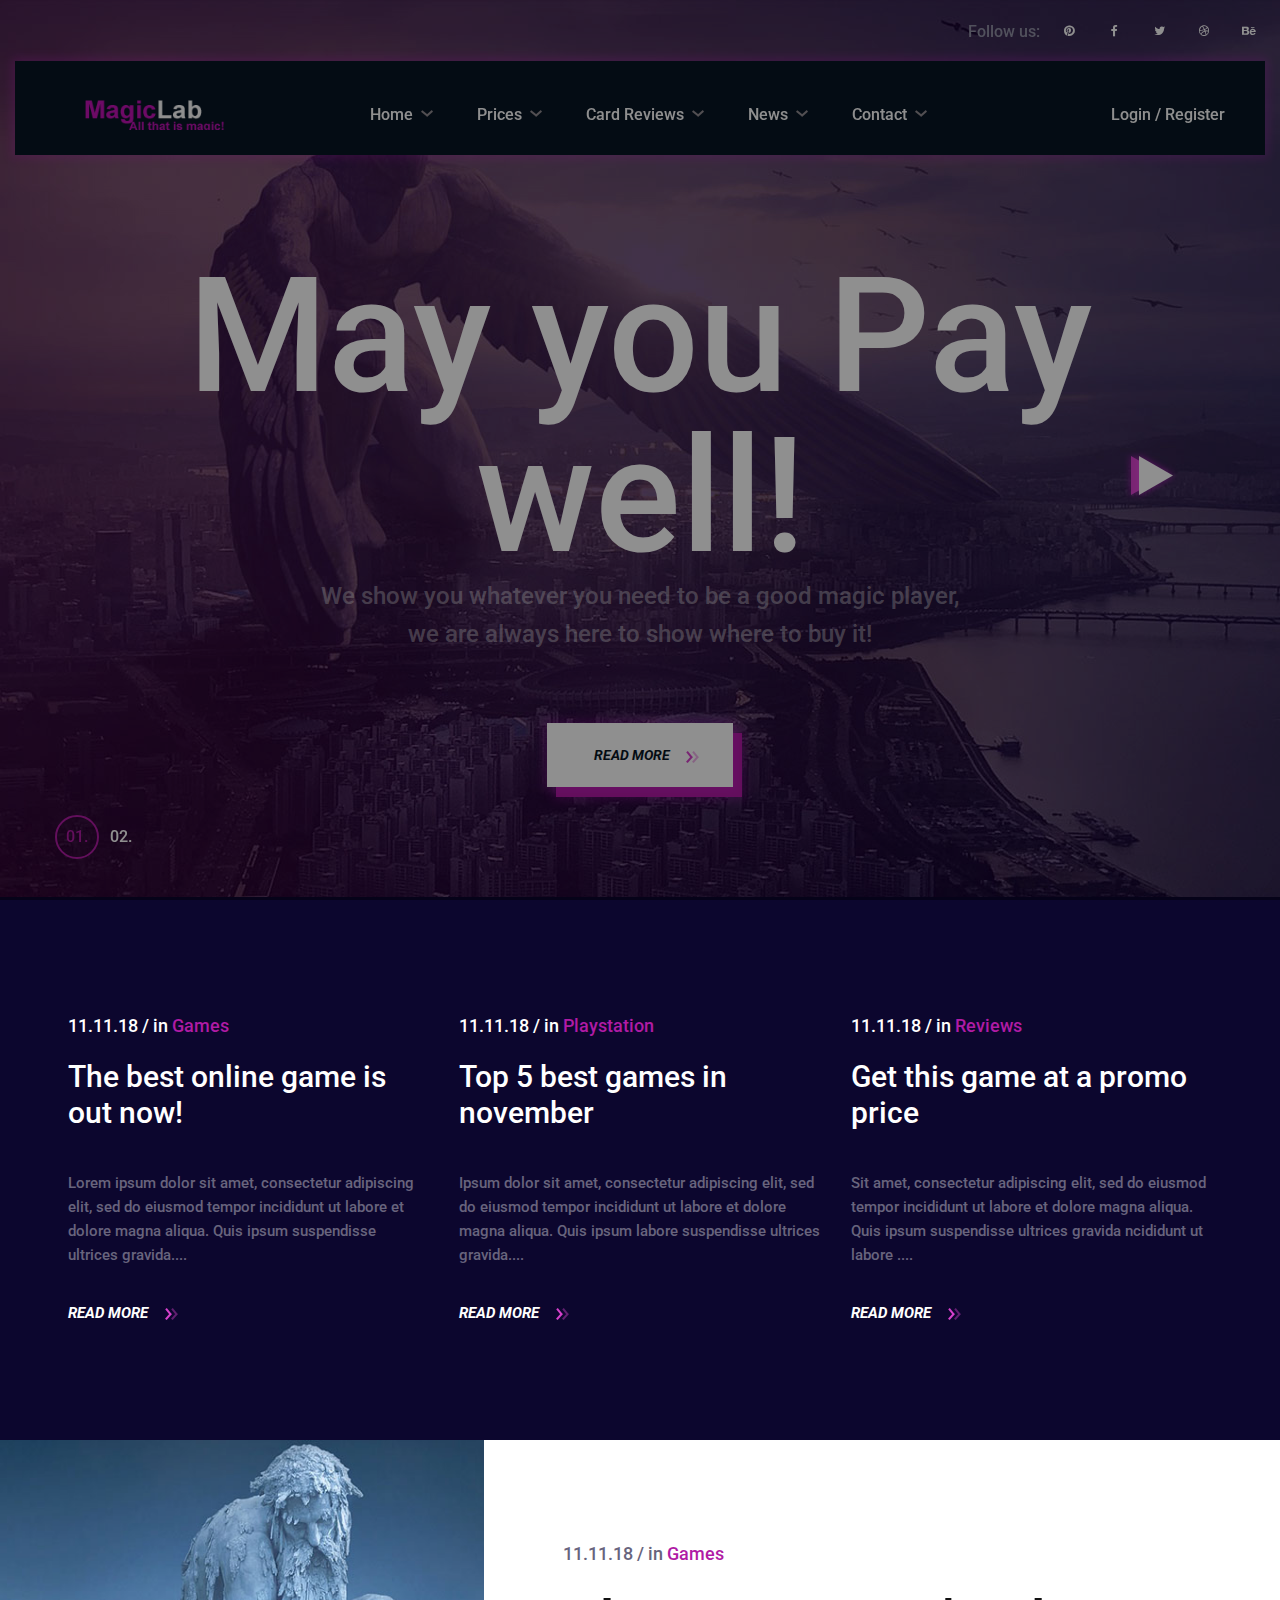
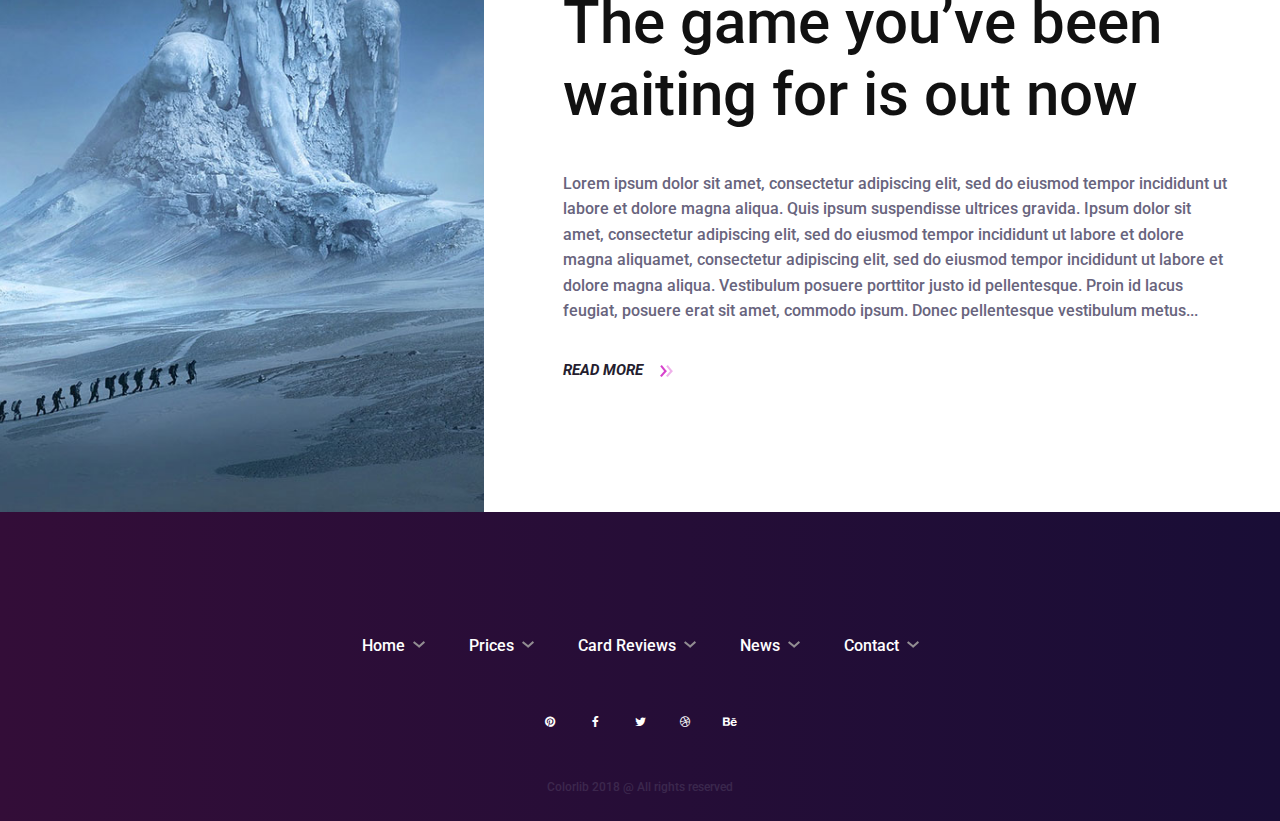
<file: HTML/home.html>
<html lang="zxx">
<head>
	<title>Magic Lab - Everything Magic The gathering</title>
	<meta charset="UTF-8">
	<meta name="description" content="Magic Lab - Everything Magic The gathering">
	<meta name="keywords" content="endGam,gGaming, magazine, html">
	<meta name="viewport" content="width=device-width, initial-scale=1.0">
	<!-- Favicon -->
	<link href="img/favicon.ico" rel="shortcut icon"/>

	<!-- Google Font -->
	<link href="https://fonts.googleapis.com/css?family=Roboto:400,400i,500,500i,700,700i,900,900i" rel="stylesheet">


	<!-- Stylesheets -->
	<link rel="stylesheet" href="css/bootstrap.min.css"/>
	<link rel="stylesheet" href="css/font-awesome.min.css"/>
	<link rel="stylesheet" href="css/slicknav.min.css"/>
	<link rel="stylesheet" href="css/owl.carousel.min.css"/>
	<link rel="stylesheet" href="css/magnific-popup.css"/>
	<link rel="stylesheet" href="css/animate.css"/>

	<!-- Main Stylesheets -->
	<link rel="stylesheet" href="css/style.css"/>


	<!--[if lt IE 9]>
		  <script src="https://oss.maxcdn.com/html5shiv/3.7.2/html5shiv.min.js"></script>
	  <script src="https://oss.maxcdn.com/respond/1.4.2/respond.min.js"></script>
	<![endif]-->

</head>
<body>
	<!-- Page Preloder -->
	<div id="preloder">
		<div class="loader"></div>
	</div>

	<!-- Header section -->
	<header class="header-section">
		<div class="header-warp">
			<div class="header-social d-flex justify-content-end">
				<p>Follow us:</p>
				<a href="#"><i class="fa fa-pinterest"></i></a>
				<a href="#"><i class="fa fa-facebook"></i></a>
				<a href="#"><i class="fa fa-twitter"></i></a>
				<a href="#"><i class="fa fa-dribbble"></i></a>
				<a href="#"><i class="fa fa-behance"></i></a>
			</div>
			<div class="header-bar-warp d-flex">
				<!-- site logo -->
				<a href="home.html" class="site-logo">
					<img src="./img/logo.png" alt="">
				</a>
				<nav class="top-nav-area w-100">
					<div class="user-panel">
						<a href="">Login</a> / <a href="">Register</a>
					</div>
					<!-- Menu -->
					<ul class="main-menu primary-menu">
						<li><a href="home.html">Home</a></li>
						<li><a href="prices.html">Prices</a>
							<ul class="sub-menu">
								<li>
									<a href="price-singles.html">Singels</a>
									<a href="price-sealed.html">Sealed Products</a>
								</li>

							</ul>
						</li>
						<li><a href="review.html">Card Reviews</a></li>
						<li><a href="blog.html">News</a></li>
						<li><a href="contact.html">Contact</a></li>
					</ul>
				</nav>
			</div>
		</div>
	</header>
	<!-- Header section end -->


	<!-- Hero section -->
	<section class="hero-section overflow-hidden">
		<div class="hero-slider owl-carousel">
			<div class="hero-item set-bg d-flex align-items-center justify-content-center text-center" data-setbg="img/slider-bg-1.jpg">
				<div class="container">
					<h2>May you Pay well!</h2>
						<p>We show you whatever you need to be a good magic player,<br>we are always here to show where to buy it!</p>
					<a href="#" class="site-btn">Read More  <img src="img/icons/double-arrow.png" alt="#"/></a>
				</div>
			</div>
			<div class="hero-item set-bg d-flex align-items-center justify-content-center text-center" data-setbg="img/slider-bg-2.jpg">
				<div class="container">
					<h2>Everthing in one place!.</h2>
					<p>Why look at multible website to find the best the best price?<br>We will show you every site prices at once!</p>
					<a href="#" class="site-btn">Read More  <img src="img/icons/double-arrow.png" alt="#"/></a>
				</div>
			</div>
		</div>
	</section>
	<!-- Hero section end-->


	<!-- Intro section -->
	<section class="intro-section">
		<div class="container">
			<div class="row">
				<div class="col-md-4">
					<div class="intro-text-box text-box text-white">
						<div class="top-meta">11.11.18  /  in <a href="">Games</a></div>
						<h3>The best online game is out now!</h3>
						<p>Lorem ipsum dolor sit amet, consectetur adipiscing elit, sed do eiusmod tempor incididunt ut labore et dolore magna aliqua. Quis ipsum suspendisse ultrices gravida....</p>
						<a href="#" class="read-more">Read More  <img src="img/icons/double-arrow.png" alt="#"/></a>
					</div>
				</div>
				<div class="col-md-4">
					<div class="intro-text-box text-box text-white">
						<div class="top-meta">11.11.18  /  in <a href="">Playstation</a></div>
						<h3>Top 5 best games in november</h3>
						<p>Ipsum dolor sit amet, consectetur adipiscing elit, sed do eiusmod tempor incididunt ut labore et dolore magna aliqua. Quis ipsum  labore suspendisse ultrices gravida....</p>
						<a href="#" class="read-more">Read More  <img src="img/icons/double-arrow.png" alt="#"/></a>
					</div>
				</div>
				<div class="col-md-4">
					<div class="intro-text-box text-box text-white">
						<div class="top-meta">11.11.18  /  in <a href="">Reviews</a></div>
						<h3>Get this game at a promo price</h3>
						<p>Sit amet, consectetur adipiscing elit, sed do eiusmod tempor incididunt ut labore et dolore magna aliqua. Quis ipsum suspendisse ultrices gravida ncididunt ut labore ....</p>
						<a href="#" class="read-more">Read More  <img src="img/icons/double-arrow.png" alt="#"/></a>
					</div>
				</div>
			</div>
		</div>
	</section>
	<!-- Intro section end -->
	<!-- Featured section -->
	<section class="featured-section">
		<div class="featured-bg set-bg" data-setbg="img/featured-bg.jpg"></div>
		<div class="featured-box">
			<div class="text-box">
				<div class="top-meta">11.11.18  /  in <a href="">Games</a></div>
				<h3>The game you’ve been waiting  for is out now</h3>
				<p>Lorem ipsum dolor sit amet, consectetur adipiscing elit, sed do eiusmod tempor incididunt ut labore et dolore magna aliqua. Quis ipsum suspendisse ultrices gravida. Ipsum dolor sit amet, consectetur adipiscing elit, sed do eiusmod tempor incididunt ut labore et dolore magna aliquamet, consectetur adipiscing elit, sed do eiusmod tempor incididunt ut labore et dolore magna aliqua. Vestibulum posuere porttitor justo id pellentesque. Proin id lacus feugiat, posuere erat sit amet, commodo ipsum. Donec pellentesque vestibulum metus...</p>
				<a href="#" class="read-more">Read More  <img src="img/icons/double-arrow.png" alt="#"/></a>
			</div>
		</div>
	</section>
	<!-- Featured section end-->
	<!-- Footer section -->
	<footer class="footer-section">
		<div class="container">
			<ul class="main-menu footer-menu">
				<li><a href="">Home</a></li>
				<li><a href="">Prices</a></li>
				<li><a href="">Card Reviews</a></li>
				<li><a href="">News</a></li>
				<li><a href="">Contact</a></li>
			</ul>
			<div class="footer-social d-flex justify-content-center">
				<a href="#"><i class="fa fa-pinterest"></i></a>
				<a href="#"><i class="fa fa-facebook"></i></a>
				<a href="#"><i class="fa fa-twitter"></i></a>
				<a href="#"><i class="fa fa-dribbble"></i></a>
				<a href="#"><i class="fa fa-behance"></i></a>
			</div>
			<div class="copyright"><a href="">Colorlib</a> 2018 @ All rights reserved</div>
		</div>
	</footer>
	<!-- Footer section end -->


	<!--====== Javascripts & Jquery ======-->

	<script src="js/jquery-3.2.1.min.js"></script>
	<script src="js/bootstrap.min.js"></script>
	<script src="js/jquery.slicknav.min.js"></script>
	<script src="js/owl.carousel.min.js"></script>
	<script src="js/jquery.sticky-sidebar.min.js"></script>
	<script src="js/jquery.magnific-popup.min.js"></script>
	<script src="js/main.js"></script>

	</body>
</html>
</file>
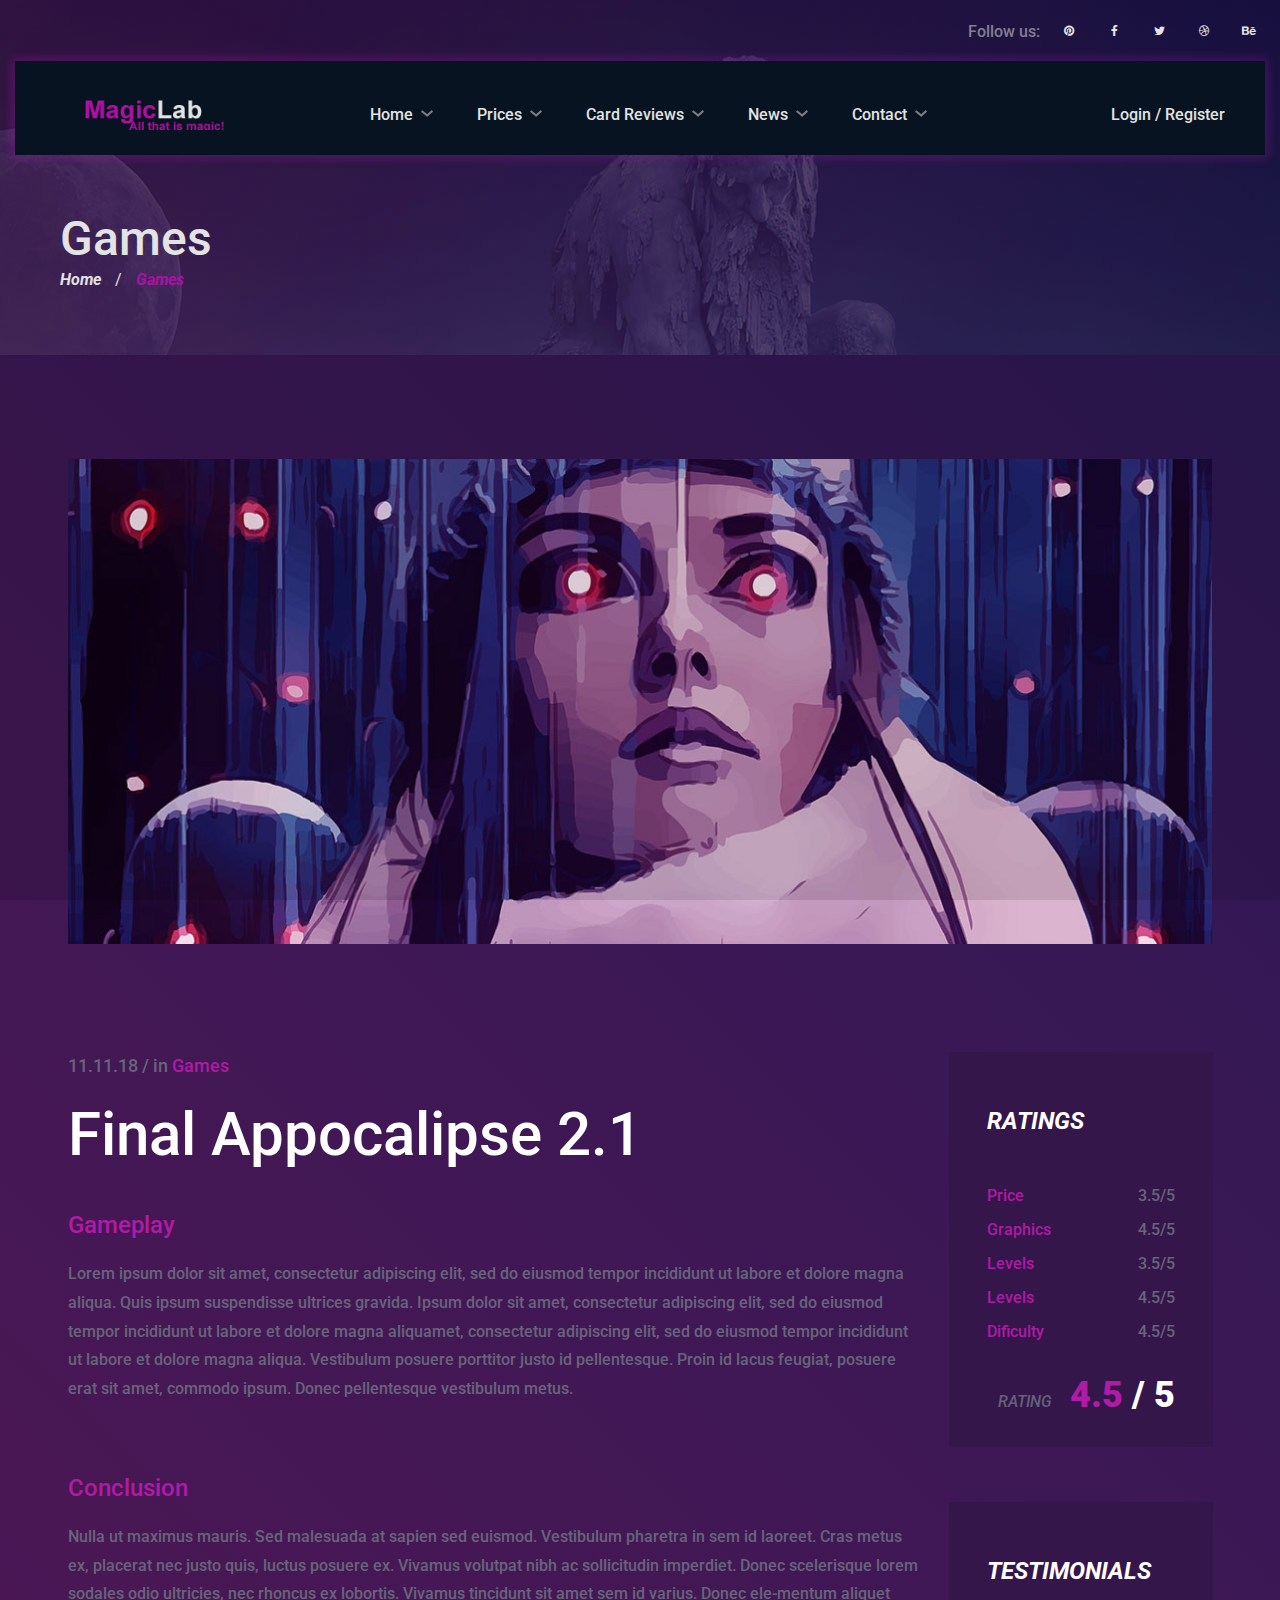
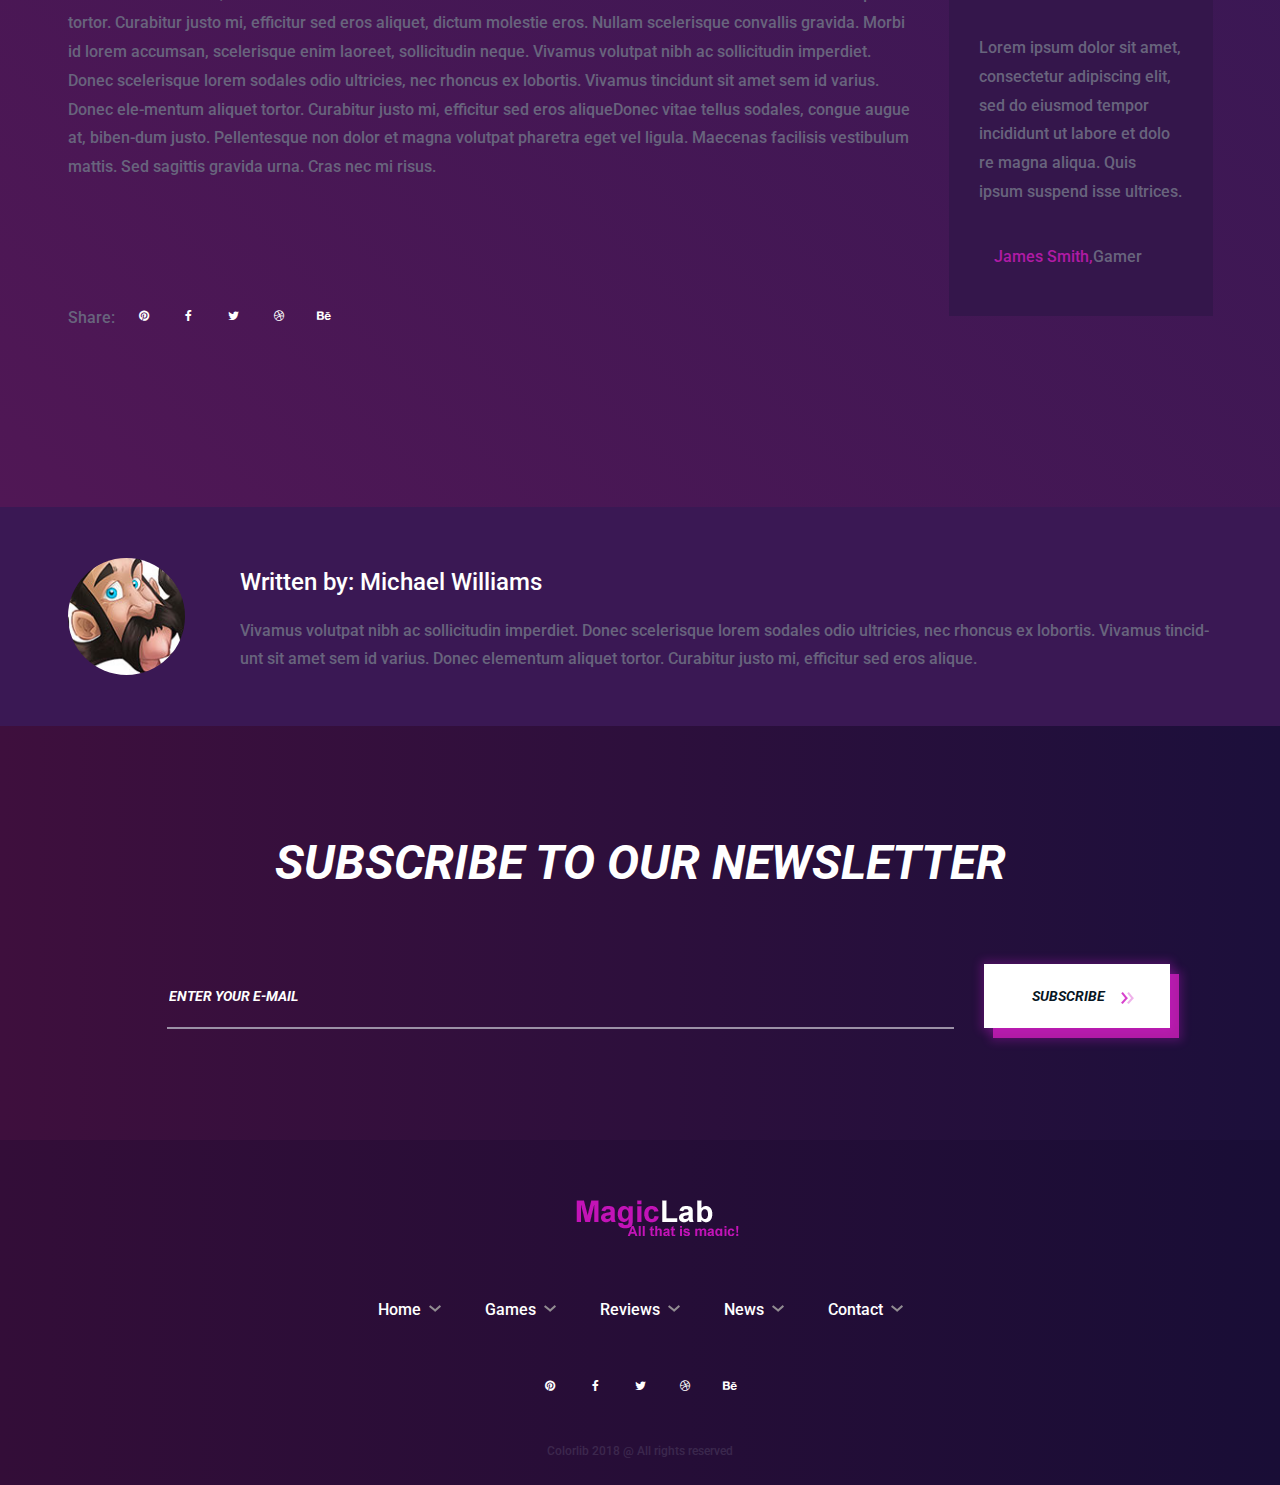
<file: HTML/price-sealed.html>
<html lang="zxx">
<head>
	<title>Magic Lab - Everything Magic The gathering</title>
	<meta charset="UTF-8">
	<meta name="description" content="Magic Lab - Everything Magic The gathering">
	<meta name="keywords" content="endGam,gGaming, magazine, html">
	<meta name="viewport" content="width=device-width, initial-scale=1.0">
	<!-- Favicon -->
	<link href="img/favicon.ico" rel="shortcut icon"/>

	<!-- Google Font -->
	<link href="https://fonts.googleapis.com/css?family=Roboto:400,400i,500,500i,700,700i,900,900i" rel="stylesheet">


	<!-- Stylesheets -->
	<link rel="stylesheet" href="css/bootstrap.min.css"/>
	<link rel="stylesheet" href="css/font-awesome.min.css"/>
	<link rel="stylesheet" href="css/slicknav.min.css"/>
	<link rel="stylesheet" href="css/owl.carousel.min.css"/>
	<link rel="stylesheet" href="css/magnific-popup.css"/>
	<link rel="stylesheet" href="css/animate.css"/>

	<!-- Main Stylesheets -->
	<link rel="stylesheet" href="css/style.css"/>


	<!--[if lt IE 9]>
		  <script src="https://oss.maxcdn.com/html5shiv/3.7.2/html5shiv.min.js"></script>
	  <script src="https://oss.maxcdn.com/respond/1.4.2/respond.min.js"></script>
	<![endif]-->

</head>
<body>
	<!-- Page Preloder -->
	<div id="preloder">
		<div class="loader"></div>
	</div>

	<!-- Header section -->
	<header class="header-section">
		<div class="header-warp">
			<div class="header-social d-flex justify-content-end">
				<p>Follow us:</p>
				<a href="#"><i class="fa fa-pinterest"></i></a>
				<a href="#"><i class="fa fa-facebook"></i></a>
				<a href="#"><i class="fa fa-twitter"></i></a>
				<a href="#"><i class="fa fa-dribbble"></i></a>
				<a href="#"><i class="fa fa-behance"></i></a>
			</div>
			<div class="header-bar-warp d-flex">
				<!-- site logo -->
				<a href="home.html" class="site-logo">
					<img src="./img/logo.png" alt="">
				</a>
				<nav class="top-nav-area w-100">
					<div class="user-panel">
						<a href="">Login</a> / <a href="">Register</a>
					</div>
					<!-- Menu -->
					<ul class="main-menu primary-menu">
						<li><a href="home.html">Home</a></li>
						<li><a href="prices.html">Prices</a>
							<ul class="sub-menu">
								<li>
									<a href="price-singles.html">Singels</a>
									<a href="price-sealed.html">Sealed Products</a>
								</li>

							</ul>
						</li>
						<li><a href="review.html">Card Reviews</a></li>
						<li><a href="blog.html">News</a></li>
						<li><a href="contact.html">Contact</a></li>
					</ul>
				</nav>
			</div>
		</div>
	</header>
	<!-- Header section end -->

	<!-- Page top section -->
	<section class="page-top-section set-bg" data-setbg="img/page-top-bg/1.jpg">
		<div class="page-info">
			<h2>Games</h2>
			<div class="site-breadcrumb">
				<a href="">Home</a>  /
				<span>Games</span>
			</div>
		</div>
	</section>
	<!-- Page top end-->


	<!-- Games section -->
	<section class="games-single-page">
		<div class="container">
			<div class="game-single-preview">
				<img src="img/games/big.jpg" alt="">
			</div>
			<div class="row">
				<div class="col-xl-9 col-lg-8 col-md-7 game-single-content">
					<div class="gs-meta">11.11.18  /  in <a href="">Games</a></div>
					<h2 class="gs-title">Final Appocalipse 2.1</h2>
					<h4>Gameplay</h4>
					<p>Lorem ipsum dolor sit amet, consectetur adipiscing elit, sed do eiusmod tempor incididunt ut labore et dolore magna aliqua. Quis ipsum suspendisse ultrices gravida. Ipsum dolor sit amet, consectetur adipiscing elit, sed do eiusmod tempor incididunt ut labore et dolore magna aliquamet, consectetur adipiscing elit, sed do eiusmod tempor incididunt ut labore et dolore magna aliqua. Vestibulum posuere porttitor justo id pellentesque. Proin id lacus feugiat, posuere erat sit amet, commodo ipsum. Donec pellentesque vestibulum metus.</p>
					<h4>Conclusion</h4>
					<p>Nulla ut maximus mauris. Sed malesuada at sapien sed euismod. Vestibulum pharetra in sem id laoreet. Cras metus ex, placerat nec justo quis, luctus posuere ex. Vivamus volutpat nibh ac sollicitudin imperdiet. Donec scelerisque lorem sodales odio ultricies, nec rhoncus ex lobortis. Vivamus tincidunt sit amet sem id varius. Donec ele-mentum aliquet tortor. Curabitur justo mi, efficitur sed eros aliquet, dictum molestie eros. Nullam scelerisque convallis gravida. Morbi id lorem accumsan, scelerisque enim laoreet, sollicitudin neque. Vivamus volutpat nibh ac sollicitudin imperdiet. Donec scelerisque lorem sodales odio ultricies, nec rhoncus ex lobortis. Vivamus tincidunt sit amet sem id varius. Donec ele-mentum aliquet tortor. Curabitur justo mi, efficitur sed eros aliqueDonec vitae tellus sodales, congue augue at, biben-dum justo. Pellentesque non dolor et magna volutpat pharetra eget vel ligula. Maecenas facilisis vestibulum mattis. Sed sagittis gravida urna. Cras nec mi risus.
					</p>
					<div class="geme-social-share pt-5 d-flex">
						<p>Share:</p>
						<a href="#"><i class="fa fa-pinterest"></i></a>
						<a href="#"><i class="fa fa-facebook"></i></a>
						<a href="#"><i class="fa fa-twitter"></i></a>
						<a href="#"><i class="fa fa-dribbble"></i></a>
						<a href="#"><i class="fa fa-behance"></i></a>
					</div>
				</div>
				<div class="col-xl-3 col-lg-4 col-md-5 sidebar game-page-sideber">
					<div id="stickySidebar">
						<div class="widget-item">
							<div class="rating-widget">
								<h4 class="widget-title">Ratings</h4>
								<ul>
									<li>Price<span>3.5/5</span></li>
									<li>Graphics<span>4.5/5</span></li>
									<li>Levels<span>3.5/5</span></li>
									<li>Levels<span>4.5/5</span></li>
									<li>Dificulty<span>4.5/5</span></li>
								</ul>
								<div class="rating">
									<h5><i>Rating</i><span>4.5</span> / 5</h5>
								</div>
							</div>
						</div>
						<div class="widget-item">
							<div class="testimonials-widget">
								<h4 class="widget-title">Testimonials</h4>
								<div class="testim-text">
									<p>Lorem ipsum dolor sit amet, consectetur adipiscing elit, sed do eiusmod tempor incididunt ut labore et dolo re magna aliqua. Quis ipsum suspend isse ultrices.</p>
									<h6><span>James Smith,</span>Gamer</h6>
								</div>
							</div>
						</div>
					</div>
				</div>
			</div>
		</div>
	</section>
	<!-- Games end-->

	<section class="game-author-section">
		<div class="container">
			<div class="game-author-pic set-bg" data-setbg="img/author.jpg"></div>
			<div class="game-author-info">
				<h4>Written by: Michael Williams</h4>
				<p>Vivamus volutpat nibh ac sollicitudin imperdiet. Donec scelerisque lorem sodales odio ultricies, nec rhoncus ex lobortis. Vivamus tincid-unt sit amet sem id varius. Donec elementum aliquet tortor. Curabitur justo mi, efficitur sed eros alique.</p>
			</div>
		</div>
	</section>


	<!-- Newsletter section -->
	<section class="newsletter-section">
		<div class="container">
			<h2>Subscribe to our newsletter</h2>
			<form class="newsletter-form">
				<input type="text" placeholder="ENTER YOUR E-MAIL">
				<button class="site-btn">subscribe  <img src="img/icons/double-arrow.png" alt="#"/></button>
			</form>
		</div>
	</section>
	<!-- Newsletter section end -->


	<!-- Footer section -->
	<footer class="footer-section">
		<div class="container">

				<img src="./img/logo.png" alt="">

			<ul class="main-menu footer-menu">
				<li><a href="">Home</a></li>
				<li><a href="">Games</a></li>
				<li><a href="">Reviews</a></li>
				<li><a href="">News</a></li>
				<li><a href="">Contact</a></li>
			</ul>
			<div class="footer-social d-flex justify-content-center">
				<a href="#"><i class="fa fa-pinterest"></i></a>
				<a href="#"><i class="fa fa-facebook"></i></a>
				<a href="#"><i class="fa fa-twitter"></i></a>
				<a href="#"><i class="fa fa-dribbble"></i></a>
				<a href="#"><i class="fa fa-behance"></i></a>
			</div>
			<div class="copyright"><a href="">Colorlib</a> 2018 @ All rights reserved</div>
		</div>
	</footer>
	<!-- Footer section end -->


	<!--====== Javascripts & Jquery ======-->
	<script src="js/jquery-3.2.1.min.js"></script>
	<script src="js/bootstrap.min.js"></script>
	<script src="js/jquery.slicknav.min.js"></script>
	<script src="js/owl.carousel.min.js"></script>
	<script src="js/jquery.sticky-sidebar.min.js"></script>
	<script src="js/jquery.magnific-popup.min.js"></script>
	<script src="js/main.js"></script>

	</body>
</html>
</file>
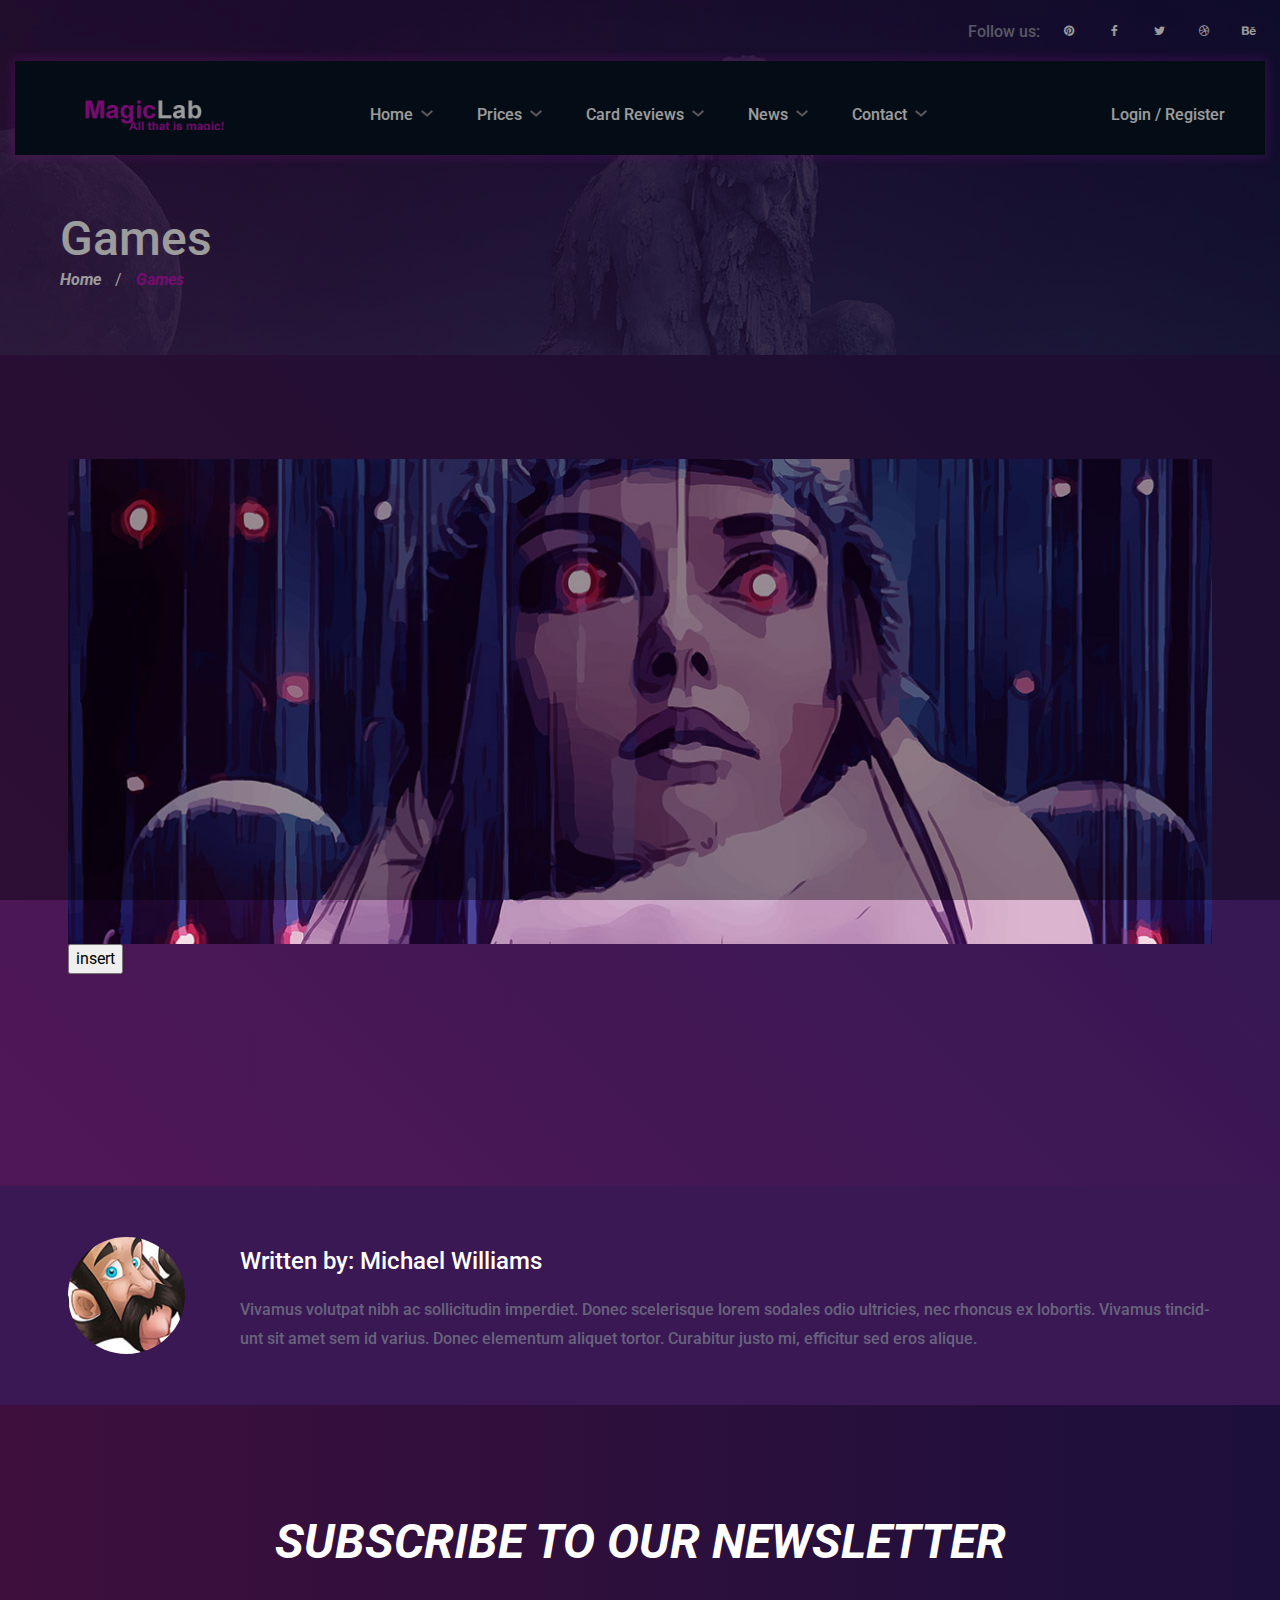
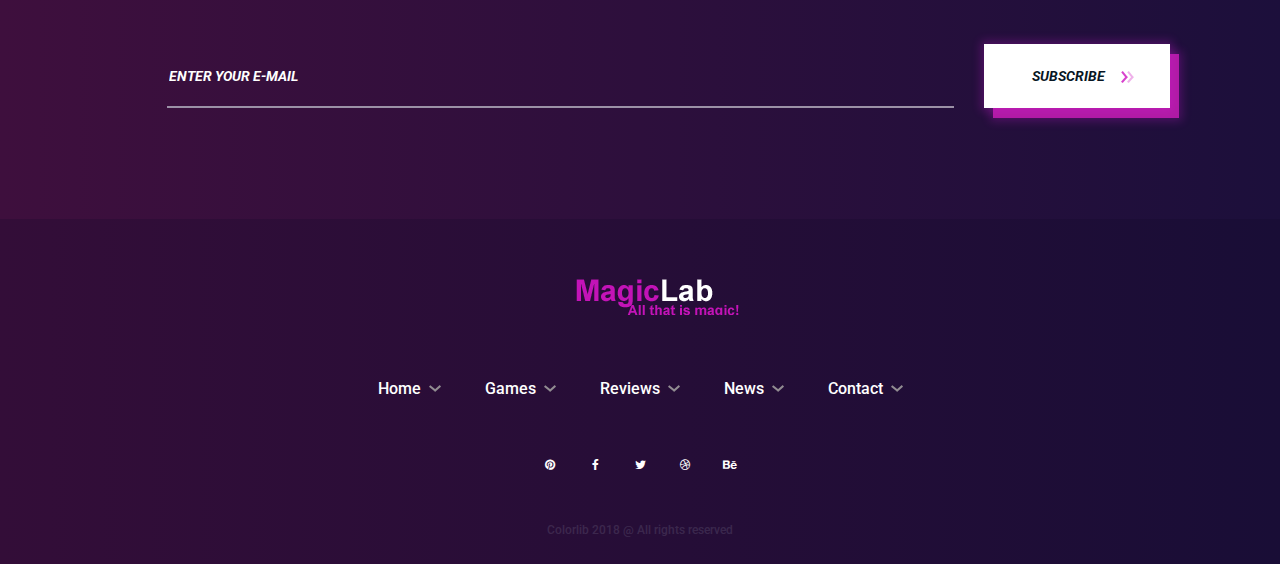
<file: HTML/price-singles.html>
<html lang="zxx">
<head>
	<title>Magic Lab - Everything Magic The gathering</title>
	<meta charset="UTF-8">
	<meta name="description" content="Magic Lab - Everything Magic The gathering">
	<meta name="keywords" content="endGam,gGaming, magazine, html">
	<meta name="viewport" content="width=device-width, initial-scale=1.0">
	<!-- Favicon -->
	<link href="img/favicon.ico" rel="shortcut icon"/>

	<!-- Google Font -->
	<link href="https://fonts.googleapis.com/css?family=Roboto:400,400i,500,500i,700,700i,900,900i" rel="stylesheet">


	<!-- Stylesheets -->
	<link rel="stylesheet" href="css/bootstrap.min.css"/>
	<link rel="stylesheet" href="css/font-awesome.min.css"/>
	<link rel="stylesheet" href="css/slicknav.min.css"/>
	<link rel="stylesheet" href="css/owl.carousel.min.css"/>
	<link rel="stylesheet" href="css/magnific-popup.css"/>
	<link rel="stylesheet" href="css/animate.css"/>

	<!-- Main Stylesheets -->
	<link rel="stylesheet" href="css/style.css"/>


	<!--[if lt IE 9]>
		  <script src="https://oss.maxcdn.com/html5shiv/3.7.2/html5shiv.min.js"></script>
	  <script src="https://oss.maxcdn.com/respond/1.4.2/respond.min.js"></script>
	<![endif]-->

</head>
<body>
	<!-- Page Preloder -->
	<div id="preloder">
		<div class="loader"></div>
	</div>

	<!-- Header section -->
	<header class="header-section">
		<div class="header-warp">
			<div class="header-social d-flex justify-content-end">
				<p>Follow us:</p>
				<a href="#"><i class="fa fa-pinterest"></i></a>
				<a href="#"><i class="fa fa-facebook"></i></a>
				<a href="#"><i class="fa fa-twitter"></i></a>
				<a href="#"><i class="fa fa-dribbble"></i></a>
				<a href="#"><i class="fa fa-behance"></i></a>
			</div>
			<div class="header-bar-warp d-flex">
				<!-- site logo -->
				<a href="home.html" class="site-logo">
					<img src="./img/logo.png" alt="">
				</a>
				<nav class="top-nav-area w-100">
					<div class="user-panel">
						<a href="">Login</a> / <a href="">Register</a>
					</div>
					<!-- Menu -->
					<ul class="main-menu primary-menu">
						<li><a href="home.html">Home</a></li>
						<li><a href="prices.html">Prices</a>
							<ul class="sub-menu">
								<li>
									<a href="price-singles.html">Singels</a>
									<a href="price-sealed.html">Sealed Products</a>
								</li>

							</ul>
						</li>
						<li><a href="review.html">Card Reviews</a></li>
						<li><a href="blog.html">News</a></li>
						<li><a href="contact.html">Contact</a></li>
					</ul>
				</nav>
			</div>
		</div>
	</header>
	<!-- Header section end -->

	<!-- Page top section -->
	<section class="page-top-section set-bg" data-setbg="img/page-top-bg/1.jpg">
		<div class="page-info">
			<h2>Games</h2>
			<div class="site-breadcrumb">
				<a href="">Home</a>  /
				<span>Games</span>
			</div>
		</div>
	</section>
	<!-- Page top end-->


	<!-- Games section -->
	<section class="games-single-page">
		<div class="container">
			<div class="game-single-preview">
				<img src="img/Cards/big.jpg" alt="">
				<input type="submit" class="button" name="insert" value="insert" />

			</div>
			<div class="row">
				<div class="col-xl-9 col-lg-8 col-md-7 game-single-content">


				</div>
			</div>
		</div>
	</section>
	<!-- Games end-->

	<section class="game-author-section">
		<div class="container">
			<div class="game-author-pic set-bg" data-setbg="img/author.jpg"></div>
			<div class="game-author-info">
				<h4>Written by: Michael Williams</h4>
				<p>Vivamus volutpat nibh ac sollicitudin imperdiet. Donec scelerisque lorem sodales odio ultricies, nec rhoncus ex lobortis. Vivamus tincid-unt sit amet sem id varius. Donec elementum aliquet tortor. Curabitur justo mi, efficitur sed eros alique.</p>
			</div>
		</div>
	</section>


	<!-- Newsletter section -->
	<section class="newsletter-section">
		<div class="container">
			<h2>Subscribe to our newsletter</h2>
			<form class="newsletter-form">
				<input type="text" placeholder="ENTER YOUR E-MAIL">
				<button class="site-btn">subscribe  <img src="img/icons/double-arrow.png" alt="#"/></button>
			</form>
		</div>
	</section>
	<!-- Newsletter section end -->


	<!-- Footer section -->
	<footer class="footer-section">
		<div class="container">


				<img src="./img/logo.png" alt="">

			<ul class="main-menu footer-menu">
				<li><a href="">Home</a></li>
				<li><a href="">Games</a></li>
				<li><a href="">Reviews</a></li>
				<li><a href="">News</a></li>
				<li><a href="">Contact</a></li>
			</ul>
			<div class="footer-social d-flex justify-content-center">
				<a href="#"><i class="fa fa-pinterest"></i></a>
				<a href="#"><i class="fa fa-facebook"></i></a>
				<a href="#"><i class="fa fa-twitter"></i></a>
				<a href="#"><i class="fa fa-dribbble"></i></a>
				<a href="#"><i class="fa fa-behance"></i></a>
			</div>
			<div class="copyright"><a href="">Colorlib</a> 2018 @ All rights reserved</div>
		</div>
	</footer>
	<!-- Footer section end -->


	<!--====== Javascripts & Jquery ======-->
	<script src="js/jquery-3.2.1.min.js"></script>
	<script src="js/bootstrap.min.js"></script>
	<script src="js/jquery.slicknav.min.js"></script>
	<script src="js/owl.carousel.min.js"></script>
	<script src="js/jquery.sticky-sidebar.min.js"></script>
	<script src="js/jquery.magnific-popup.min.js"></script>
	<script src="js/main.js"></script>

	</body>
</html>
</file>
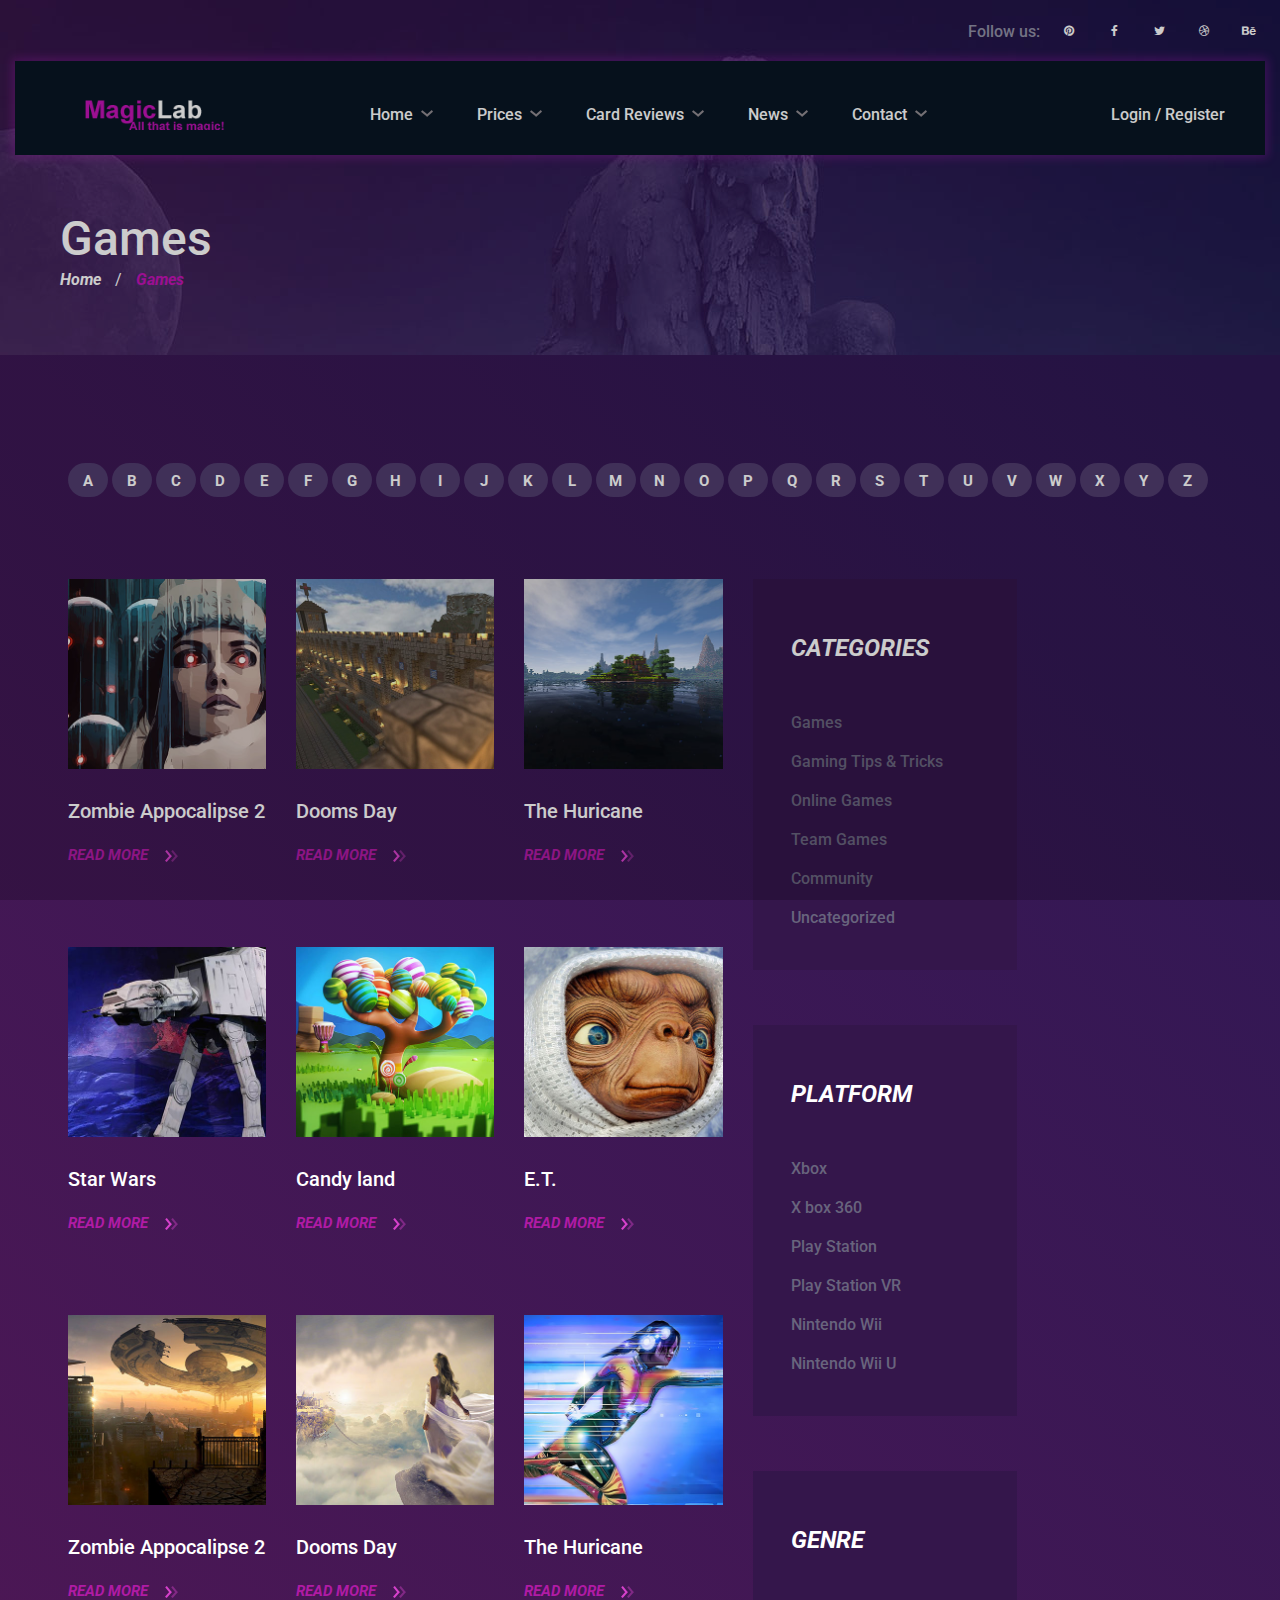
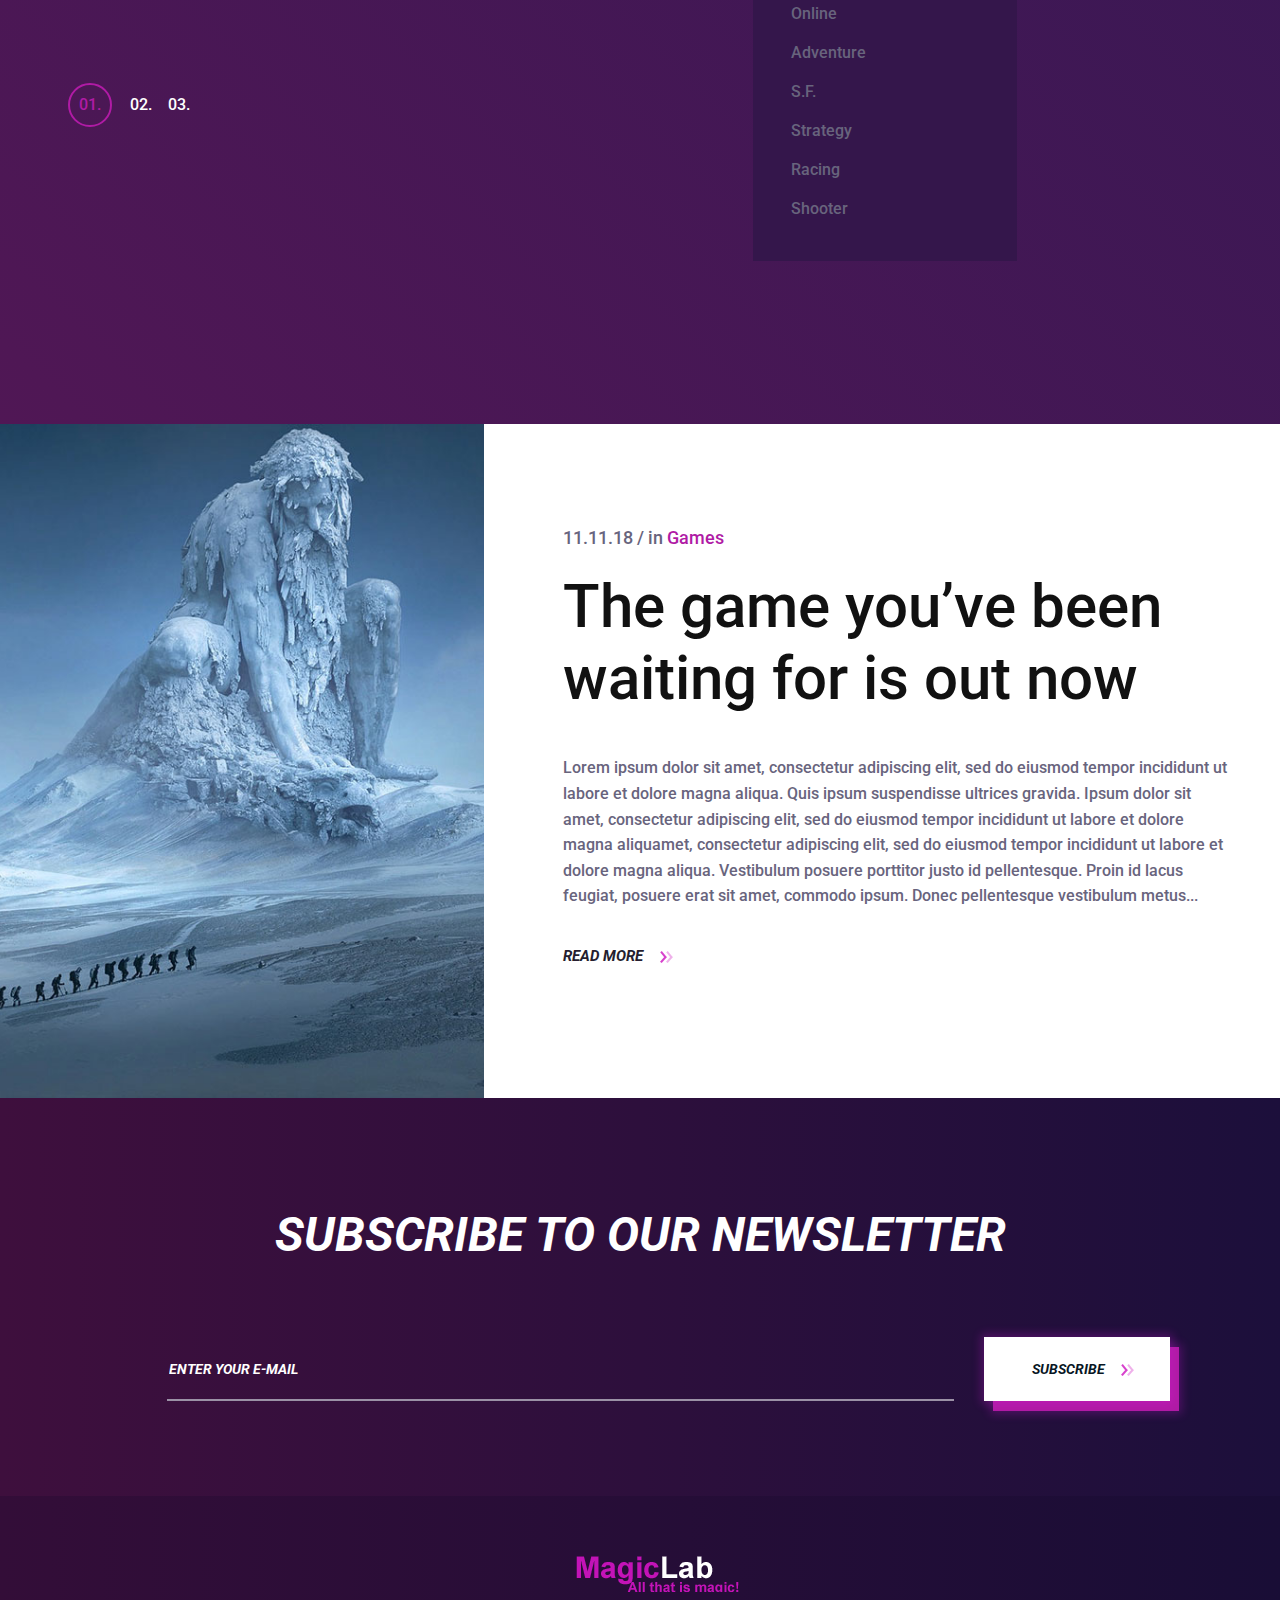
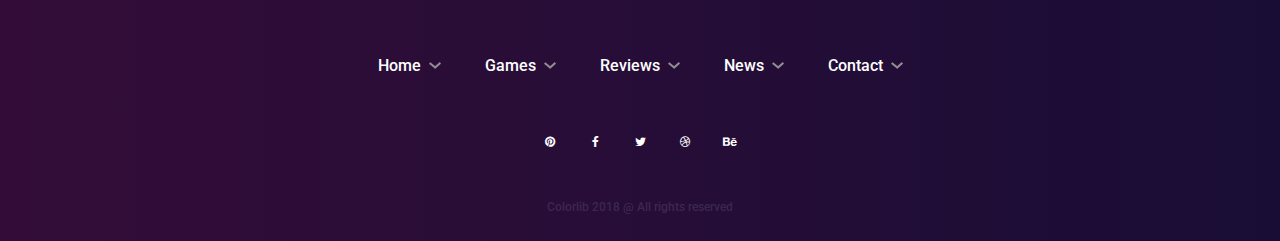
<file: HTML/prices.html>
<!DOCTYPE html>
<html lang="zxx">
<head>
	<title>EndGam - Gaming Magazine Template</title>
	<meta charset="UTF-8">
	<meta name="description" content="EndGam Gaming Magazine Template">
	<meta name="keywords" content="endGam,gGaming, magazine, html">
	<meta name="viewport" content="width=device-width, initial-scale=1.0">
	<!-- Favicon -->
	<link href="img/favicon.ico" rel="shortcut icon"/>

	<!-- Google Font -->
	<link href="https://fonts.googleapis.com/css?family=Roboto:400,400i,500,500i,700,700i,900,900i" rel="stylesheet">


	<!-- Stylesheets -->
	<link rel="stylesheet" href="css/bootstrap.min.css"/>
	<link rel="stylesheet" href="css/font-awesome.min.css"/>
	<link rel="stylesheet" href="css/slicknav.min.css"/>
	<link rel="stylesheet" href="css/owl.carousel.min.css"/>
	<link rel="stylesheet" href="css/magnific-popup.css"/>
	<link rel="stylesheet" href="css/animate.css"/>

	<!-- Main Stylesheets -->
	<link rel="stylesheet" href="css/style.css"/>


	<!--[if lt IE 9]>
		  <script src="https://oss.maxcdn.com/html5shiv/3.7.2/html5shiv.min.js"></script>
	  <script src="https://oss.maxcdn.com/respond/1.4.2/respond.min.js"></script>
	<![endif]-->

</head>
<body>
	<!-- Page Preloder -->
	<div id="preloder">
		<div class="loader"></div>
	</div>

	<!-- Header section -->
	<header class="header-section">
		<div class="header-warp">
			<div class="header-social d-flex justify-content-end">
				<p>Follow us:</p>
				<a href="#"><i class="fa fa-pinterest"></i></a>
				<a href="#"><i class="fa fa-facebook"></i></a>
				<a href="#"><i class="fa fa-twitter"></i></a>
				<a href="#"><i class="fa fa-dribbble"></i></a>
				<a href="#"><i class="fa fa-behance"></i></a>
			</div>
			<div class="header-bar-warp d-flex">
				<!-- site logo -->
				<a href="home.html" class="site-logo">
					<img src="./img/logo.png" alt="">
				</a>
				<nav class="top-nav-area w-100">
					<div class="user-panel">
						<a href="">Login</a> / <a href="">Register</a>
					</div>
					<!-- Menu -->
					<ul class="main-menu primary-menu">
						<li><a href="home.html">Home</a></li>
						<li><a href="prices.html">Prices</a>
							<ul class="sub-menu">
								<li>
									<a href="price-singles.html">Singels</a>
									<a href="price-sealed.html">Sealed Products</a>
								</li>

							</ul>
						</li>
						<li><a href="review.html">Card Reviews</a></li>
						<li><a href="blog.html">News</a></li>
						<li><a href="contact.html">Contact</a></li>
					</ul>
				</nav>
			</div>
		</div>
	</header>
	<!-- Header section end -->

	<!-- Page top section -->
	<section class="page-top-section set-bg" data-setbg="img/page-top-bg/1.jpg">
		<div class="page-info">
			<h2>Games</h2>
			<div class="site-breadcrumb">
				<a href="">Home</a>  /
				<span>Games</span>
			</div>
		</div>
	</section>
	<!-- Page top end-->




	<!-- Games section -->
	<section class="games-section">
		<div class="container">
			<ul class="game-filter">
				<li><a href="">A</a></li>
				<li><a href="">B</a></li>
				<li><a href="">C</a></li>
				<li><a href="">D</a></li>
				<li><a href="">E</a></li>
				<li><a href="">F</a></li>
				<li><a href="">G</a></li>
				<li><a href="">H</a></li>
				<li><a href="">I</a></li>
				<li><a href="">J</a></li>
				<li><a href="">K</a></li>
				<li><a href="">L</a></li>
				<li><a href="">M</a></li>
				<li><a href="">N</a></li>
				<li><a href="">O</a></li>
				<li><a href="">P</a></li>
				<li><a href="">Q</a></li>
				<li><a href="">R</a></li>
				<li><a href="">S</a></li>
				<li><a href="">T</a></li>
				<li><a href="">U</a></li>
				<li><a href="">V</a></li>
				<li><a href="">W</a></li>
				<li><a href="">X</a></li>
				<li><a href="">Y</a></li>
				<li><a href="">Z</a></li>
			</ul>
			<div class="row">
				<div class="col-xl-7 col-lg-8 col-md-7">
					<div class="row">
						<div class="col-lg-4 col-md-6">
							<div class="game-item">
								<img src="img/games/1.jpg" alt="#">
								<h5>Zombie Appocalipse 2</h5>
								<a href="game-single.html" class="read-more">Read More  <img src="img/icons/double-arrow.png" alt="#"/></a>
							</div>
						</div>
						<div class="col-lg-4 col-md-6">
							<div class="game-item">
								<img src="img/games/2.jpg" alt="#">
								<h5>Dooms Day</h5>
								<a href="game-single.html" class="read-more">Read More  <img src="img/icons/double-arrow.png" alt="#"/></a>
							</div>
						</div>
						<div class="col-lg-4 col-md-6">
							<div class="game-item">
								<img src="img/games/3.jpg" alt="#">
								<h5>The Huricane</h5>
								<a href="game-single.html" class="read-more">Read More  <img src="img/icons/double-arrow.png" alt="#"/></a>
							</div>
						</div>
						<div class="col-lg-4 col-md-6">
							<div class="game-item">
								<img src="img/games/4.jpg" alt="#">
								<h5>Star Wars</h5>
								<a href="game-single.html" class="read-more">Read More  <img src="img/icons/double-arrow.png" alt="#"/></a>
							</div>
						</div>
						<div class="col-lg-4 col-md-6">
							<div class="game-item">
								<img src="img/games/5.jpg" alt="#">
								<h5>Candy land</h5>
								<a href="game-single.html" class="read-more">Read More  <img src="img/icons/double-arrow.png" alt="#"/></a>
							</div>
						</div>
						<div class="col-lg-4 col-md-6">
							<div class="game-item">
								<img src="img/games/6.jpg" alt="#">
								<h5>E.T.</h5>
								<a href="game-single.html" class="read-more">Read More  <img src="img/icons/double-arrow.png" alt="#"/></a>
							</div>
						</div>
						<div class="col-lg-4 col-md-6">
							<div class="game-item">
								<img src="img/games/7.jpg" alt="#">
								<h5>Zombie Appocalipse 2</h5>
								<a href="game-single.html" class="read-more">Read More  <img src="img/icons/double-arrow.png" alt="#"/></a>
							</div>
						</div>
						<div class="col-lg-4 col-md-6">
							<div class="game-item">
								<img src="img/games/8.jpg" alt="#">
								<h5>Dooms Day</h5>
								<a href="game-single.html" class="read-more">Read More  <img src="img/icons/double-arrow.png" alt="#"/></a>
							</div>
						</div>
						<div class="col-lg-4 col-md-6">
							<div class="game-item">
								<img src="img/games/9.jpg" alt="#">
								<h5>The Huricane</h5>
								<a href="game-single.html" class="read-more">Read More  <img src="img/icons/double-arrow.png" alt="#"/></a>
							</div>
						</div>
					</div>
					<div class="site-pagination">
						<a href="#" class="active">01.</a>
						<a href="#">02.</a>
						<a href="#">03.</a>
					</div>
				</div>
				<div class="col-xl-3 col-lg-4 col-md-5 sidebar game-page-sideber">
					<div id="stickySidebar">
						<div class="widget-item">
							<div class="categories-widget">
								<h4 class="widget-title">categories</h4>
								<ul>
									<li><a href="">Games</a></li>
									<li><a href="">Gaming Tips & Tricks</a></li>
									<li><a href="">Online Games</a></li>
									<li><a href="">Team Games</a></li>
									<li><a href="">Community</a></li>
									<li><a href="">Uncategorized</a></li>
								</ul>
							</div>
						</div>
						<div class="widget-item">
							<div class="categories-widget">
								<h4 class="widget-title">platform</h4>
								<ul>
									<li><a href="">Xbox</a></li>
									<li><a href="">X box 360</a></li>
									<li><a href="">Play Station</a></li>
									<li><a href="">Play Station VR</a></li>
									<li><a href="">Nintendo Wii</a></li>
									<li><a href="">Nintendo Wii U</a></li>
								</ul>
							</div>
						</div>
						<div class="widget-item">
							<div class="categories-widget">
								<h4 class="widget-title">Genre</h4>
								<ul>
									<li><a href="">Online</a></li>
									<li><a href="">Adventure</a></li>
									<li><a href="">S.F.</a></li>
									<li><a href="">Strategy</a></li>
									<li><a href="">Racing</a></li>
									<li><a href="">Shooter</a></li>
								</ul>
							</div>
						</div>
					</div>
				</div>
			</div>
		</div>
	</section>
	<!-- Games end-->


	<!-- Featured section -->
	<section class="featured-section">
		<div class="featured-bg set-bg" data-setbg="img/featured-bg.jpg"></div>
		<div class="featured-box">
			<div class="text-box">
				<div class="top-meta">11.11.18  /  in <a href="">Games</a></div>
				<h3>The game you’ve been waiting  for is out now</h3>
				<p>Lorem ipsum dolor sit amet, consectetur adipiscing elit, sed do eiusmod tempor incididunt ut labore et dolore magna aliqua. Quis ipsum suspendisse ultrices gravida. Ipsum dolor sit amet, consectetur adipiscing elit, sed do eiusmod tempor incididunt ut labore et dolore magna aliquamet, consectetur adipiscing elit, sed do eiusmod tempor incididunt ut labore et dolore magna aliqua. Vestibulum posuere porttitor justo id pellentesque. Proin id lacus feugiat, posuere erat sit amet, commodo ipsum. Donec pellentesque vestibulum metus...</p>
				<a href="#" class="read-more">Read More <img src="img/icons/double-arrow.png" alt="#"/></a>
			</div>
		</div>
	</section>
	<!-- Featured section end-->


	<!-- Newsletter section -->
	<section class="newsletter-section">
		<div class="container">
			<h2>Subscribe to our newsletter</h2>
			<form class="newsletter-form">
				<input type="text" placeholder="ENTER YOUR E-MAIL">
				<button class="site-btn">subscribe  <img src="img/icons/double-arrow.png" alt="#"/></button>
			</form>
		</div>
	</section>
	<!-- Newsletter section end -->


	<!-- Footer section -->
	<footer class="footer-section">
		<div class="container">

			<a href="#" class="footer-logo">
				<img src="./img/logo.png" alt="">
			</a>
			<ul class="main-menu footer-menu">
				<li><a href="">Home</a></li>
				<li><a href="">Games</a></li>
				<li><a href="">Reviews</a></li>
				<li><a href="">News</a></li>
				<li><a href="">Contact</a></li>
			</ul>
			<div class="footer-social d-flex justify-content-center">
				<a href="#"><i class="fa fa-pinterest"></i></a>
				<a href="#"><i class="fa fa-facebook"></i></a>
				<a href="#"><i class="fa fa-twitter"></i></a>
				<a href="#"><i class="fa fa-dribbble"></i></a>
				<a href="#"><i class="fa fa-behance"></i></a>
			</div>
			<div class="copyright"><a href="">Colorlib</a> 2018 @ All rights reserved</div>
		</div>
	</footer>
	<!-- Footer section end -->


	<!--====== Javascripts & Jquery ======-->
	<script src="js/jquery-3.2.1.min.js"></script>
	<script src="js/bootstrap.min.js"></script>
	<script src="js/jquery.slicknav.min.js"></script>
	<script src="js/owl.carousel.min.js"></script>
	<script src="js/jquery.sticky-sidebar.min.js"></script>
	<script src="js/jquery.magnific-popup.min.js"></script>
	<script src="js/main.js"></script>

	</body>
</html>
</file>
<file: css/style.css>
/* =================================
------------------------------------
  EndGam - Gaming Magazine Template
  Version: 1.0
 ------------------------------------
 ====================================*/



/*----------------------------------------*/
/* Template default CSS
/*----------------------------------------*/

html,
body {
	height: 100%;
	font-family: 'Roboto', sans-serif;
	-webkit-font-smoothing: antialiased;
	font-smoothing: antialiased;
}

h1,
h2,
h3,
h4,
h5,
h6 {
	margin: 0;
	color: #111111;
	font-weight: 500;
}

h1 {
	font-size: 70px;
}

h2 {
	font-size: 36px;
}

h3 {
	font-size: 30px;
}

h4 {
	font-size: 24px;
}

h5 {
	font-size: 18px;
}

h6 {
	font-size: 16px;
}

p {
	font-size: 15px;
	color: #585858;
	line-height: 1.6;
	font-weight: 500;
}

img {
	max-width: 100%;
}

input:focus,
select:focus,
button:focus,
textarea:focus {
	outline: none;
}

a:hover,
a:focus {
	text-decoration: none;
	outline: none;
}

ul,
ol {
	padding: 0;
	margin: 0;
}

::-webkit-input-placeholder {
	color: #fff;
	font-style: italic;
	text-transform: uppercase;
}

:-ms-input-placeholder {
	color: #fff;
	font-style: italic;
	text-transform: uppercase;
}

::-ms-input-placeholder {
	color: #fff;
	font-style: italic;
	text-transform: uppercase;
}

::placeholder {
	color: #fff;
	font-style: italic;
	text-transform: uppercase;
}

/*---------------------
  Helper CSS
-----------------------*/

.section-title h2 {
	font-size: 30px;
	text-transform: uppercase;
	font-weight: 700;
	font-style: italic;
}

.set-bg {
	background-repeat: no-repeat;
	background-size: cover;
	background-position: top center;
}

.spad {
	padding-top: 105px;
	padding-bottom: 105px;
}

.text-white h1,
.text-white h2,
.text-white h3,
.text-white h4,
.text-white h5,
.text-white h6,
.text-white p,
.text-white span,
.text-white li,
.text-white a {
	color: #fff;
}

/*---------------------
  Commom elements
-----------------------*/

/* buttons */

.site-btn {
	display: inline-block;
	border: none;
	font-size: 14px;
	font-weight: 700;
	font-style: italic;
	min-width: 186px;
	padding: 24px 30px;
	border-radius: 0;
	text-transform: uppercase;
	color: #081624;
	line-height: normal;
	cursor: pointer;
	text-align: center;
	background: #fff;
	position: relative;
	z-index: 1;
}

.site-btn img {
	position: relative;
	left: 13px;
	width: auto !important;
	display: inline-block !important;
}

.site-btn:after,
.site-btn:before {
	position: absolute;
	content: "";
	width: 100%;
	height: 100%;
	left: 9px;
	top: 10px;
	background: #b01ba5;
	z-index: -2;
	-webkit-box-shadow: 0 0 9px 3px rgba(226, 30, 228, 0.24);
	box-shadow: 0 0 9px 3px rgba(226, 30, 228, 0.24);
}

.site-btn:before {
	left: 0;
	top: 0;
	background: #fff;
	z-index: -1;
}

.site-btn:hover {
	color: #081624;
}

/* Preloder */

#preloder {
	position: fixed;
	width: 100%;
	height: 100%;
	top: 0;
	left: 0;
	z-index: 999999;
	background: #000;
}

.loader {
	width: 40px;
	height: 40px;
	position: absolute;
	top: 50%;
	left: 50%;
	margin-top: -13px;
	margin-left: -13px;
	border-radius: 60px;
	animation: loader 0.8s linear infinite;
	-webkit-animation: loader 0.8s linear infinite;
}

@keyframes loader {
	0% {
		-webkit-transform: rotate(0deg);
		transform: rotate(0deg);
		border: 4px solid #f44336;
		border-left-color: transparent;
	}
	50% {
		-webkit-transform: rotate(180deg);
		transform: rotate(180deg);
		border: 4px solid #673ab7;
		border-left-color: transparent;
	}
	100% {
		-webkit-transform: rotate(360deg);
		transform: rotate(360deg);
		border: 4px solid #f44336;
		border-left-color: transparent;
	}
}

@-webkit-keyframes loader {
	0% {
		-webkit-transform: rotate(0deg);
		border: 4px solid #f44336;
		border-left-color: transparent;
	}
	50% {
		-webkit-transform: rotate(180deg);
		border: 4px solid #673ab7;
		border-left-color: transparent;
	}
	100% {
		-webkit-transform: rotate(360deg);
		border: 4px solid #f44336;
		border-left-color: transparent;
	}
}

/*------------------
  Header section
---------------------*/

.header-section {
	position: absolute;
	width: 100%;
	left: 0;
	top: 0;
	z-index: 99;
	padding: 15px 15px 0;
}

.header-warp {
	max-width: 1496px;
	margin: 0 auto;
}

.header-social p,
.footer-social p,
.geme-social-share p {
	display: inline-block;
	color: #9190a5;
	font-size: 16px;
	padding-top: 4px;
}

.header-social a,
.footer-social a,
.geme-social-share a {
	display: -ms-inline-flex;
	display: -webkit-inline-box;
	display: -ms-inline-flexbox;
	display: inline-flex;
	width: 32px;
	height: 32px;
	-webkit-box-align: center;
	-ms-flex-align: center;
	align-items: center;
	-webkit-box-pack: center;
	-ms-flex-pack: center;
	justify-content: center;
	border-radius: 50%;
	color: #fff;
	font-size: 12px;
	margin-left: 13px;
	-webkit-transition: all 0.3s;
	-o-transition: all 0.3s;
	transition: all 0.3s;
}

.header-social a:hover,
.footer-social a:hover,
.geme-social-share a:hover {
	background: #b01ba5;
}

.header-bar-warp {
	background: #081624;
	padding: 39px 40px 0;
	-webkit-box-shadow: 0 0 9px 3px rgba(226, 30, 228, 0.24);
	box-shadow: 0 0 9px 3px rgba(226, 30, 228, 0.24);
}

.site-logo {
	float: left;
}

.user-panel {
	float: right;
	font-size: 16px;
	font-weight: 500;
	color: #fff;
	padding-top: 3px;
}

.user-panel a {
	color: #fff;
}

.user-panel a:hover {
	color: #b01ba5;
}

.main-menu {
	list-style: none;
	text-align: center;
	padding-top: 3px;
}

.main-menu li {
	display: inline-block;
	position: relative;
}

.main-menu li a {
	display: block;
	font-size: 16px;
	font-weight: 500;
	color: #fff;
	margin-right: 40px;
	padding-bottom: 28px;
	position: relative;
	padding-right: 20px;
}

.main-menu li a:after {
	position: absolute;
	content: "";
	width: 20px;
	height: 20px;
	right: 0;
	top: 1px;
	background-image: url("../img/icons/arrow-down.png");
	background-repeat: no-repeat;
	background-position: right center;
}

.main-menu li a i {
	color: #928d92;
	margin-left: 5px;
}

.main-menu li a:hover {
	color: #b01ba5;
}

.main-menu li a:hover:after {
	background-image: url("../img/icons/arrow-down-color.png");
}

.main-menu li a:hover i {
	color: #b01ba5;
}

.main-menu li:hover .sub-menu {
	visibility: visible;
	opacity: 1;
	margin-top: 0;
}

.main-menu li:hover>a {
	color: #b01ba5;
}

.main-menu li:hover>a:after {
	background-image: url("../img/icons/arrow-down-color.png");
}

.main-menu li .sub-menu {
	position: absolute;
	list-style: none;
	text-align: left;
	width: 220px;
	left: 0;
	top: 100%;
	padding: 20px 0;
	visibility: hidden;
	opacity: 0;
	margin-top: 50px;
	background: #fff;
	z-index: 99;
	-webkit-transition: all 0.4s;
	-o-transition: all 0.4s;
	transition: all 0.4s;
	-webkit-box-shadow: 2px 7px 20px rgba(0, 0, 0, 0.4);
	box-shadow: 2px 7px 20px rgba(0, 0, 0, 0.4);
}

.main-menu li .sub-menu li {
	display: block;
}

.main-menu li .sub-menu li a {
	display: block;
	color: #000;
	margin-right: 0;
	padding: 8px 30px;
}

.main-menu li .sub-menu li a:after {
	display: none;
}

.main-menu li .sub-menu li a:hover {
	color: #b01ba5;
}

.slicknav_menu {
	display: none;
}

/*------------------
  Hero section
---------------------*/

.hero-slider .owl-dots {
	display: -ms-flex;
	display: -webkit-box;
	display: -ms-flexbox;
	display: flex;
	z-index: 2;
	left: calc(50% - 740px);
	bottom: 38px;
	position: relative;
	width: 1496px;
	position: absolute;
}

.hero-slider .owl-dots .owl-dot {
	width: 44px;
	height: 44px;
	border-radius: 50%;
	font-size: 16px;
	font-weight: 500;
	border: 2px solid transparent;
	color: #fff;
	display: -ms-inline-flex;
	display: -webkit-inline-box;
	display: -ms-inline-flexbox;
	display: inline-flex;
	-webkit-box-align: center;
	-ms-flex-align: center;
	align-items: center;
	-webkit-box-pack: center;
	-ms-flex-pack: center;
	justify-content: center;
}

.hero-slider .owl-dots .owl-dot.active {
	color: #b01ba5;
	border: 2px solid #b01ba5;
}

.hero-slider .owl-nav {
	margin-top: -24px;
	display: block;
}

.hero-slider .owl-nav .owl-next {
	position: absolute;
	top: 50%;
	right: 100px;
}

.hero-item {
	height: 921px;
	padding-top: 125px;
	border-bottom: 2px solid #b01ba5;
}

.hero-item h2 {
	font-size: 160px;
	color: #fff;
	font-weight: 500;
	line-height: 1;
	position: relative;
	top: 100px;
	opacity: 0;
}

.hero-item p {
	font-size: 24px;
	color: rgba(255, 255, 255, 0.4);
	font-weight: 500;
	opacity: 0.39;
	margin-bottom: 70px;
	position: relative;
	top: 80px;
	opacity: 0;
}

.hero-item .site-btn {
	position: relative;
	top: 50px;
	opacity: 0;
}

.hero-slider .owl-item.active .hero-item h2,
.hero-slider .owl-item.active .hero-item p,
.hero-slider .owl-item.active .hero-item .site-btn {
	top: 0;
	opacity: 1;
}

.hero-slider .owl-item.active .hero-item h2 {
	-webkit-transition: all 0.5s ease 0.4s;
	-o-transition: all 0.5s ease 0.4s;
	transition: all 0.5s ease 0.4s;
}

.hero-slider .owl-item.active .hero-item p {
	-webkit-transition: all 0.5s ease 0.6s;
	-o-transition: all 0.5s ease 0.6s;
	transition: all 0.5s ease 0.6s;
}

.hero-slider .owl-item.active .hero-item .site-btn {
	-webkit-transition: all 0.5s ease 0.8s;
	-webkit-transition: all 0.5s ease 0.8s;
	-o-transition: all 0.5s ease 0.8s;
	transition: all 0.5s ease 0.8s;
}

.hero-slider .owl-item.active .hero-item .offer-card {
	opacity: 1;
	-webkit-transform: rotate(0deg);
	-ms-transform: rotate(0deg);
	transform: rotate(0deg);
	-webkit-transition: all 0.5s ease 1s;
	-webkit-transition: all 0.5s ease 1s;
	-o-transition: all 0.5s ease 1s;
	transition: all 0.5s ease 1s;
}

/* ----------------
  Intro section
---------------------*/

.intro-section {
	background: #0c062e;
	padding: 115px 0;
}

.text-box .top-meta {
	font-size: 18px;
	font-weight: 500;
	margin-bottom: 20px;
}

.text-box .top-meta a {
	color: #b01ba5;
}

.text-box h3 {
	margin-bottom: 40px;
	max-width: 370px;
}

.text-box p {
	font-size: 15px;
	font-weight: 500;
	color: #68647d;
	margin-bottom: 35px;
}

.text-box .read-more {
	font-size: 15px;
	text-transform: uppercase;
	font-weight: 700;
	font-style: italic;
	color: #fff;
}

.text-box .read-more img {
	margin-left: 13px;
}

/* ----------------
 Blog Section
---------------------*/

.blog-section {
	/* Permalink - use to edit and share this gradient: http://colorzilla.com/gradient-editor/#501755+0,2d1854+100 */
	background: #501755;
	/* Old browsers */
	/* FF3.6-15 */
	background: -webkit-linear-gradient(45deg, #501755 0%, #2d1854 100%);
	/* Chrome10-25,Safari5.1-6 */
	background: -o-linear-gradient(45deg, #501755 0%, #2d1854 100%);
	background: linear-gradient(45deg, #501755 0%, #2d1854 100%);
	/* W3C, IE10+, FF16+, Chrome26+, Opera12+, Safari7+ */
	filter: progid:DXImageTransform.Microsoft.gradient( startColorstr='#501755', endColorstr='#2d1854', GradientType=1);
	/* IE6-9 fallback on horizontal gradient */
}

.blog-section .section-title {
	margin-bottom: 25px;
}

.blog-filter {
	list-style: none;
	display: block;
}

.blog-filter li {
	display: inline-block;
}

.blog-filter li a {
	display: block;
	color: #fff;
	padding: 16px 36px;
	font-size: 16px;
	font-weight: 700;
	background: #6f2b95;
	line-height: 1.1;
	margin-right: 7px;
	-webkit-transition: all 0.3s;
	-o-transition: all 0.3s;
	transition: all 0.3s;
	margin-bottom: 10px;
}

.blog-filter li a:hover {
	background: #b01ba5;
}

.blog-item {
	margin-top: 86px;
}

.blog-item .blog-thumb {
	width: 362px;
	float: left;
	margin-right: 30px;
}

.blog-item .text-box {
	overflow: hidden;
}

.blog-item .text-box p {
	margin-bottom: 42px;
}

.widget-item {
	margin-bottom: 85px;
}

.widget-item:last-child {
	margin-bottom: 0;
}

.widget-item .widget-title {
	color: #fff;
	text-transform: uppercase;
	font-weight: 700;
	font-style: italic;
	padding-left: 38px;
	margin-bottom: 48px;
}

.trending-widget .tw-item {
	margin-bottom: 38px;
}

.trending-widget .tw-item:last-child {
	margin-bottom: 0;
}

.trending-widget .tw-thumb {
	float: left;
	margin-right: 17px;
	overflow: hidden;
}

.trending-widget .tw-text .tw-meta {
	color: #68647d;
	font-size: 12px;
	font-weight: 500;
	margin-bottom: 7px;
}

.trending-widget .tw-text .tw-meta a {
	color: #b01ba5;
}

.trending-widget .tw-text h5 {
	font-size: 18px;
	color: #fff;
	line-height: 1.5;
}

.categories-widget {
	background: #34164b;
	padding: 55px 0 25px;
}

.categories-widget ul {
	list-style: none;
	padding: 0 38px;
}

.categories-widget ul li {
	display: block;
}

.categories-widget ul li a {
	display: inline-block;
	position: relative;
	font-size: 16px;
	color: #68647d;
	font-weight: 500;
	margin-bottom: 15px;
	padding-right: 19px;
	-webkit-transition: all 0.2s;
	-o-transition: all 0.2s;
	transition: all 0.2s;
	background-image: url("../img/icons/double-arrow.png");
	background-repeat: no-repeat;
	background-position: right -120% center;
	background-size: 11px;
}

.categories-widget ul li a:hover {
	color: #b01ba5;
	background-position: right center;
}

.search-widget {
	position: relative;
}

.search-widget input {
	width: 100%;
	height: 40px;
	border: none;
	border-bottom: 2px solid #72628b;
	background: none;
	padding-right: 60px;
	color: #fff;
}

.search-widget button {
	position: absolute;
	right: 0;
	top: 0;
	color: #b01ba5;
	font-weight: 700;
	font-size: 14px;
	font-style: italic;
	cursor: pointer;
	background: none;
	border: none;
	text-transform: uppercase;
}

.latest-comments .lc-item {
	margin-bottom: 30px;
}

.latest-comments .lc-item:last-child {
	margin-bottom: 0;
}

.latest-comments .lc-item .lc-avatar {
	width: 64px;
	height: 64px;
	border-radius: 50%;
	float: left;
	margin-right: 12px;
}

.latest-comments .lc-item .tw-text {
	padding-top: 10px;
	font-size: 16px;
	color: #fff;
	font-weight: 500;
}

.latest-comments .lc-item .tw-text a {
	color: #b01ba5;
}

.latest-comments .lc-item .tw-text span {
	color: #68647d;
}

/* --------------------
  Intro video section
-----------------------*/

.intro-video-section {
	height: 757px;
	position: relative;
}

.video-play-btn {
	position: absolute;
	left: calc(50% - 61px);
	top: calc(50% - 61px);
	width: 122px;
	height: 122px;
	text-align: center;
	padding-top: 35px;
	border-radius: 50%;
	background: rgba(255, 255, 255, 0.16);
}

.video-text {
	margin-bottom: 80px;
	padding: 27px 0;
	padding-left: 25px;
	position: relative;
}

.video-text h2 {
	font-size: 48px;
	text-transform: uppercase;
	font-style: italic;
	font-weight: 700;
	color: #fff;
	margin-bottom: 1px;
}

.video-text p {
	font-size: 18px;
	color: #a3a1b3;
	font-weight: 500;
	margin-bottom: 0;
}

.video-text:after {
	position: absolute;
	content: "";
	width: 9px;
	height: 100%;
	left: -22px;
	top: 0;
	border-left: 3px solid #de46d6;
	background: #fff;
	-webkit-box-shadow: 0 0 9px 3px rgba(226, 30, 228, 0.5);
	box-shadow: 0 0 9px 3px rgba(226, 30, 228, 0.5);
}

/* ----------------
  Featured section
---------------------*/

.featured-section {
	position: relative;
	overflow: hidden;
}

.featured-bg {
	width: calc(50% - 156px);
	float: left;
	height: 100%;
	left: 0;
	right: 0;
	position: absolute;
}

.featured-box {
	float: right;
	width: calc(50% + 156px);
	background: #fff;
	padding: 100px 50px 130px 79px;
}

.featured-box .text-box {
	max-width: 810px;
}

.featured-box .text-box .top-meta {
	color: #68647d;
}

.featured-box .text-box h3 {
	font-size: 60px;
	max-width: 100%;
}

.featured-box .text-box p {
	font-size: 16px;
}

.featured-box .text-box .read-more {
	color: #251e2f;
}

.gradient-bg,
.newsletter-section {
	background: #3e0f3d;
	/* Old browsers */
	/* FF3.6-15 */
	background: -webkit-linear-gradient(left, #3e0f3d 0%, #1c0f3b 100%);
	/* Chrome10-25,Safari5.1-6 */
	background: -webkit-gradient(linear, left top, right top, from(#3e0f3d), to(#1c0f3b));
	background: -o-linear-gradient(left, #3e0f3d 0%, #1c0f3b 100%);
	background: linear-gradient(to right, #3e0f3d 0%, #1c0f3b 100%);
	/* W3C, IE10+, FF16+, Chrome26+, Opera12+, Safari7+ */
	filter: progid:DXImageTransform.Microsoft.gradient( startColorstr='#3e0f3d', endColorstr='#1c0f3b', GradientType=1);
	/* IE6-9 */
}

/* --------------------
  Newsletter section
----------------------*/

.newsletter-section {
	padding: 108px 0 95px;
	text-align: center;
}

.newsletter-section h2 {
	font-size: 48px;
	color: #fff;
	font-weight: 700;
	font-style: italic;
	text-transform: uppercase;
	margin-bottom: 73px;
}

.newsletter-form {
	padding-left: 56px;
}

.newsletter-form input {
	font-size: 14px;
	font-weight: 700;
	font-style: italic;
	color: #fff;
	width: 787px;
	border: none;
	border-bottom: 2px solid #9b91a6;
	background: none;
	height: 63px;
	margin-right: 26px;
}

/* ----------------
  Footer section
---------------------*/

.footer-section {
	text-align: center;
	/* Permalink - use to edit and share this gradient: http://colorzilla.com/gradient-editor/#330d38+0,190d36+100 */
	background: #330d38;
	/* Old browsers */
	/* FF3.6-15 */
	background: -webkit-linear-gradient(left, #330d38 0%, #190d36 100%);
	/* Chrome10-25,Safari5.1-6 */
	background: -webkit-gradient(linear, left top, right top, from(#330d38), to(#190d36));
	background: -o-linear-gradient(left, #330d38 0%, #190d36 100%);
	background: linear-gradient(to right, #330d38 0%, #190d36 100%);
	/* W3C, IE10+, FF16+, Chrome26+, Opera12+, Safari7+ */
	filter: progid:DXImageTransform.Microsoft.gradient( startColorstr='#330d38', endColorstr='#190d36', GradientType=1);
	/* IE6-9 */
}

.footer-section .container {
	position: relative;
	padding: 60px 15px 25px;
}

.footer-left-pic {
	position: absolute;
	left: -13px;
	bottom: 19px;
}

.footer-right-pic {
	position: absolute;
	right: 50px;
	bottom: 19px;
}

.footer-menu {
	padding-top: 62px;
}

.footer-menu li:last-child a {
	margin-right: 0;
}

.footer-social {
	padding-top: 20px;
	padding-bottom: 40px;
}

.footer-social a:first-child {
	margin-left: 0;
}

.copyright {
	font-size: 12px;
	font-weight: 500;
	color: #9190a5;
	opacity: 0.20;
}

.copyright a {
	color: #9190a5;
}

.copyright a:hover {
	text-decoration: underline;
}

/* ----------------
  Other Pages
=====================
---------------------*/

.page-top-section {
	height: 355px;
	padding-top: 210px;
}

.page-info {
	max-width: 1496px;
	margin: 0 auto;
	font-size: 16px;
	color: #fff;
	padding-left: 60px;
}

.page-info h2 {
	color: #fff;
	font-size: 48px;
}

.site-breadcrumb a,
.site-breadcrumb span {
	font-style: italic;
	color: #fff;
	margin: 0 10px;
	font-weight: 700;
}

.site-breadcrumb a:first-child {
	margin-left: 0;
}

.site-breadcrumb span {
	color: #c313b7;
}

/* --------------
  Games Page
-----------------*/

.games-section {
	padding: 108px 0;
	/* Permalink - use to edit and share this gradient: http://colorzilla.com/gradient-editor/#501755+0,2d1854+100 */
	background: #501755;
	/* Old browsers */
	/* FF3.6-15 */
	background: -webkit-linear-gradient(45deg, #501755 0%, #2d1854 100%);
	/* Chrome10-25,Safari5.1-6 */
	background: -o-linear-gradient(45deg, #501755 0%, #2d1854 100%);
	background: linear-gradient(45deg, #501755 0%, #2d1854 100%);
	/* W3C, IE10+, FF16+, Chrome26+, Opera12+, Safari7+ */
	filter: progid:DXImageTransform.Microsoft.gradient( startColorstr='#501755', endColorstr='#2d1854', GradientType=1);
	/* IE6-9 fallback on horizontal gradient */
}

.game-filter {
	list-style: none;
	margin-bottom: 82px;
}

.game-filter li {
	display: inline-block;
	width: 40px;
	height: 34px;
	background: #503c6e;
	border-radius: 17px;
	-webkit-transition: all 0.3s;
	-o-transition: all 0.3s;
	transition: all 0.3s;
}

.game-filter li:hover {
	background: #c313b7;
}

.game-filter li a {
	font-size: 15px;
	font-weight: 700;
	color: #fff;
	display: block;
	width: 100%;
	height: 100%;
	text-align: center;
	padding-top: 7px;
}

.game-item {
	margin-bottom: 80px;
}

.game-item h5 {
	font-size: 20px;
	color: #fff;
	padding-top: 30px;
	margin-bottom: 20px;
}

.game-item .read-more {
	font-size: 15px;
	text-transform: uppercase;
	font-weight: 700;
	font-style: italic;
	color: #b01ba5;
}

.game-item .read-more img {
	margin-left: 13px;
}

.site-pagination {
	display: -ms-flex;
	display: -webkit-box;
	display: -ms-flexbox;
	display: flex;
}

.site-pagination a {
	width: 38px;
	height: 44px;
	border-radius: 50%;
	font-size: 16px;
	font-weight: 500;
	border: 2px solid transparent;
	color: #fff;
	display: -ms-inline-flex;
	display: -webkit-inline-box;
	display: -ms-inline-flexbox;
	display: inline-flex;
	-webkit-box-align: center;
	-ms-flex-align: center;
	align-items: center;
	-webkit-box-pack: center;
	-ms-flex-pack: center;
	justify-content: center;
	-webkit-transition: all 0.5s;
	-o-transition: all 0.5s;
	transition: all 0.5s;
}

.site-pagination a.active {
	width: 44px;
	margin: 0 10px;
	color: #b01ba5;
	border: 2px solid #b01ba5;
}

.site-pagination a.active:first-child {
	margin-left: 0;
}

.game-page-sideber .widget-item {
	margin-bottom: 55px;
}

/* ------------------
  Game single Page
---------------------*/

.games-single-page,
.review-section,
.blog-page,
.contact-page {
	padding: 104px 0;
	/* Permalink - use to edit and share this gradient: http://colorzilla.com/gradient-editor/#501755+0,2d1854+100 */
	background: #501755;
	/* Old browsers */
	/* FF3.6-15 */
	background: -webkit-linear-gradient(45deg, #501755 0%, #2d1854 100%);
	/* Chrome10-25,Safari5.1-6 */
	background: -o-linear-gradient(45deg, #501755 0%, #2d1854 100%);
	background: linear-gradient(45deg, #501755 0%, #2d1854 100%);
	/* W3C, IE10+, FF16+, Chrome26+, Opera12+, Safari7+ */
	filter: progid:DXImageTransform.Microsoft.gradient( startColorstr='#501755', endColorstr='#2d1854', GradientType=1);
	/* IE6-9 fallback on horizontal gradient */
}

.game-single-preview {
	margin-bottom: 108px;
}

.game-single-content .gs-meta {
	font-size: 18px;
	color: #68647d;
	font-weight: 500;
	margin-bottom: 20px;
}

.game-single-content .gs-meta a {
	color: #b01ba5;
}

.game-single-content .gs-title {
	font-size: 60px;
	color: #fff;
	margin-bottom: 40px;
}

.game-single-content h4 {
	color: #b01ba5;
	margin-bottom: 20px;
}

.game-single-content p {
	font-size: 16px;
	font-weight: 500;
	color: #68647d;
	line-height: 1.8;
	margin-bottom: 70px;
}

.rating-widget {
	background: #34164b;
	padding: 55px 0 30px;
}

.rating-widget ul {
	list-style: none;
	padding: 0 38px;
	margin-bottom: 30px;
}

.rating-widget ul li {
	display: block;
	font-size: 16px;
	color: #b01ba5;
	font-weight: 500;
	margin-bottom: 10px;
}

.rating-widget ul li span {
	float: right;
	color: #68647d;
}

.rating-widget h5 {
	text-align: right;
	font-size: 36px;
	color: #fff;
	font-weight: 900;
	padding-right: 38px;
}

.rating-widget h5 i {
	font-weight: 500;
	font-size: 16px;
	font-style: italic;
	color: #65607b;
	text-transform: uppercase;
	margin-right: 18px;
}

.rating-widget h5 span {
	color: #b01ba5;
}

.testimonials-widget {
	background: #34164b;
	padding: 55px 0 50px;
}

.testimonials-widget .testim-text {
	padding: 0 30px;
}

.testimonials-widget .testim-text p {
	font-size: 16px;
	font-weight: 500;
	color: #68647d;
	line-height: 1.8;
	margin-bottom: 40px;
}

.testimonials-widget .testim-text h6 {
	color: #68647d;
	padding-left: 15px;
}

.testimonials-widget .testim-text h6 span {
	color: #b01ba5;
}

.game-author-section {
	background: #3a1854;
	padding: 51px 0;
	overflow: hidden;
}

.game-author-pic {
	width: 117px;
	height: 117px;
	border-radius: 50%;
	float: left;
	margin-right: 55px;
}

.game-author-info {
	overflow: hidden;
	padding-top: 10px;
}

.game-author-info h4 {
	color: #fff;
	margin-bottom: 20px;
}

.game-author-info h4 span {
	color: #b01ba5;
}

.game-author-info p {
	font-size: 16px;
	font-weight: 500;
	color: #68647d;
	line-height: 1.8;
	margin-bottom: 0;
}

/* ----------------
  Review section
---------------------*/

.review-item {
	margin-bottom: 87px;
}

.review-content {
	position: relative;
}

.review-content h3 {
	max-width: 100%;
	margin-bottom: 35px;
}

.review-content p {
	margin-bottom: 40px;
}

.review-content .rating {
	position: absolute;
	right: 0;
	top: 0;
}

.review-content .rating h5 {
	text-align: right;
	font-size: 36px;
	color: #fff;
	font-weight: 900;
	padding-right: 38px;
}

.review-content .rating h5 i {
	font-weight: 500;
	font-size: 16px;
	font-style: italic;
	color: #65607b;
	text-transform: uppercase;
	margin-right: 18px;
}

.review-content .rating h5 span {
	color: #c313b7;
}

/* ------------------
	Blog Page
---------------------*/

.blog-page .blog-filter {
	margin-bottom: 77px;
}

.big-blog-item {
	margin-bottom: 65px;
}

.big-blog-item .blog-thumbnail {
	margin-bottom: 30px;
}

.big-blog-item .blog-content .top-meta {
	margin-bottom: 15px;
}

.big-blog-item .blog-content h3 {
	max-width: 100%;
	margin-bottom: 25px;
}

.big-blog-item .blog-content p {
	margin-bottom: 10px;
}

/* ----------------
  Contact page
---------------------*/

.map iframe {
	width: 100%;
	height: 600px;
	margin-bottom: 104px;
}

.contact-form input,
.contact-form textarea {
	width: 100%;
	border: none;
	background-color: transparent;
	border-bottom: 2px solid rgba(255, 255, 255, 0.54);
	padding-bottom: 20px;
	margin-bottom: 30px;
	font-weight: 500;
	font-size: 16px;
	font-style: italic;
	color: #fff;
	line-height: 1;
}

.contact-form textarea {
	line-height: 1.4;
	height: 156px;
	margin-bottom: 48px;
}

.contact-form .site-btn img {
	left: 5px;
}

.contact-text h3 {
	margin-bottom: 25px;
}

.contact-text p {
	line-height: 1.9;
	color: #68647d;
	margin-bottom: 50px;
}

.cont-info {
	overflow: hidden;
	margin-bottom: 20px;
}

.cont-info .ci-icon {
	float: left;
	width: 32px;
	margin-right: 26px;
}

.cont-info .ci-text {
	overflow: hidden;
	font-size: 16px;
	font-weight: 500;
}

/* ----------------
  Responsive
---------------------*/

@media (min-width: 1200px) {
	.container {
		max-width: 1175px;
	}
}

@media (max-width: 1530px) {
	.hero-slider .owl-dots {
		width: 1170px;
		left: calc(50% - 585px);
	}
}

/* Medium screen : 992px. */

@media only screen and (min-width: 992px) and (max-width: 1199px) {
	.blog-item .blog-thumb {
		width: 250px;
	}
	.hero-item p {
		font-size: 22px;
	}
	.hero-slider .owl-nav .owl-next {
		right: 30px;
	}
	.hero-slider .owl-dots {
		width: 930px;
		left: calc(50% - 465px);
	}
	.newsletter-form {
		padding-left: 0;
	}
	.newsletter-form input {
		width: 100%;
		margin-right: 0;
		margin-bottom: 40px;
	}
	.game-filter li {
		width: 31px;
		height: 31px;
	}
	.game-filter li a {
		padding-top: 5px;
	}
}

/* Tablet :768px. */

@media only screen and (min-width: 768px) and (max-width: 991px) {
	.header-bar-warp {
		padding: 39px 15px 0;
	}
	.main-menu li a {
		margin-right: 10px;
	}
	.hero-item h2 {
		font-size: 110px;
	}
	.hero-item p {
		font-size: 16px;
		padding: 0 30px;
	}
	.hero-slider .owl-nav .owl-next {
		right: 0;
	}
	.hero-slider .owl-dots {
		width: 690px;
		left: calc(50% - 345px);
	}
	.blog-item .blog-thumb {
		float: none;
		margin-right: 0;
		width: 100%;
		margin-bottom: 30px;
	}
	.featured-bg {
		display: none;
	}
	.featured-box {
		float: none;
		width: 100%;
	}
	.newsletter-form input {
		width: 100%;
		margin-right: 0;
		margin-bottom: 40px;
	}
	.footer-right-pic {
		right: 15px;
	}
	.footer-left-pic {
		left: -44px;
	}
	.game-filter {
		text-align: center;
	}
	.game-filter li {
		margin-bottom: 5px;
	}
	.game-single-content .gs-title {
		font-size: 40px;
	}
	.review-pic img {
		min-width: 100%;
		margin-bottom: 30px;
	}
	.contact-text {
		margin-bottom: 50px;
	}
}

/* Large Mobile :480px. */

@media only screen and (max-width: 767px) {
	.header-bar-warp {
		padding: 25px 20px 10px;
	}
	.main-menu.primary-menu {
		display: none;
	}
	.slicknav_menu {
		display: block;
		background: #081624;
	}
	.slicknav_btn {
		margin-right: 10px;
		background: #3a3a3a;
	}
	.slicknav_nav a:hover,
	.slicknav_nav .slicknav_row:hover {
		background: #25394c;
		color: #fff;
	}
	.hero-item h2 {
		font-size: 70px;
	}
	.hero-item p {
		font-size: 18px;
	}
	.footer-right-pic,
	.footer-left-pic {
		display: none;
	}
	.hero-slider .owl-nav .owl-next {
		top: auto;
		bottom: 33px;
		right: 15px;
		z-index: 99;
	}
	.hero-slider .owl-dots {
		width: 100%;
		left: 0;
		padding-left: 15px;
	}
	.intro-text-box {
		margin-bottom: 40px;
	}
	.blog-item .blog-thumb {
		float: none;
		margin-right: 0;
		width: 100%;
		margin-bottom: 30px;
	}
	.sidebar {
		padding-top: 60px;
	}
	.featured-bg {
		display: none;
	}
	.featured-box {
		float: none;
		width: 100%;
	}
	.featured-box .text-box h3 {
		font-size: 45px;
	}
	.newsletter-form {
		padding-left: 0;
	}
	.newsletter-form input {
		width: 100%;
		margin-right: 0;
		margin-bottom: 40px;
	}
	.video-text:after {
		left: 0;
	}
	.page-top-section {
		height: 400px;
		padding-top: 250px;
	}
	.game-filter {
		text-align: center;
	}
	.game-filter li {
		margin-bottom: 5px;
	}
	.game-single-content .gs-title {
		font-size: 40px;
	}
	.review-pic img {
		min-width: 100%;
		margin-bottom: 30px;
	}
	.contact-text {
		margin-bottom: 50px;
	}
	.review-content .rating {
		position: relative;
		margin-bottom: 20px;
	}
	.review-content .rating h5 {
		text-align: left;
		padding-right: 0;
	}
}

/* Small Mobile :320px. */

@media only screen and (max-width: 479px) {
	.hero-item h2 {
		font-size: 55px;
		margin-bottom: 20px;
	}
	.hero-item p {
		font-size: 15px;
	}
	.video-text h2 {
		font-size: 30px;
	}
	.video-play-btn {
		top: calc(30% - 61px);
	}
	.featured-box {
		padding: 100px 15px;
	}
	.featured-box .text-box h3,
	.newsletter-section h2 {
		font-size: 35px;
	}
	.main-menu li a {
		margin-right: 20px;
	}
	.game-author-pic {
		float: none;
		margin-bottom: 20px;
	}
}
</file>
<file: HTML/css/style.css>
/* =================================
------------------------------------
  EndGam - Gaming Magazine Template
  Version: 1.0
 ------------------------------------
 ====================================*/



/*----------------------------------------*/
/* Template default CSS
/*----------------------------------------*/

html,
body {
	height: 100%;
	font-family: 'Roboto', sans-serif;
	-webkit-font-smoothing: antialiased;
	font-smoothing: antialiased;
}

h1,
h2,
h3,
h4,
h5,
h6 {
	margin: 0;
	color: #111111;
	font-weight: 500;
}

h1 {
	font-size: 70px;
}

h2 {
	font-size: 36px;
}

h3 {
	font-size: 30px;
}

h4 {
	font-size: 24px;
}

h5 {
	font-size: 18px;
}

h6 {
	font-size: 16px;
}

p {
	font-size: 15px;
	color: #585858;
	line-height: 1.6;
	font-weight: 500;
}

img {
	max-width: 100%;
}

input:focus,
select:focus,
button:focus,
textarea:focus {
	outline: none;
}

a:hover,
a:focus {
	text-decoration: none;
	outline: none;
}

ul,
ol {
	padding: 0;
	margin: 0;
}

::-webkit-input-placeholder {
	color: #fff;
	font-style: italic;
	text-transform: uppercase;
}

:-ms-input-placeholder {
	color: #fff;
	font-style: italic;
	text-transform: uppercase;
}

::-ms-input-placeholder {
	color: #fff;
	font-style: italic;
	text-transform: uppercase;
}

::placeholder {
	color: #fff;
	font-style: italic;
	text-transform: uppercase;
}

/*---------------------
  Helper CSS
-----------------------*/

.section-title h2 {
	font-size: 30px;
	text-transform: uppercase;
	font-weight: 700;
	font-style: italic;
}

.set-bg {
	background-repeat: no-repeat;
	background-size: cover;
	background-position: top center;
}

.spad {
	padding-top: 105px;
	padding-bottom: 105px;
}

.text-white h1,
.text-white h2,
.text-white h3,
.text-white h4,
.text-white h5,
.text-white h6,
.text-white p,
.text-white span,
.text-white li,
.text-white a {
	color: #fff;
}

/*---------------------
  Commom elements
-----------------------*/

/* buttons */

.site-btn {
	display: inline-block;
	border: none;
	font-size: 14px;
	font-weight: 700;
	font-style: italic;
	min-width: 186px;
	padding: 24px 30px;
	border-radius: 0;
	text-transform: uppercase;
	color: #081624;
	line-height: normal;
	cursor: pointer;
	text-align: center;
	background: #fff;
	position: relative;
	z-index: 1;
}

.site-btn img {
	position: relative;
	left: 13px;
	width: auto !important;
	display: inline-block !important;
}

.site-btn:after,
.site-btn:before {
	position: absolute;
	content: "";
	width: 100%;
	height: 100%;
	left: 9px;
	top: 10px;
	background: #b01ba5;
	z-index: -2;
	-webkit-box-shadow: 0 0 9px 3px rgba(226, 30, 228, 0.24);
	box-shadow: 0 0 9px 3px rgba(226, 30, 228, 0.24);
}

.site-btn:before {
	left: 0;
	top: 0;
	background: #fff;
	z-index: -1;
}

.site-btn:hover {
	color: #081624;
}

/* Preloder */

#preloder {
	position: fixed;
	width: 100%;
	height: 100%;
	top: 0;
	left: 0;
	z-index: 999999;
	background: #000;
}

.loader {
	width: 40px;
	height: 40px;
	position: absolute;
	top: 50%;
	left: 50%;
	margin-top: -13px;
	margin-left: -13px;
	border-radius: 60px;
	animation: loader 0.8s linear infinite;
	-webkit-animation: loader 0.8s linear infinite;
}

@keyframes loader {
	0% {
		-webkit-transform: rotate(0deg);
		transform: rotate(0deg);
		border: 4px solid #f44336;
		border-left-color: transparent;
	}
	50% {
		-webkit-transform: rotate(180deg);
		transform: rotate(180deg);
		border: 4px solid #673ab7;
		border-left-color: transparent;
	}
	100% {
		-webkit-transform: rotate(360deg);
		transform: rotate(360deg);
		border: 4px solid #f44336;
		border-left-color: transparent;
	}
}

@-webkit-keyframes loader {
	0% {
		-webkit-transform: rotate(0deg);
		border: 4px solid #f44336;
		border-left-color: transparent;
	}
	50% {
		-webkit-transform: rotate(180deg);
		border: 4px solid #673ab7;
		border-left-color: transparent;
	}
	100% {
		-webkit-transform: rotate(360deg);
		border: 4px solid #f44336;
		border-left-color: transparent;
	}
}

/*------------------
  Header section
---------------------*/

.header-section {
	position: absolute;
	width: 100%;
	left: 0;
	top: 0;
	z-index: 99;
	padding: 15px 15px 0;
}

.header-warp {
	max-width: 1496px;
	margin: 0 auto;
}

.header-social p,
.footer-social p,
.geme-social-share p {
	display: inline-block;
	color: #9190a5;
	font-size: 16px;
	padding-top: 4px;
}

.header-social a,
.footer-social a,
.geme-social-share a {
	display: -ms-inline-flex;
	display: -webkit-inline-box;
	display: -ms-inline-flexbox;
	display: inline-flex;
	width: 32px;
	height: 32px;
	-webkit-box-align: center;
	-ms-flex-align: center;
	align-items: center;
	-webkit-box-pack: center;
	-ms-flex-pack: center;
	justify-content: center;
	border-radius: 50%;
	color: #fff;
	font-size: 12px;
	margin-left: 13px;
	-webkit-transition: all 0.3s;
	-o-transition: all 0.3s;
	transition: all 0.3s;
}

.header-social a:hover,
.footer-social a:hover,
.geme-social-share a:hover {
	background: #b01ba5;
}

.header-bar-warp {
	background: #081624;
	padding: 39px 40px 0;
	-webkit-box-shadow: 0 0 9px 3px rgba(226, 30, 228, 0.24);
	box-shadow: 0 0 9px 3px rgba(226, 30, 228, 0.24);
}

.site-logo {
	float: left;
}

.user-panel {
	float: right;
	font-size: 16px;
	font-weight: 500;
	color: #fff;
	padding-top: 3px;
}

.user-panel a {
	color: #fff;
}

.user-panel a:hover {
	color: #b01ba5;
}

.main-menu {
	list-style: none;
	text-align: center;
	padding-top: 3px;
}

.main-menu li {
	display: inline-block;
	position: relative;
}

.main-menu li a {
	display: block;
	font-size: 16px;
	font-weight: 500;
	color: #fff;
	margin-right: 40px;
	padding-bottom: 28px;
	position: relative;
	padding-right: 20px;
}

.main-menu li a:after {
	position: absolute;
	content: "";
	width: 20px;
	height: 20px;
	right: 0;
	top: 1px;
	background-image: url("../img/icons/arrow-down.png");
	background-repeat: no-repeat;
	background-position: right center;
}

.main-menu li a i {
	color: #928d92;
	margin-left: 5px;
}

.main-menu li a:hover {
	color: #b01ba5;
}

.main-menu li a:hover:after {
	background-image: url("../img/icons/arrow-down-color.png");
}

.main-menu li a:hover i {
	color: #b01ba5;
}

.main-menu li:hover .sub-menu {
	visibility: visible;
	opacity: 1;
	margin-top: 0;
}

.main-menu li:hover>a {
	color: #b01ba5;
}

.main-menu li:hover>a:after {
	background-image: url("../img/icons/arrow-down-color.png");
}

.main-menu li .sub-menu {
	position: absolute;
	list-style: none;
	text-align: left;
	width: 220px;
	left: 0;
	top: 100%;
	padding: 20px 0;
	visibility: hidden;
	opacity: 0;
	margin-top: 50px;
	background: #fff;
	z-index: 99;
	-webkit-transition: all 0.4s;
	-o-transition: all 0.4s;
	transition: all 0.4s;
	-webkit-box-shadow: 2px 7px 20px rgba(0, 0, 0, 0.4);
	box-shadow: 2px 7px 20px rgba(0, 0, 0, 0.4);
}

.main-menu li .sub-menu li {
	display: block;
}

.main-menu li .sub-menu li a {
	display: block;
	color: #000;
	margin-right: 0;
	padding: 8px 30px;
}

.main-menu li .sub-menu li a:after {
	display: none;
}

.main-menu li .sub-menu li a:hover {
	color: #b01ba5;
}

.slicknav_menu {
	display: none;
}

/*------------------
  Hero section
---------------------*/

.hero-slider .owl-dots {
	display: -ms-flex;
	display: -webkit-box;
	display: -ms-flexbox;
	display: flex;
	z-index: 2;
	left: calc(50% - 740px);
	bottom: 38px;
	position: relative;
	width: 1496px;
	position: absolute;
}

.hero-slider .owl-dots .owl-dot {
	width: 44px;
	height: 44px;
	border-radius: 50%;
	font-size: 16px;
	font-weight: 500;
	border: 2px solid transparent;
	color: #fff;
	display: -ms-inline-flex;
	display: -webkit-inline-box;
	display: -ms-inline-flexbox;
	display: inline-flex;
	-webkit-box-align: center;
	-ms-flex-align: center;
	align-items: center;
	-webkit-box-pack: center;
	-ms-flex-pack: center;
	justify-content: center;
}

.hero-slider .owl-dots .owl-dot.active {
	color: #b01ba5;
	border: 2px solid #b01ba5;
}

.hero-slider .owl-nav {
	margin-top: -24px;
	display: block;
}

.hero-slider .owl-nav .owl-next {
	position: absolute;
	top: 50%;
	right: 100px;
}

.hero-item {
	height: 921px;
	padding-top: 125px;
	border-bottom: 2px solid #b01ba5;
}

.hero-item h2 {
	font-size: 160px;
	color: #fff;
	font-weight: 500;
	line-height: 1;
	position: relative;
	top: 100px;
	opacity: 0;
}

.hero-item p {
	font-size: 24px;
	color: rgba(255, 255, 255, 0.4);
	font-weight: 500;
	opacity: 0.39;
	margin-bottom: 70px;
	position: relative;
	top: 80px;
	opacity: 0;
}

.hero-item .site-btn {
	position: relative;
	top: 50px;
	opacity: 0;
}

.hero-slider .owl-item.active .hero-item h2,
.hero-slider .owl-item.active .hero-item p,
.hero-slider .owl-item.active .hero-item .site-btn {
	top: 0;
	opacity: 1;
}

.hero-slider .owl-item.active .hero-item h2 {
	-webkit-transition: all 0.5s ease 0.4s;
	-o-transition: all 0.5s ease 0.4s;
	transition: all 0.5s ease 0.4s;
}

.hero-slider .owl-item.active .hero-item p {
	-webkit-transition: all 0.5s ease 0.6s;
	-o-transition: all 0.5s ease 0.6s;
	transition: all 0.5s ease 0.6s;
}

.hero-slider .owl-item.active .hero-item .site-btn {
	-webkit-transition: all 0.5s ease 0.8s;
	-webkit-transition: all 0.5s ease 0.8s;
	-o-transition: all 0.5s ease 0.8s;
	transition: all 0.5s ease 0.8s;
}

.hero-slider .owl-item.active .hero-item .offer-card {
	opacity: 1;
	-webkit-transform: rotate(0deg);
	-ms-transform: rotate(0deg);
	transform: rotate(0deg);
	-webkit-transition: all 0.5s ease 1s;
	-webkit-transition: all 0.5s ease 1s;
	-o-transition: all 0.5s ease 1s;
	transition: all 0.5s ease 1s;
}

/* ----------------
  Intro section
---------------------*/

.intro-section {
	background: #0c062e;
	padding: 115px 0;
}

.text-box .top-meta {
	font-size: 18px;
	font-weight: 500;
	margin-bottom: 20px;
}

.text-box .top-meta a {
	color: #b01ba5;
}

.text-box h3 {
	margin-bottom: 40px;
	max-width: 370px;
}

.text-box p {
	font-size: 15px;
	font-weight: 500;
	color: #68647d;
	margin-bottom: 35px;
}

.text-box .read-more {
	font-size: 15px;
	text-transform: uppercase;
	font-weight: 700;
	font-style: italic;
	color: #fff;
}

.text-box .read-more img {
	margin-left: 13px;
}

/* ----------------
 Blog Section
---------------------*/

.blog-section {
	/* Permalink - use to edit and share this gradient: http://colorzilla.com/gradient-editor/#501755+0,2d1854+100 */
	background: #501755;
	/* Old browsers */
	/* FF3.6-15 */
	background: -webkit-linear-gradient(45deg, #501755 0%, #2d1854 100%);
	/* Chrome10-25,Safari5.1-6 */
	background: -o-linear-gradient(45deg, #501755 0%, #2d1854 100%);
	background: linear-gradient(45deg, #501755 0%, #2d1854 100%);
	/* W3C, IE10+, FF16+, Chrome26+, Opera12+, Safari7+ */
	filter: progid:DXImageTransform.Microsoft.gradient( startColorstr='#501755', endColorstr='#2d1854', GradientType=1);
	/* IE6-9 fallback on horizontal gradient */
}

.blog-section .section-title {
	margin-bottom: 25px;
}

.blog-filter {
	list-style: none;
	display: block;
}

.blog-filter li {
	display: inline-block;
}

.blog-filter li a {
	display: block;
	color: #fff;
	padding: 16px 36px;
	font-size: 16px;
	font-weight: 700;
	background: #6f2b95;
	line-height: 1.1;
	margin-right: 7px;
	-webkit-transition: all 0.3s;
	-o-transition: all 0.3s;
	transition: all 0.3s;
	margin-bottom: 10px;
}

.blog-filter li a:hover {
	background: #b01ba5;
}

.blog-item {
	margin-top: 86px;
}

.blog-item .blog-thumb {
	width: 362px;
	float: left;
	margin-right: 30px;
}

.blog-item .text-box {
	overflow: hidden;
}

.blog-item .text-box p {
	margin-bottom: 42px;
}

.widget-item {
	margin-bottom: 85px;
}

.widget-item:last-child {
	margin-bottom: 0;
}

.widget-item .widget-title {
	color: #fff;
	text-transform: uppercase;
	font-weight: 700;
	font-style: italic;
	padding-left: 38px;
	margin-bottom: 48px;
}

.trending-widget .tw-item {
	margin-bottom: 38px;
}

.trending-widget .tw-item:last-child {
	margin-bottom: 0;
}

.trending-widget .tw-thumb {
	float: left;
	margin-right: 17px;
	overflow: hidden;
}

.trending-widget .tw-text .tw-meta {
	color: #68647d;
	font-size: 12px;
	font-weight: 500;
	margin-bottom: 7px;
}

.trending-widget .tw-text .tw-meta a {
	color: #b01ba5;
}

.trending-widget .tw-text h5 {
	font-size: 18px;
	color: #fff;
	line-height: 1.5;
}

.categories-widget {
	background: #34164b;
	padding: 55px 0 25px;
}

.categories-widget ul {
	list-style: none;
	padding: 0 38px;
}

.categories-widget ul li {
	display: block;
}

.categories-widget ul li a {
	display: inline-block;
	position: relative;
	font-size: 16px;
	color: #68647d;
	font-weight: 500;
	margin-bottom: 15px;
	padding-right: 19px;
	-webkit-transition: all 0.2s;
	-o-transition: all 0.2s;
	transition: all 0.2s;
	background-image: url("../img/icons/double-arrow.png");
	background-repeat: no-repeat;
	background-position: right -120% center;
	background-size: 11px;
}

.categories-widget ul li a:hover {
	color: #b01ba5;
	background-position: right center;
}

.search-widget {
	position: relative;
}

.search-widget input {
	width: 100%;
	height: 40px;
	border: none;
	border-bottom: 2px solid #72628b;
	background: none;
	padding-right: 60px;
	color: #fff;
}

.search-widget button {
	position: absolute;
	right: 0;
	top: 0;
	color: #b01ba5;
	font-weight: 700;
	font-size: 14px;
	font-style: italic;
	cursor: pointer;
	background: none;
	border: none;
	text-transform: uppercase;
}

.latest-comments .lc-item {
	margin-bottom: 30px;
}

.latest-comments .lc-item:last-child {
	margin-bottom: 0;
}

.latest-comments .lc-item .lc-avatar {
	width: 64px;
	height: 64px;
	border-radius: 50%;
	float: left;
	margin-right: 12px;
}

.latest-comments .lc-item .tw-text {
	padding-top: 10px;
	font-size: 16px;
	color: #fff;
	font-weight: 500;
}

.latest-comments .lc-item .tw-text a {
	color: #b01ba5;
}

.latest-comments .lc-item .tw-text span {
	color: #68647d;
}

/* --------------------
  Intro video section
-----------------------*/

.intro-video-section {
	height: 757px;
	position: relative;
}

.video-play-btn {
	position: absolute;
	left: calc(50% - 61px);
	top: calc(50% - 61px);
	width: 122px;
	height: 122px;
	text-align: center;
	padding-top: 35px;
	border-radius: 50%;
	background: rgba(255, 255, 255, 0.16);
}

.video-text {
	margin-bottom: 80px;
	padding: 27px 0;
	padding-left: 25px;
	position: relative;
}

.video-text h2 {
	font-size: 48px;
	text-transform: uppercase;
	font-style: italic;
	font-weight: 700;
	color: #fff;
	margin-bottom: 1px;
}

.video-text p {
	font-size: 18px;
	color: #a3a1b3;
	font-weight: 500;
	margin-bottom: 0;
}

.video-text:after {
	position: absolute;
	content: "";
	width: 9px;
	height: 100%;
	left: -22px;
	top: 0;
	border-left: 3px solid #de46d6;
	background: #fff;
	-webkit-box-shadow: 0 0 9px 3px rgba(226, 30, 228, 0.5);
	box-shadow: 0 0 9px 3px rgba(226, 30, 228, 0.5);
}

/* ----------------
  Featured section
---------------------*/

.featured-section {
	position: relative;
	overflow: hidden;
}

.featured-bg {
	width: calc(50% - 156px);
	float: left;
	height: 100%;
	left: 0;
	right: 0;
	position: absolute;
}

.featured-box {
	float: right;
	width: calc(50% + 156px);
	background: #fff;
	padding: 100px 50px 130px 79px;
}

.featured-box .text-box {
	max-width: 810px;
}

.featured-box .text-box .top-meta {
	color: #68647d;
}

.featured-box .text-box h3 {
	font-size: 60px;
	max-width: 100%;
}

.featured-box .text-box p {
	font-size: 16px;
}

.featured-box .text-box .read-more {
	color: #251e2f;
}

.gradient-bg,
.newsletter-section {
	background: #3e0f3d;
	/* Old browsers */
	/* FF3.6-15 */
	background: -webkit-linear-gradient(left, #3e0f3d 0%, #1c0f3b 100%);
	/* Chrome10-25,Safari5.1-6 */
	background: -webkit-gradient(linear, left top, right top, from(#3e0f3d), to(#1c0f3b));
	background: -o-linear-gradient(left, #3e0f3d 0%, #1c0f3b 100%);
	background: linear-gradient(to right, #3e0f3d 0%, #1c0f3b 100%);
	/* W3C, IE10+, FF16+, Chrome26+, Opera12+, Safari7+ */
	filter: progid:DXImageTransform.Microsoft.gradient( startColorstr='#3e0f3d', endColorstr='#1c0f3b', GradientType=1);
	/* IE6-9 */
}

/* --------------------
  Newsletter section
----------------------*/

.newsletter-section {
	padding: 108px 0 95px;
	text-align: center;
}

.newsletter-section h2 {
	font-size: 48px;
	color: #fff;
	font-weight: 700;
	font-style: italic;
	text-transform: uppercase;
	margin-bottom: 73px;
}

.newsletter-form {
	padding-left: 56px;
}

.newsletter-form input {
	font-size: 14px;
	font-weight: 700;
	font-style: italic;
	color: #fff;
	width: 787px;
	border: none;
	border-bottom: 2px solid #9b91a6;
	background: none;
	height: 63px;
	margin-right: 26px;
}

/* ----------------
  Footer section
---------------------*/

.footer-section {
	text-align: center;
	/* Permalink - use to edit and share this gradient: http://colorzilla.com/gradient-editor/#330d38+0,190d36+100 */
	background: #330d38;
	/* Old browsers */
	/* FF3.6-15 */
	background: -webkit-linear-gradient(left, #330d38 0%, #190d36 100%);
	/* Chrome10-25,Safari5.1-6 */
	background: -webkit-gradient(linear, left top, right top, from(#330d38), to(#190d36));
	background: -o-linear-gradient(left, #330d38 0%, #190d36 100%);
	background: linear-gradient(to right, #330d38 0%, #190d36 100%);
	/* W3C, IE10+, FF16+, Chrome26+, Opera12+, Safari7+ */
	filter: progid:DXImageTransform.Microsoft.gradient( startColorstr='#330d38', endColorstr='#190d36', GradientType=1);
	/* IE6-9 */
}

.footer-section .container {
	position: relative;
	padding: 60px 15px 25px;
}

.footer-left-pic {
	position: absolute;
	left: -13px;
	bottom: 19px;
}

.footer-right-pic {
	position: absolute;
	right: 50px;
	bottom: 19px;
}

.footer-menu {
	padding-top: 62px;
}

.footer-menu li:last-child a {
	margin-right: 0;
}

.footer-social {
	padding-top: 20px;
	padding-bottom: 40px;
}

.footer-social a:first-child {
	margin-left: 0;
}

.copyright {
	font-size: 12px;
	font-weight: 500;
	color: #9190a5;
	opacity: 0.20;
}

.copyright a {
	color: #9190a5;
}

.copyright a:hover {
	text-decoration: underline;
}

/* ----------------
  Other Pages
=====================
---------------------*/

.page-top-section {
	height: 355px;
	padding-top: 210px;
}

.page-info {
	max-width: 1496px;
	margin: 0 auto;
	font-size: 16px;
	color: #fff;
	padding-left: 60px;
}

.page-info h2 {
	color: #fff;
	font-size: 48px;
}

.site-breadcrumb a,
.site-breadcrumb span {
	font-style: italic;
	color: #fff;
	margin: 0 10px;
	font-weight: 700;
}

.site-breadcrumb a:first-child {
	margin-left: 0;
}

.site-breadcrumb span {
	color: #c313b7;
}

/* --------------
  Games Page
-----------------*/

.games-section {
	padding: 108px 0;
	/* Permalink - use to edit and share this gradient: http://colorzilla.com/gradient-editor/#501755+0,2d1854+100 */
	background: #501755;
	/* Old browsers */
	/* FF3.6-15 */
	background: -webkit-linear-gradient(45deg, #501755 0%, #2d1854 100%);
	/* Chrome10-25,Safari5.1-6 */
	background: -o-linear-gradient(45deg, #501755 0%, #2d1854 100%);
	background: linear-gradient(45deg, #501755 0%, #2d1854 100%);
	/* W3C, IE10+, FF16+, Chrome26+, Opera12+, Safari7+ */
	filter: progid:DXImageTransform.Microsoft.gradient( startColorstr='#501755', endColorstr='#2d1854', GradientType=1);
	/* IE6-9 fallback on horizontal gradient */
}

.game-filter {
	list-style: none;
	margin-bottom: 82px;
}

.game-filter li {
	display: inline-block;
	width: 40px;
	height: 34px;
	background: #503c6e;
	border-radius: 17px;
	-webkit-transition: all 0.3s;
	-o-transition: all 0.3s;
	transition: all 0.3s;
}

.game-filter li:hover {
	background: #c313b7;
}

.game-filter li a {
	font-size: 15px;
	font-weight: 700;
	color: #fff;
	display: block;
	width: 100%;
	height: 100%;
	text-align: center;
	padding-top: 7px;
}

.game-item {
	margin-bottom: 80px;
}

.game-item h5 {
	font-size: 20px;
	color: #fff;
	padding-top: 30px;
	margin-bottom: 20px;
}

.game-item .read-more {
	font-size: 15px;
	text-transform: uppercase;
	font-weight: 700;
	font-style: italic;
	color: #b01ba5;
}

.game-item .read-more img {
	margin-left: 13px;
}

.site-pagination {
	display: -ms-flex;
	display: -webkit-box;
	display: -ms-flexbox;
	display: flex;
}

.site-pagination a {
	width: 38px;
	height: 44px;
	border-radius: 50%;
	font-size: 16px;
	font-weight: 500;
	border: 2px solid transparent;
	color: #fff;
	display: -ms-inline-flex;
	display: -webkit-inline-box;
	display: -ms-inline-flexbox;
	display: inline-flex;
	-webkit-box-align: center;
	-ms-flex-align: center;
	align-items: center;
	-webkit-box-pack: center;
	-ms-flex-pack: center;
	justify-content: center;
	-webkit-transition: all 0.5s;
	-o-transition: all 0.5s;
	transition: all 0.5s;
}

.site-pagination a.active {
	width: 44px;
	margin: 0 10px;
	color: #b01ba5;
	border: 2px solid #b01ba5;
}

.site-pagination a.active:first-child {
	margin-left: 0;
}

.game-page-sideber .widget-item {
	margin-bottom: 55px;
}

/* ------------------
  Game single Page
---------------------*/

.games-single-page,
.review-section,
.blog-page,
.contact-page {
	padding: 104px 0;
	/* Permalink - use to edit and share this gradient: http://colorzilla.com/gradient-editor/#501755+0,2d1854+100 */
	background: #501755;
	/* Old browsers */
	/* FF3.6-15 */
	background: -webkit-linear-gradient(45deg, #501755 0%, #2d1854 100%);
	/* Chrome10-25,Safari5.1-6 */
	background: -o-linear-gradient(45deg, #501755 0%, #2d1854 100%);
	background: linear-gradient(45deg, #501755 0%, #2d1854 100%);
	/* W3C, IE10+, FF16+, Chrome26+, Opera12+, Safari7+ */
	filter: progid:DXImageTransform.Microsoft.gradient( startColorstr='#501755', endColorstr='#2d1854', GradientType=1);
	/* IE6-9 fallback on horizontal gradient */
}

.game-single-preview {
	margin-bottom: 108px;
}

.game-single-content .gs-meta {
	font-size: 18px;
	color: #68647d;
	font-weight: 500;
	margin-bottom: 20px;
}

.game-single-content .gs-meta a {
	color: #b01ba5;
}

.game-single-content .gs-title {
	font-size: 60px;
	color: #fff;
	margin-bottom: 40px;
}

.game-single-content h4 {
	color: #b01ba5;
	margin-bottom: 20px;
}

.game-single-content p {
	font-size: 16px;
	font-weight: 500;
	color: #68647d;
	line-height: 1.8;
	margin-bottom: 70px;
}

.rating-widget {
	background: #34164b;
	padding: 55px 0 30px;
}

.rating-widget ul {
	list-style: none;
	padding: 0 38px;
	margin-bottom: 30px;
}

.rating-widget ul li {
	display: block;
	font-size: 16px;
	color: #b01ba5;
	font-weight: 500;
	margin-bottom: 10px;
}

.rating-widget ul li span {
	float: right;
	color: #68647d;
}

.rating-widget h5 {
	text-align: right;
	font-size: 36px;
	color: #fff;
	font-weight: 900;
	padding-right: 38px;
}

.rating-widget h5 i {
	font-weight: 500;
	font-size: 16px;
	font-style: italic;
	color: #65607b;
	text-transform: uppercase;
	margin-right: 18px;
}

.rating-widget h5 span {
	color: #b01ba5;
}

.testimonials-widget {
	background: #34164b;
	padding: 55px 0 50px;
}

.testimonials-widget .testim-text {
	padding: 0 30px;
}

.testimonials-widget .testim-text p {
	font-size: 16px;
	font-weight: 500;
	color: #68647d;
	line-height: 1.8;
	margin-bottom: 40px;
}

.testimonials-widget .testim-text h6 {
	color: #68647d;
	padding-left: 15px;
}

.testimonials-widget .testim-text h6 span {
	color: #b01ba5;
}

.game-author-section {
	background: #3a1854;
	padding: 51px 0;
	overflow: hidden;
}

.game-author-pic {
	width: 117px;
	height: 117px;
	border-radius: 50%;
	float: left;
	margin-right: 55px;
}

.game-author-info {
	overflow: hidden;
	padding-top: 10px;
}

.game-author-info h4 {
	color: #fff;
	margin-bottom: 20px;
}

.game-author-info h4 span {
	color: #b01ba5;
}

.game-author-info p {
	font-size: 16px;
	font-weight: 500;
	color: #68647d;
	line-height: 1.8;
	margin-bottom: 0;
}

/* ----------------
  Review section
---------------------*/

.review-item {
	margin-bottom: 87px;
}

.review-content {
	position: relative;
}

.review-content h3 {
	max-width: 100%;
	margin-bottom: 35px;
}

.review-content p {
	margin-bottom: 40px;
}

.review-content .rating {
	position: absolute;
	right: 0;
	top: 0;
}

.review-content .rating h5 {
	text-align: right;
	font-size: 36px;
	color: #fff;
	font-weight: 900;
	padding-right: 38px;
}

.review-content .rating h5 i {
	font-weight: 500;
	font-size: 16px;
	font-style: italic;
	color: #65607b;
	text-transform: uppercase;
	margin-right: 18px;
}

.review-content .rating h5 span {
	color: #c313b7;
}

/* ------------------
	Blog Page
---------------------*/

.blog-page .blog-filter {
	margin-bottom: 77px;
}

.big-blog-item {
	margin-bottom: 65px;
}

.big-blog-item .blog-thumbnail {
	margin-bottom: 30px;
}

.big-blog-item .blog-content .top-meta {
	margin-bottom: 15px;
}

.big-blog-item .blog-content h3 {
	max-width: 100%;
	margin-bottom: 25px;
}

.big-blog-item .blog-content p {
	margin-bottom: 10px;
}

/* ----------------
  Contact page
---------------------*/

.map iframe {
	width: 100%;
	height: 600px;
	margin-bottom: 104px;
}

.contact-form input,
.contact-form textarea {
	width: 100%;
	border: none;
	background-color: transparent;
	border-bottom: 2px solid rgba(255, 255, 255, 0.54);
	padding-bottom: 20px;
	margin-bottom: 30px;
	font-weight: 500;
	font-size: 16px;
	font-style: italic;
	color: #fff;
	line-height: 1;
}

.contact-form textarea {
	line-height: 1.4;
	height: 156px;
	margin-bottom: 48px;
}

.contact-form .site-btn img {
	left: 5px;
}

.contact-text h3 {
	margin-bottom: 25px;
}

.contact-text p {
	line-height: 1.9;
	color: #68647d;
	margin-bottom: 50px;
}

.cont-info {
	overflow: hidden;
	margin-bottom: 20px;
}

.cont-info .ci-icon {
	float: left;
	width: 32px;
	margin-right: 26px;
}

.cont-info .ci-text {
	overflow: hidden;
	font-size: 16px;
	font-weight: 500;
}

/* ----------------
  Responsive
---------------------*/

@media (min-width: 1200px) {
	.container {
		max-width: 1175px;
	}
}

@media (max-width: 1530px) {
	.hero-slider .owl-dots {
		width: 1170px;
		left: calc(50% - 585px);
	}
}

/* Medium screen : 992px. */

@media only screen and (min-width: 992px) and (max-width: 1199px) {
	.blog-item .blog-thumb {
		width: 250px;
	}
	.hero-item p {
		font-size: 22px;
	}
	.hero-slider .owl-nav .owl-next {
		right: 30px;
	}
	.hero-slider .owl-dots {
		width: 930px;
		left: calc(50% - 465px);
	}
	.newsletter-form {
		padding-left: 0;
	}
	.newsletter-form input {
		width: 100%;
		margin-right: 0;
		margin-bottom: 40px;
	}
	.game-filter li {
		width: 31px;
		height: 31px;
	}
	.game-filter li a {
		padding-top: 5px;
	}
}

/* Tablet :768px. */

@media only screen and (min-width: 768px) and (max-width: 991px) {
	.header-bar-warp {
		padding: 39px 15px 0;
	}
	.main-menu li a {
		margin-right: 10px;
	}
	.hero-item h2 {
		font-size: 110px;
	}
	.hero-item p {
		font-size: 16px;
		padding: 0 30px;
	}
	.hero-slider .owl-nav .owl-next {
		right: 0;
	}
	.hero-slider .owl-dots {
		width: 690px;
		left: calc(50% - 345px);
	}
	.blog-item .blog-thumb {
		float: none;
		margin-right: 0;
		width: 100%;
		margin-bottom: 30px;
	}
	.featured-bg {
		display: none;
	}
	.featured-box {
		float: none;
		width: 100%;
	}
	.newsletter-form input {
		width: 100%;
		margin-right: 0;
		margin-bottom: 40px;
	}
	.footer-right-pic {
		right: 15px;
	}
	.footer-left-pic {
		left: -44px;
	}
	.game-filter {
		text-align: center;
	}
	.game-filter li {
		margin-bottom: 5px;
	}
	.game-single-content .gs-title {
		font-size: 40px;
	}
	.review-pic img {
		min-width: 100%;
		margin-bottom: 30px;
	}
	.contact-text {
		margin-bottom: 50px;
	}
}

/* Large Mobile :480px. */

@media only screen and (max-width: 767px) {
	.header-bar-warp {
		padding: 25px 20px 10px;
	}
	.main-menu.primary-menu {
		display: none;
	}
	.slicknav_menu {
		display: block;
		background: #081624;
	}
	.slicknav_btn {
		margin-right: 10px;
		background: #3a3a3a;
	}
	.slicknav_nav a:hover,
	.slicknav_nav .slicknav_row:hover {
		background: #25394c;
		color: #fff;
	}
	.hero-item h2 {
		font-size: 70px;
	}
	.hero-item p {
		font-size: 18px;
	}
	.footer-right-pic,
	.footer-left-pic {
		display: none;
	}
	.hero-slider .owl-nav .owl-next {
		top: auto;
		bottom: 33px;
		right: 15px;
		z-index: 99;
	}
	.hero-slider .owl-dots {
		width: 100%;
		left: 0;
		padding-left: 15px;
	}
	.intro-text-box {
		margin-bottom: 40px;
	}
	.blog-item .blog-thumb {
		float: none;
		margin-right: 0;
		width: 100%;
		margin-bottom: 30px;
	}
	.sidebar {
		padding-top: 60px;
	}
	.featured-bg {
		display: none;
	}
	.featured-box {
		float: none;
		width: 100%;
	}
	.featured-box .text-box h3 {
		font-size: 45px;
	}
	.newsletter-form {
		padding-left: 0;
	}
	.newsletter-form input {
		width: 100%;
		margin-right: 0;
		margin-bottom: 40px;
	}
	.video-text:after {
		left: 0;
	}
	.page-top-section {
		height: 400px;
		padding-top: 250px;
	}
	.game-filter {
		text-align: center;
	}
	.game-filter li {
		margin-bottom: 5px;
	}
	.game-single-content .gs-title {
		font-size: 40px;
	}
	.review-pic img {
		min-width: 100%;
		margin-bottom: 30px;
	}
	.contact-text {
		margin-bottom: 50px;
	}
	.review-content .rating {
		position: relative;
		margin-bottom: 20px;
	}
	.review-content .rating h5 {
		text-align: left;
		padding-right: 0;
	}
}

/* Small Mobile :320px. */

@media only screen and (max-width: 479px) {
	.hero-item h2 {
		font-size: 55px;
		margin-bottom: 20px;
	}
	.hero-item p {
		font-size: 15px;
	}
	.video-text h2 {
		font-size: 30px;
	}
	.video-play-btn {
		top: calc(30% - 61px);
	}
	.featured-box {
		padding: 100px 15px;
	}
	.featured-box .text-box h3,
	.newsletter-section h2 {
		font-size: 35px;
	}
	.main-menu li a {
		margin-right: 20px;
	}
	.game-author-pic {
		float: none;
		margin-bottom: 20px;
	}
}
</file>
